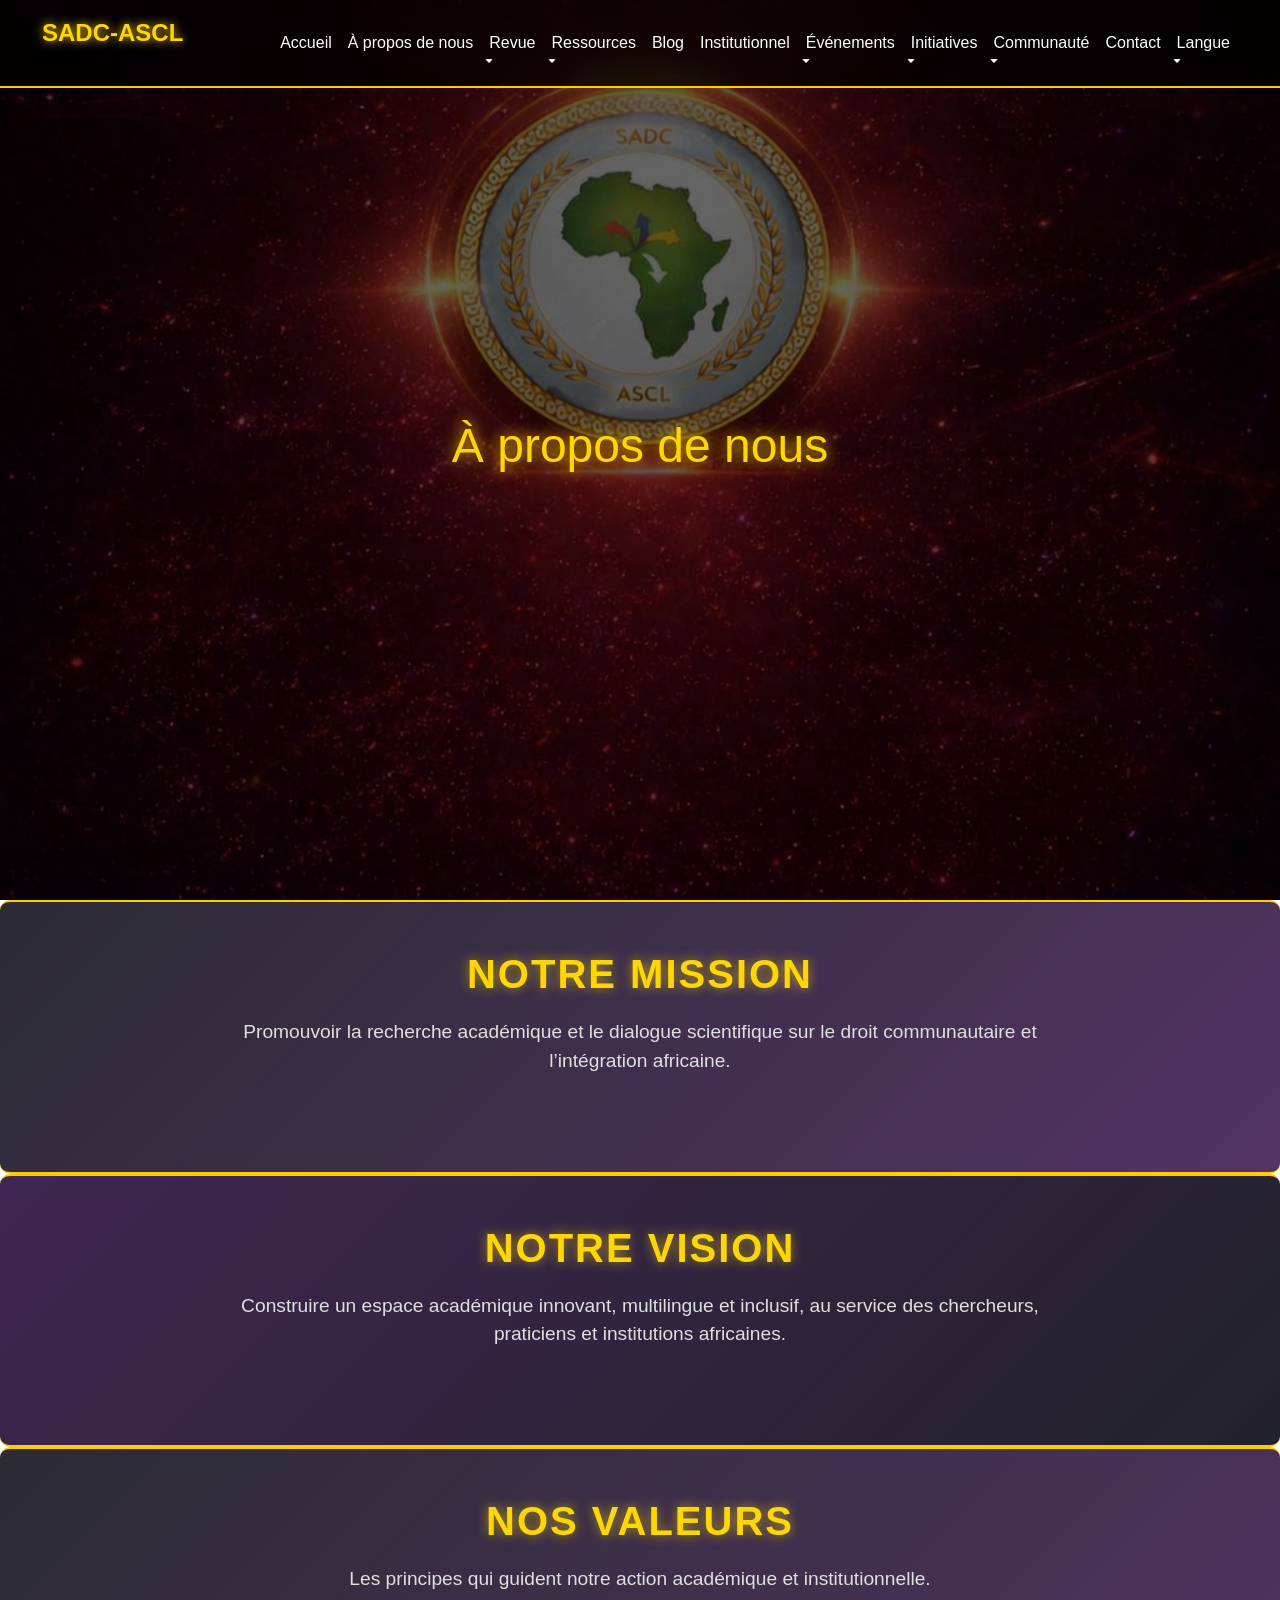
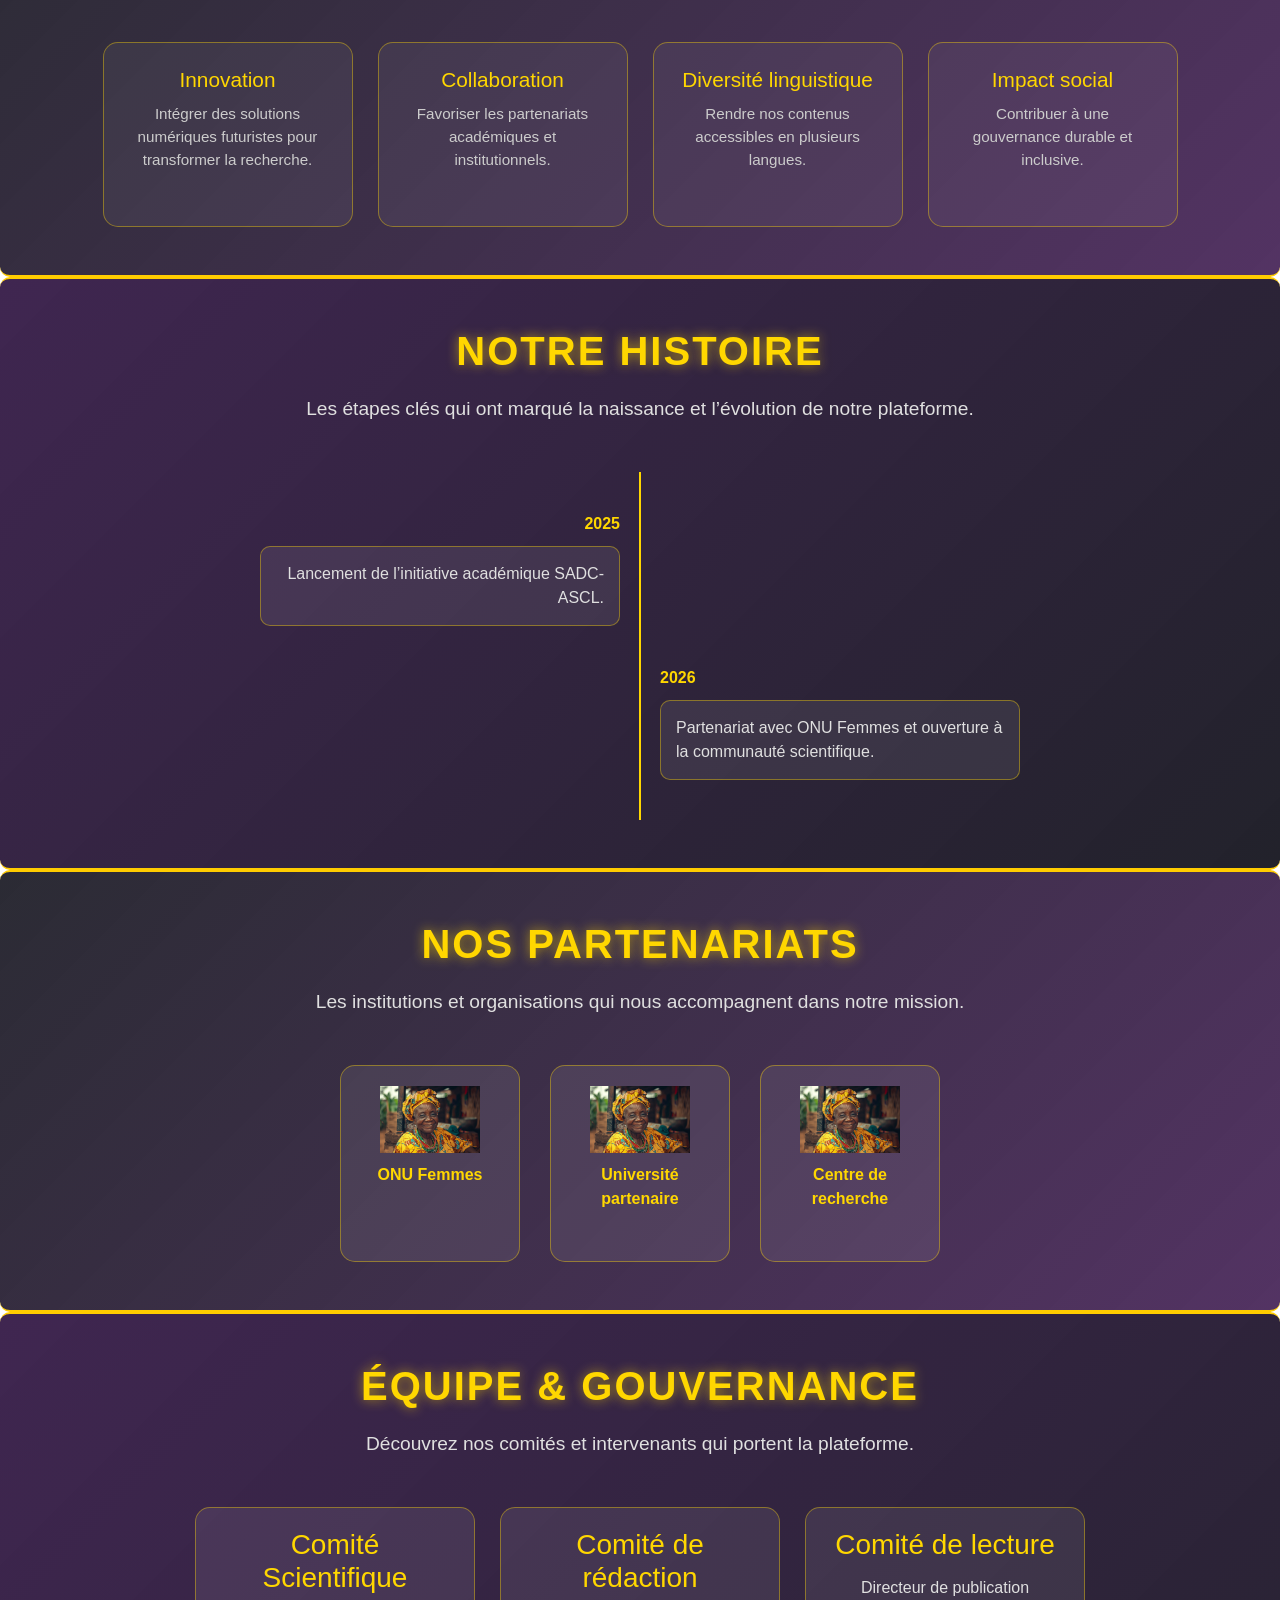
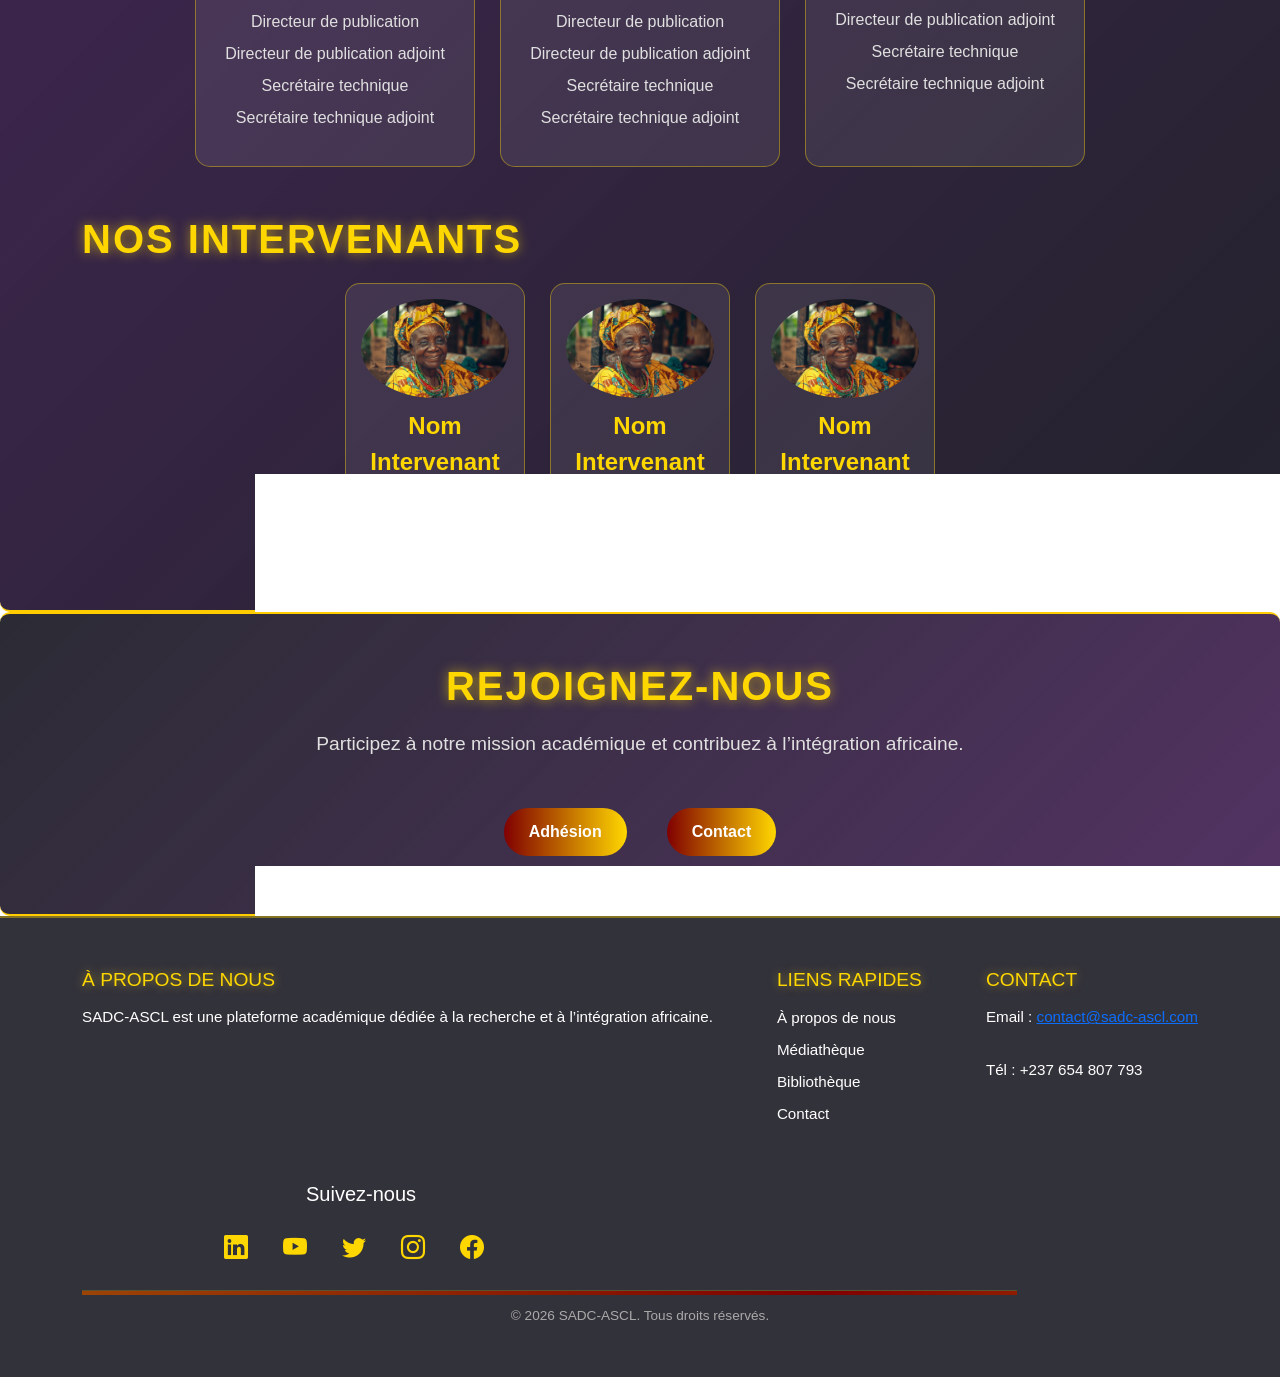
<file: apropos.html>
<!DOCTYPE html>
<html lang="fr">
<head>
    <meta charset="UTF-8">
    <meta name="viewport" content="width=device-width, initial-scale=1.0">
    <title>SADC-ASCL</title>
    <link href="https://cdn.jsdelivr.net/npm/bootstrap@5.3.2/dist/css/bootstrap.min.css" rel="stylesheet">
    <link rel="stylesheet" href="./css/style.css">
    <link rel="stylesheet" href="https://cdn.jsdelivr.net/npm/bootstrap-icons@1.11.3/font/bootstrap-icons.css">
</head>
<body>

    <!-- Hero Section -->
    <header class="hero">
        <div class="overlay">
            <div class="hero-content">
                <h1 data-i18n="apropos">A PROPOS DE NOUS</h1>
                <!-- <p data-i18n="hero-subtitle">Le hub du droit communautaire africain</p> -->
                <!-- <div class="buttons">
                    <a href="#" class="btn" data-i18n="apropos">A propos</a>
                    <a href="" class="btn" data-i18n="contact">Contact</a>
                </div> -->
            </div>
        </div>
    </header>
    
    <nav class="navbar navbar-expand-lg navbar-dark fixed-top custom-navbar">
        <div class="container-fluid">
            <a class="navbar-brand logo" href="#">SADC-ASCL</a>
            <button class="navbar-toggler" type="button" data-bs-toggle="collapse" data-bs-target="#navbarNav"
                aria-controls="navbarNav" aria-expanded="false" aria-label="Toggle navigation">
                <span class="navbar-toggler-icon"></span>
            </button>
            <div class="collapse navbar-collapse justify-content-end" id="navbarNav">
                <ul class="navbar-nav ms-auto">
                    <li class="nav-item"><a class="nav-link" data-i18n="accueil" href="/index.html">Accueil</a></li>
                    <li class="nav-item"><a class="nav-link" data-i18n="apropos" href="">A propos de nous</a></li>
                    <li class="nav-item dropdown">
                        <a class="nav-link dropdown-toggle" data-i18n="revue" href="" role="button" data-bs-toggle="dropdown">Revue</a>
                        <ul class="dropdown-menu">
                            <li><a class="dropdown-item" data-i18n="comite-scientifique" href="">Comité scientifique</a></li>
                            <li><a class="dropdown-item" data-i18n="comite-redaction" href="">Comité de rédaction</a></li>
                            <li><a class="dropdown-item" data-i18n="comite-lecture" href="">Comité de lecture</a></li>
                        </ul>
                    </li>
                    <li class="nav-item dropdown">
                        <a class="nav-link dropdown-toggle" data-i18n="ressources" href="" role="button" data-bs-toggle="dropdown">Ressources</a>
                        <ul class="dropdown-menu">
                            <li><a class="dropdown-item" data-i18n="mediatheque" href="">Médiathèque</a></li>
                            <li><a class="dropdown-item" data-i18n="bibliotheque" href="">Bibliothèque</a></li>
                        </ul>
                    </li>
                    <li class="nav-item"><a class="nav-link" data-i18n="blog" href="">Blog</a></li>
                    <li class="nav-item"><a class="nav-link" data-i18n="institutionnel" href="">Institutionnel</a></li>
                    <li class="nav-item dropdown">
                        <a class="nav-link dropdown-toggle" data-i18n="evenements" href="" role="button" data-bs-toggle="dropdown">Événements</a>
                        <ul class="dropdown-menu">
                            <li><a class="dropdown-item" data-i18n="evenements-permanents" href="">Permanents</a></li>
                            <li><a class="dropdown-item" data-i18n="evenements-occasionnels" href="">Occasionnels</a></li>
                        </ul>
                    </li>
                    <li class="nav-item dropdown">
                        <a class="nav-link dropdown-toggle" data-i18n="initiatives" href="" role="button" data-bs-toggle="dropdown">Initiatives</a>
                        <ul class="dropdown-menu">
                            <li><a class="dropdown-item" data-i18n="projets" href="">Projets</a></li>
                            <li><a class="dropdown-item" data-i18n="formations" href="">Formations</a></li>
                        </ul>
                    </li>
                    <li class="nav-item dropdown">
                        <a class="nav-link dropdown-toggle" data-i18n="communaute" href="" role="button" data-bs-toggle="dropdown">Communauté</a>
                        <ul class="dropdown-menu">
                            <li><a class="dropdown-item" data-i18n="adhesion" href="">Adhésion</a></li>
                            <li><a class="dropdown-item" data-i18n="galerie-communautaristes" href="">Galerie des communautaristes</a></li>
                        </ul>
                    </li>
                    <li class="nav-item"><a class="nav-link" data-i18n="contact" href="">Contact</a></li>
                    <li class="nav-item dropdown">
                        <a class="nav-link dropdown-toggle" data-i18n="langue" href="#" id="langDropdown" role="button" data-bs-toggle="dropdown">🌐Langue</a>
                        <ul class="dropdown-menu">
                            <li><a class="dropdown-item" href="#" onclick="setLanguage('fr')">Français</a></li>
                            <li><a class="dropdown-item" href="#" onclick="setLanguage('en')">English</a></li>
                            <li><a class="dropdown-item" href="#" onclick="setLanguage('sw')">Swahili</a></li>
                            <li><a class="dropdown-item" href="#" onclick="setLanguage('ar')">العربية</a></li>
                        </ul>
                    </li>
                </ul>
            </div>
        </div>
    </nav>

    <!-- Section notre mission -->
    <section id="mission" class="py-5 about-section">
        <div class="container">
            <div class="text-center mb-5">
                <h2 class="section-title" data-i18n="mission-title">Notre mission</h2>
                <p class="section-subtitle" data-i18n="mission-subtitle">
                    Promouvoir la recherche académique et le dialogue scientifique sur le droit communautaire et l’intégration africaine.
                </p>
            </div>
        </div>
    </section>

    <!-- Section vision -->
    <section id="vision" class="py-5 about-section">
        <div class="container">
            <div class="text-center mb-5">
                <h2 class="section-title" data-i18n="vision-title">Notre vision</h2>
                <p class="section-subtitle" data-i18n="vision-subtitle">
                    Construire un espace académique innovant, multilingue et inclusif, au service des chercheurs, praticiens et institutions africaines.
                </p>
            </div>
        </div>
    </section>

    <!-- Section valeurs -->
    <section id="valeurs" class="py-5 about-section">
        <div class="container">
            <div class="text-center mb-5">
                <h2 class="section-title" data-i18n="valeurs-title">Nos valeurs</h2>
                <p class="section-subtitle" data-i18n="valeurs-subtitle">
                    Les principes qui guident notre action académique et institutionnelle.
                </p>
            </div>

            <div class="about-values">
                <!-- Valeur 1 -->
                <div class="value-card">
                    <h5 data-i18n="valeur1-title">Innovation</h5>
                    <p data-i18n="valeur1-text">Nous intégrons des solutions numériques futuristes pour transformer la recherche.</p>
                </div>

                <!-- Valeur 2 -->
                <div class="value-card">
                    <h5 data-i18n="valeur2-title">Collaboration</h5>
                    <p data-i18n="valeur2-text">Nous favorisons les partenariats académiques et institutionnels.</p>
                </div>

                <!-- Valeur 3 -->
                <div class="value-card">
                    <h5 data-i18n="valeur3-title">Diversité linguistique</h5>
                    <p data-i18n="valeur3-text">Nous rendons nos contenus accessibles en plusieurs langues.</p>
                </div>

                <!-- Valeur 4 -->
                <div class="value-card">
                    <h5 data-i18n="valeur4-title">Impact social</h5>
                    <p data-i18n="valeur4-text">Nous contribuons à une gouvernance durable et inclusive.</p>
                </div>
            </div>
        </div>
    </section>

    <!-- Section Historique -->
    <section id="historique" class="py-5 about-section">
        <div class="container">
            <div class="text-center mb-5">
                <h2 class="section-title" data-i18n="historique-title">Notre histoire</h2>
                <p class="section-subtitle" data-i18n="historique-subtitle">
                    Les étapes clés qui ont marqué la naissance et l’évolution de notre plateforme.
                </p>
            </div>

            <div class="timeline">
                <div class="timeline-item">
                    <div class="timeline-date" data-i18n="historique-2025-date">2025</div>
                    <div class="timeline-content" data-i18n="historique-2025-text">
                        Lancement de l’initiative académique SADC-ASCL.
                    </div>
                </div>

                <div class="timeline-item">
                    <div class="timeline-date" data-i18n="historique-2026-date">2026</div>
                    <div class="timeline-content" data-i18n="historique-2026-text">
                        Partenariat avec ONU Femmes et ouverture à la communauté scientifique.
                    </div>
                </div>
            </div>
        </div>
    </section>

    <!-- Section partenariats -->
    <section id="partenariats" class="py-5 about-section">
        <div class="container">
            <div class="text-center mb-5">
                <h2 class="section-title" data-i18n="partenariats-title">Nos partenariats</h2>
                <p class="section-subtitle" data-i18n="partenariats-subtitle">
                    Les institutions et organisations qui nous accompagnent dans notre mission.
                </p>
            </div>

            <div class="partners-logos">
                <div class="partner-card">
                    <img src="/assets/img.jpg" alt="ONU Femmes" />
                    <p data-i18n="partenariat-onu">ONU Femmes</p>
                </div>
                <div class="partner-card">
                    <img src="/assets/img.jpg" alt="Université partenaire" />
                    <p data-i18n="partenariat-universite">Université partenaire</p>
                </div>
                <div class="partner-card">
                    <img src="/assets/img.jpg" alt="Centre de recherche" />
                    <p data-i18n="partenariat-centre">Centre de recherche</p>
                </div>
            </div>
        </div>
    </section>

    <!-- Section Equipe/Gouvernance -->
    <section id="equipe" class="py-5 about-section">
        <div class="container">
            <div class="text-center mb-5">
                <h2 class="section-title" data-i18n="equipe-title">Équipe & Gouvernance</h2>
                <p class="section-subtitle" data-i18n="equipe-subtitle">
                    Découvrez nos comités et intervenants qui portent la plateforme.
                </p>
            </div>

            <!-- Comités -->
            <div class="committees">
                <div class="committee-card">
                    <h3 data-i18n="comite-scientifique-title">Comité Scientifique</h3>
                    <ul>
                        <li data-i18n="directeur-publication">Directeur de publication</li>
                        <li data-i18n="directeur-adjoint">Directeur de publication adjoint</li>
                        <li data-i18n="secretaire-technique">Secrétaire technique</li>
                        <li data-i18n="secretaire-adjoint">Secrétaire technique adjoint</li>
                    </ul>
                </div>

                <div class="committee-card">
                    <h3 data-i18n="comite-redaction-title">Comité de rédaction</h3>
                    <ul>
                        <li data-i18n="directeur-publication">Directeur de publication</li>
                        <li data-i18n="directeur-adjoint">Directeur de publication adjoint</li>
                        <li data-i18n="secretaire-technique">Secrétaire technique</li>
                        <li data-i18n="secretaire-adjoint">Secrétaire technique adjoint</li>
                    </ul>
                </div>

                <div class="committee-card">
                    <h3 data-i18n="comite-lecture-title">Comité de lecture</h3>
                    <ul>
                        <li data-i18n="directeur-publication">Directeur de publication</li>
                        <li data-i18n="directeur-adjoint">Directeur de publication adjoint</li>
                        <li data-i18n="secretaire-technique">Secrétaire technique</li>
                        <li data-i18n="secretaire-adjoint">Secrétaire technique adjoint</li>
                    </ul>
                </div>
            </div>

            <!-- Intervenants -->
            <div class="intervenants mt-5">
                <h3 class="section-title" data-i18n="intervenants-title">Nos intervenants</h3>
                <div class="intervenants-grid">
                    <div class="intervenant-card">
                        <img src="/assets/img.jpg" alt="Intervenant 1">
                        <p data-i18n="intervenant1-name">Nom Intervenant 1</p>
                    </div>
                    <div class="intervenant-card">
                        <img src="/assets/img.jpg" alt="Intervenant 2">
                        <p data-i18n="intervenant2-name">Nom Intervenant 2</p>
                    </div>
                    <div class="intervenant-card">
                        <img src="/assets/img.jpg" alt="Intervenant 3">
                        <p data-i18n="intervenant3-name">Nom Intervenant 3</p>
                    </div>
                </div>
            </div>
        </div>
    </section>

    <!-- Section Engagement -->
    <section id="engagement" class="py-5 about-section text-center">
        <div class="container">
            <h2 class="section-title" data-i18n="engagement-title">Rejoignez-nous</h2>
            <p class="section-subtitle" data-i18n="engagement-subtitle">
                Participez à notre mission académique et contribuez à l’intégration africaine.
            </p>
            <div class="engagement-buttons mt-4">
                <a href="adhesion.html" class="btn-engagement" data-i18n="engagement-adhesion">Adhésion</a>
                <a href="contact.html" class="btn-engagement" data-i18n="engagement-contact">Contact</a>
            </div>
        </div>
    </section>

    <!-- Section Footer -->
    <footer id="footer" class="footer-section">
        <div class="container">
            <div class="footer-grid">
      
                <!-- À propos -->
                <div class="footer-col">
                    <h5 data-i18n="apropos">À propos</h5>
                    <p data-i18n="footer-about-text">
                        SADC-ASCL est une plateforme académique dédiée à la recherche et à l’intégration africaine.
                    </p>
                </div>

                <!-- Liens rapides -->
                <div class="footer-col">
                    <h5 data-i18n="footer-links-title">Liens rapides</h5>
                    <ul>
                        <li><a href="/apropos.html" data-i18n="apropos">À propos</a></li>
                        <li><a href="" data-i18n="mediatheque">Médiathèque</a></li>
                        <li><a href="" data-i18n="bibliotheque">Bibliothèque</a></li>
                        <li><a href="" data-i18n="contact">Contact</a></li>
                    </ul>
                </div>

                <!-- Contact rapide -->
                <div class="footer-col">
                    <h5 data-i18n="contact">Contact</h5>
                    <p>Email : <a href="mailto:info@sadc-ascl.org">contact@sadc-ascl.com</a></p>
                    <p>Tél : +237 654 807 793</p>
                </div>

                <!-- Réseaux sociaux -->
                <div class="col-md-6 text-center d-flex flex-column justify-content-center">
                    <h5 class="mb-4 text-white" data-i18n="contact-social-title">Suivez-nous</h5>
                    <div class="social-icons">
                        <a href="https://www.linkedin.com" target="_blank" class="social-link"><i class="bi bi-linkedin"></i></a>
                        <a href="https://www.youtube.com" target="_blank" class="social-link"><i class="bi bi-youtube"></i></a>
                        <a href="https://twitter.com" target="_blank" class="social-link"><i class="bi bi-twitter"></i></a>
                        <a href="https://www.instagram.com" target="_blank" class="social-link"><i class="bi bi-instagram"></i></a>
                        <a href="https://www.facebook.com" target="_blank" class="social-link"><i class="bi bi-facebook"></i></a>
                    </div>
                </div>
            </div>

            <!-- Copyright -->
            <div class="footer-bottom text-center mt-4">
                <p data-i18n="contact-footer">© 2026 SADC-ASCL – Tous droits réservés</p>
            </div>
        </div>
    </footer>

    <script src="https://cdn.jsdelivr.net/npm/bootstrap@5.3.2/dist/js/bootstrap.bundle.min.js"></script>
    <script src="./js/script.js"></script>

</body>
</file>
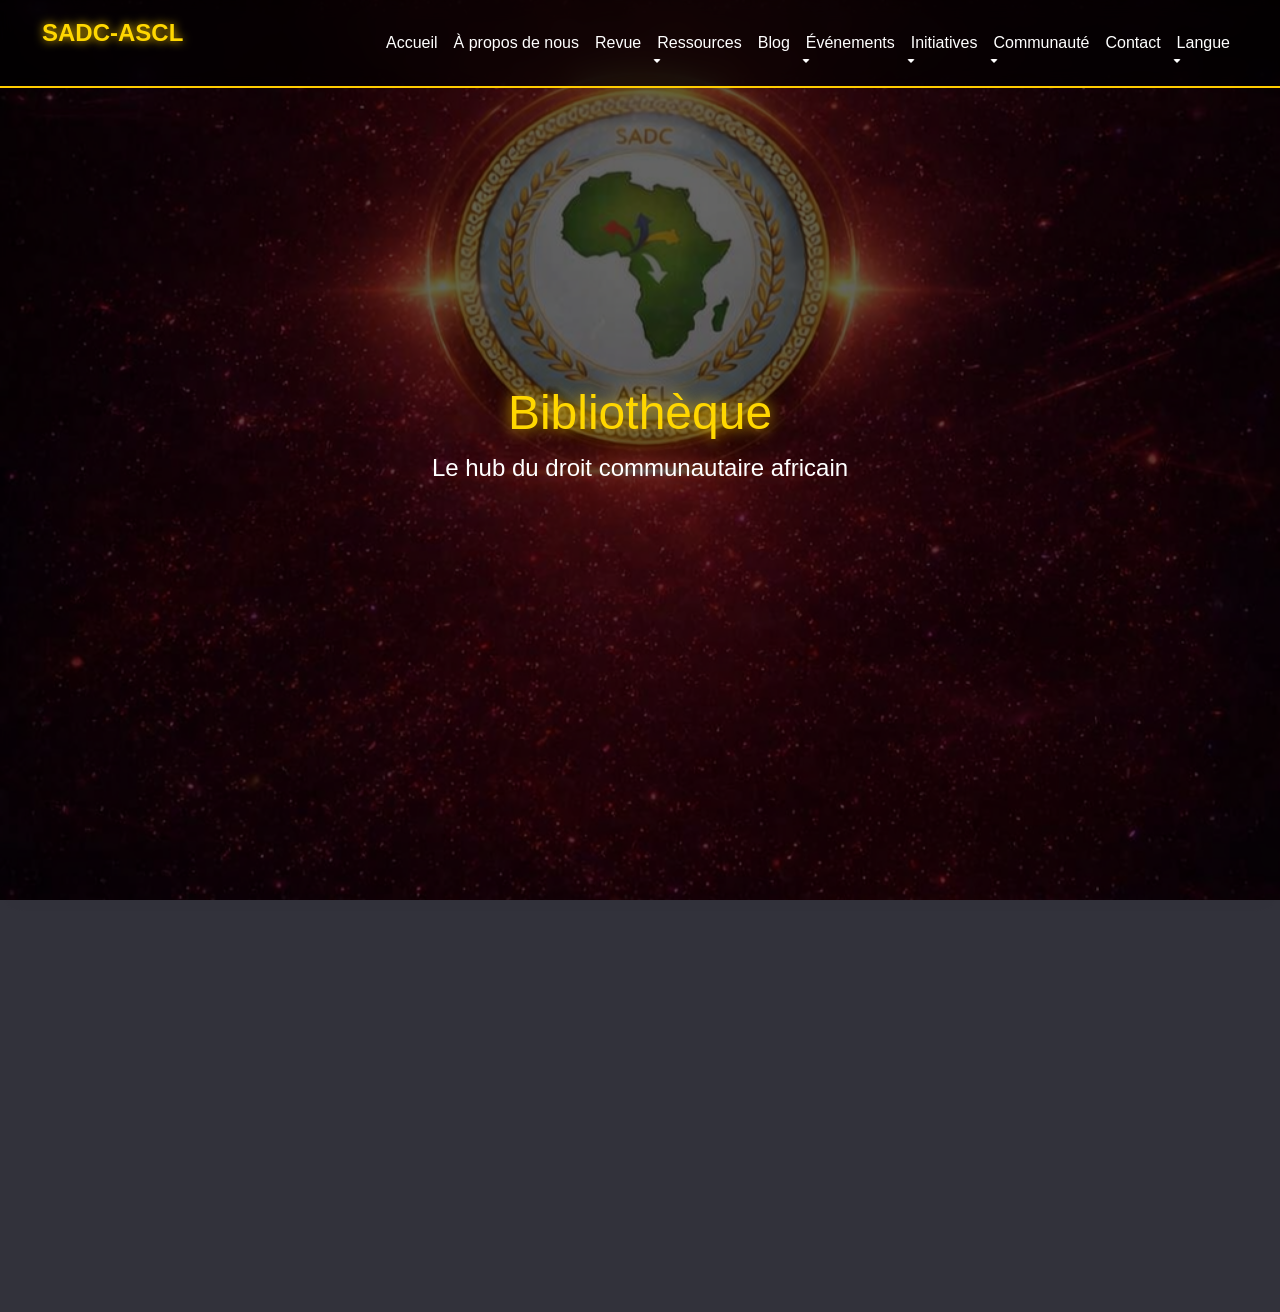
<file: bibliotheque.html>
<!DOCTYPE html>
<html lang="fr">
<head>
    <meta charset="UTF-8">
    <meta name="viewport" content="width=device-width, initial-scale=1.0">
    <title>SADC-ASCL</title>
    <link href="https://cdn.jsdelivr.net/npm/bootstrap@5.3.2/dist/css/bootstrap.min.css" rel="stylesheet">
    <link rel="stylesheet" href="./css/style.css">
    <link rel="stylesheet" href="https://cdn.jsdelivr.net/npm/bootstrap-icons@1.11.3/font/bootstrap-icons.css">
</head>
<body> 

    <!-- Hero Section -->
    <header class="hero">
        <div class="overlay">
            <div class="hero-content">
                <h1 data-i18n="bibliotheque">SADC-ASCL</h1>
                <p data-i18n="hero-subtitle">Le hub du droit communautaire africain</p>
            </div>
        </div>
    </header>

    <!-- Section navbar -->
    <nav class="navbar navbar-expand-lg navbar-dark fixed-top custom-navbar">
        <div class="container-fluid">
            <a class="navbar-brand logo" href="#">SADC-ASCL</a>
            <button class="navbar-toggler" type="button" data-bs-toggle="collapse" data-bs-target="#navbarNav"
                aria-controls="navbarNav" aria-expanded="false" aria-label="Toggle navigation">
                <span class="navbar-toggler-icon"></span>
            </button>
            <div class="collapse navbar-collapse justify-content-end" id="navbarNav">
                <ul class="navbar-nav ms-auto">
                    <li class="nav-item"><a class="nav-link" data-i18n="accueil" href="/index.html">Accueil</a></li>
                    <li class="nav-item"><a class="nav-link" data-i18n="apropos" href="/about.html">A propos de nous</a></li>
                    <li class="nav-item"><a class="nav-link" data-i18n="revue" href="/revue.html">Revue</a></li>
                    <li class="nav-item dropdown">
                        <a class="nav-link dropdown-toggle" data-i18n="ressources" href="" role="button" data-bs-toggle="dropdown">Ressources</a>
                        <ul class="dropdown-menu">
                            <li><a class="dropdown-item" data-i18n="mediatheque" href="/mediatheque.html">Médiathèque</a></li>
                            <li><a class="dropdown-item" data-i18n="bibliotheque" href="#">Bibliothèque</a></li>
                        </ul>
                    </li>
                    <li class="nav-item"><a class="nav-link" data-i18n="blog" href="/blog.html">Blog</a></li>
                    <!-- <li class="nav-item"><a class="nav-link" data-i18n="institutionnel" href="/institutionnel.html">Institutionnel</a></li> -->
                    <li class="nav-item dropdown">
                        <a class="nav-link dropdown-toggle" data-i18n="evenements" href="" role="button" data-bs-toggle="dropdown">Événements</a>
                        <ul class="dropdown-menu">
                            <li><a class="dropdown-item" data-i18n="evenements-permanents" href="/evenements-permanents.html">Permanents</a></li>
                            <li><a class="dropdown-item" data-i18n="evenements-occasionnels" href="/evenements-occasionnels.html">Occasionnels</a></li>
                        </ul>
                    </li>
                    <li class="nav-item dropdown">
                        <a class="nav-link dropdown-toggle" data-i18n="initiatives" href="" role="button" data-bs-toggle="dropdown">Initiatives</a>
                        <ul class="dropdown-menu">
                            <li><a class="dropdown-item" data-i18n="projets" href="/projets.html">Projets</a></li>
                            <li><a class="dropdown-item" data-i18n="formations" href="/formations.html">Formations</a></li>
                        </ul>
                    </li>
                    <li class="nav-item dropdown">
                        <a class="nav-link dropdown-toggle" data-i18n="communaute" href="" role="button" data-bs-toggle="dropdown">Communauté</a>
                        <ul class="dropdown-menu">
                            <li><a class="dropdown-item" data-i18n="adhesion" href="/adhesion.html">Adhésion</a></li>
                            <li><a class="dropdown-item" data-i18n="galerie-communautaristes" href="/intervenants.html">Galerie des communautaristes</a></li>
                        </ul>
                    </li>
                    <li class="nav-item"><a class="nav-link" data-i18n="contact" href="/contact.html">Contact</a></li>
                    <li class="nav-item dropdown">
                        <a class="nav-link dropdown-toggle" data-i18n="langue" href="#" id="langDropdown" role="button" data-bs-toggle="dropdown">🌐Langue</a>
                        <ul class="dropdown-menu">
                            <li><a class="dropdown-item" href="#" onclick="setLanguage('fr')">Français</a></li>
                            <li><a class="dropdown-item" href="#" onclick="setLanguage('en')">English</a></li>
                            <li><a class="dropdown-item" href="#" onclick="setLanguage('sw')">Swahili</a></li>
                            <li><a class="dropdown-item" href="#" onclick="setLanguage('ar')">العربية</a></li>
                        </ul>
                    </li>
                </ul>
            </div>
        </div>
    </nav>

    

    <!-- Section Footer -->
    <footer class="footer-section">
        <div class="container">
            <div class="footer-grid">

                <!-- Colonne 2 : Coordonnées -->
                <div class="footer-col">
                    <h5 data-i18n="footer-coordonnees-title">Coordonnées</h5>
                    <p data-i18n="footer-address">Siège : Douala-Akwa, Immeuble Ancien PMUC</p>
                    <p data-i18n="">Email : <a href="mailto:bouyayachen.sanae@sadc-ascl.com" class="lien">contact-1@sadc-ascl.com</a></p>
                    <p data-i18n="">Email : <a href="mailto:amougou466@sadc-ascl.com" class="lien">contact-2@sadc-ascl.com</a></p>
                    <p data-i18n="footer-phone">Téléphone : +237 654 807 793</p>
                </div>

                <!-- Colonne 3 : Liens rapides -->
                <div class="footer-col">
                    <h5 data-i18n="footer-links-title">Liens rapides</h5>
                    <ul>
                        <li><a href="#presentation" data-i18n="footer-link-presentation">Présentation</a></li>
                        <li><a href="#textes-fondateurs" data-i18n="footer-link-textes">Textes fondateurs</a></li>
                        <li><a href="#organisation" data-i18n="footer-link-organisation">Organisation</a></li>
                        <li><a href="#recherche-revue" data-i18n="footer-link-recherche">Recherche & Revue</a></li>
                        <li><a href="#adhesion" data-i18n="footer-link-adhesion">Adhésion</a></li>
                        <li><a href="#partenariats" data-i18n="footer-link-partenariats">Partenariats</a></li>
                    </ul>
                </div>

                <!-- Colonne 4 : Réseaux sociaux -->
                <div class="col-md-4 text-center d-flex flex-column justify-content-center">
                    <h5 class="mb-4 text-white" data-i18n="contact-social-title">Suivez-nous</h5>
                    <div class="social-icons">
                        <a href="https://www.linkedin.com/in/sadc-ascl-african-society-of-community-law-3615ab246?utm_source=share_via&utm_content=profile&utm_medium=member_android" target="_blank" class="social-link"><i class="bi bi-linkedin"></i></a>
                        <a href="https://youtube.com/@sadc-asclofficiel4749?si=rAg_fDlu4c8XxcBp" target="_blank" class="social-link"><i class="bi bi-youtube"></i></a>
                        <a href="" target="_blank" class="social-link"><i class="bi bi-twitter"></i></a>
                        <a href="" target="_blank" class="social-link"><i class="bi bi-instagram"></i></a>
                        <a href="https://www.facebook.com/share/1AuuCuqL3t/" target="_blank" class="social-link"><i class="bi bi-facebook"></i></a>
                    </div>
                </div>
            </div>
        </div>

        <!-- Bas de page -->
        <div class="footer-bottom text-center mt-4">
            <p data-i18n="footer-bottom">&copy; 2026 SADC-ASCL. Tous droits réservés.</p>
        </div>
    </footer>

    <script src="https://cdn.jsdelivr.net/npm/bootstrap@5.3.2/dist/js/bootstrap.bundle.min.js"></script>
    <script src="./js/script.js"></script>

</body>
</html>
</file>
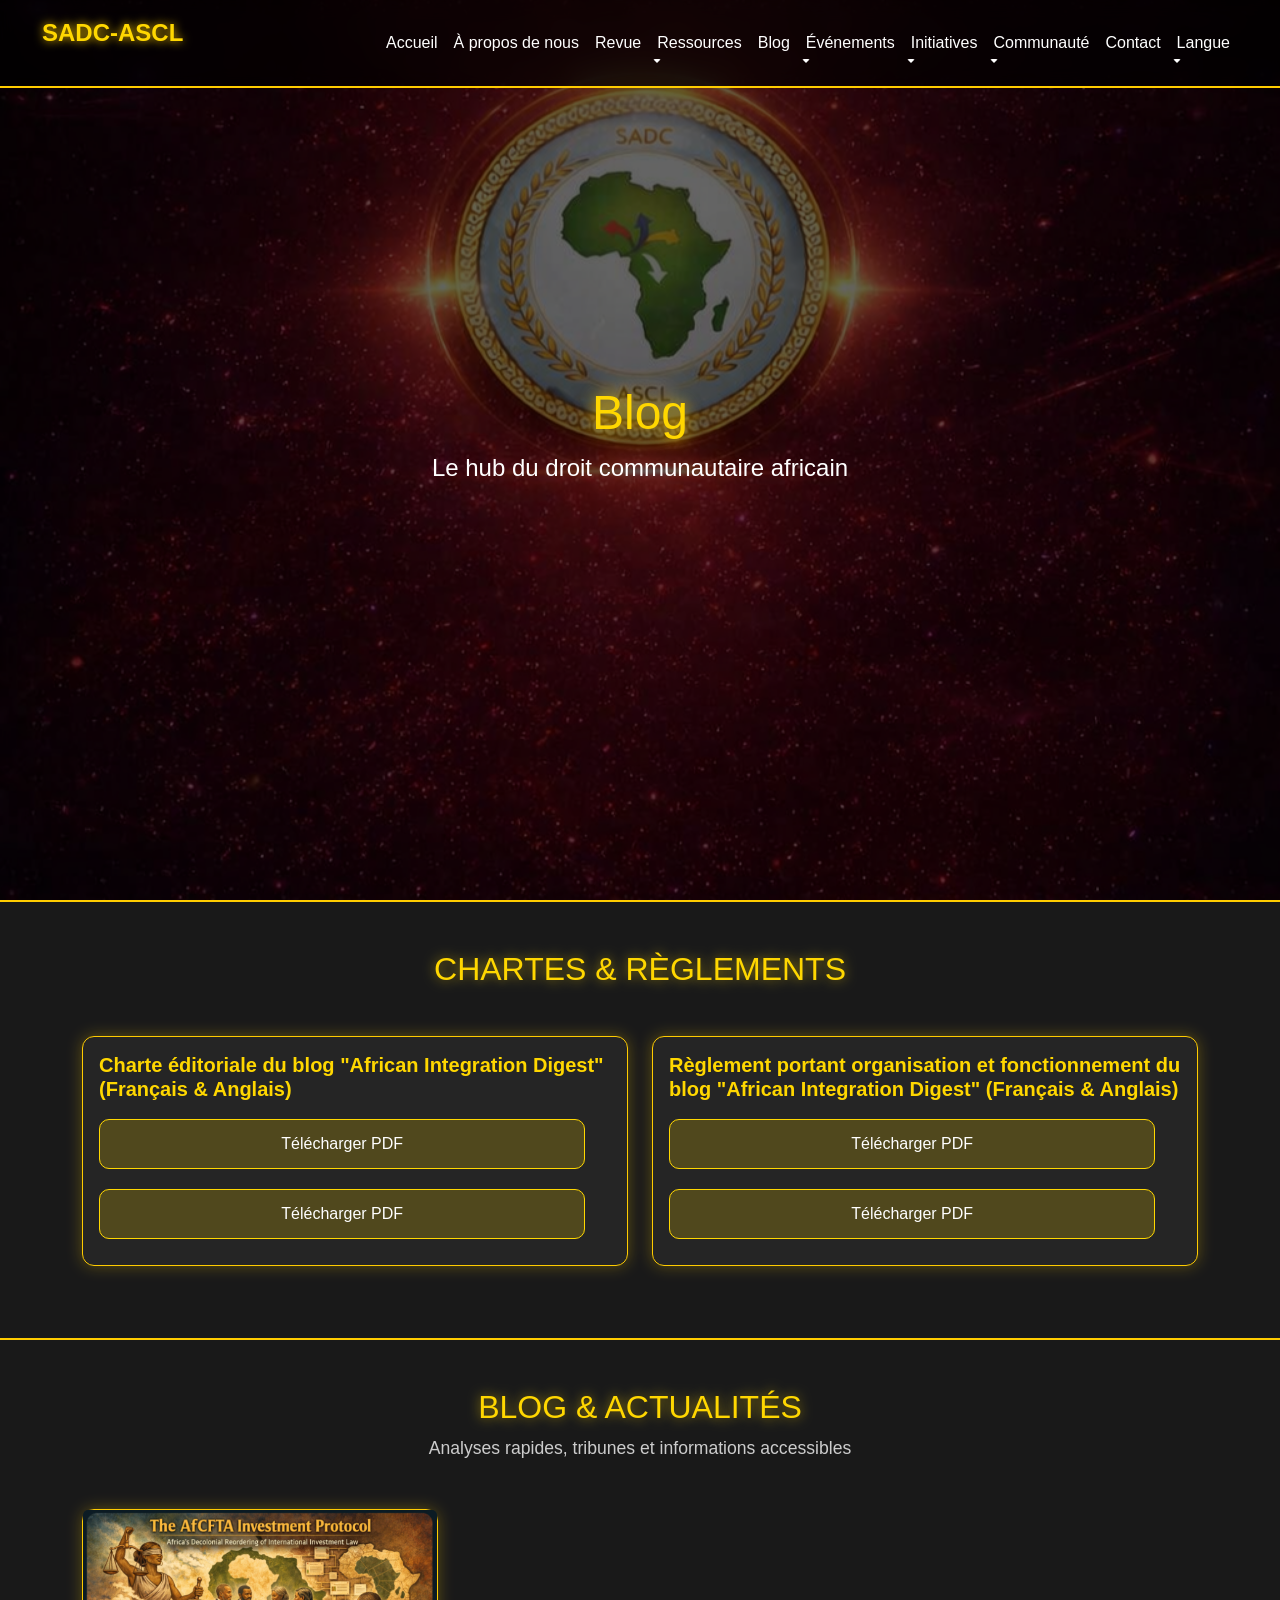
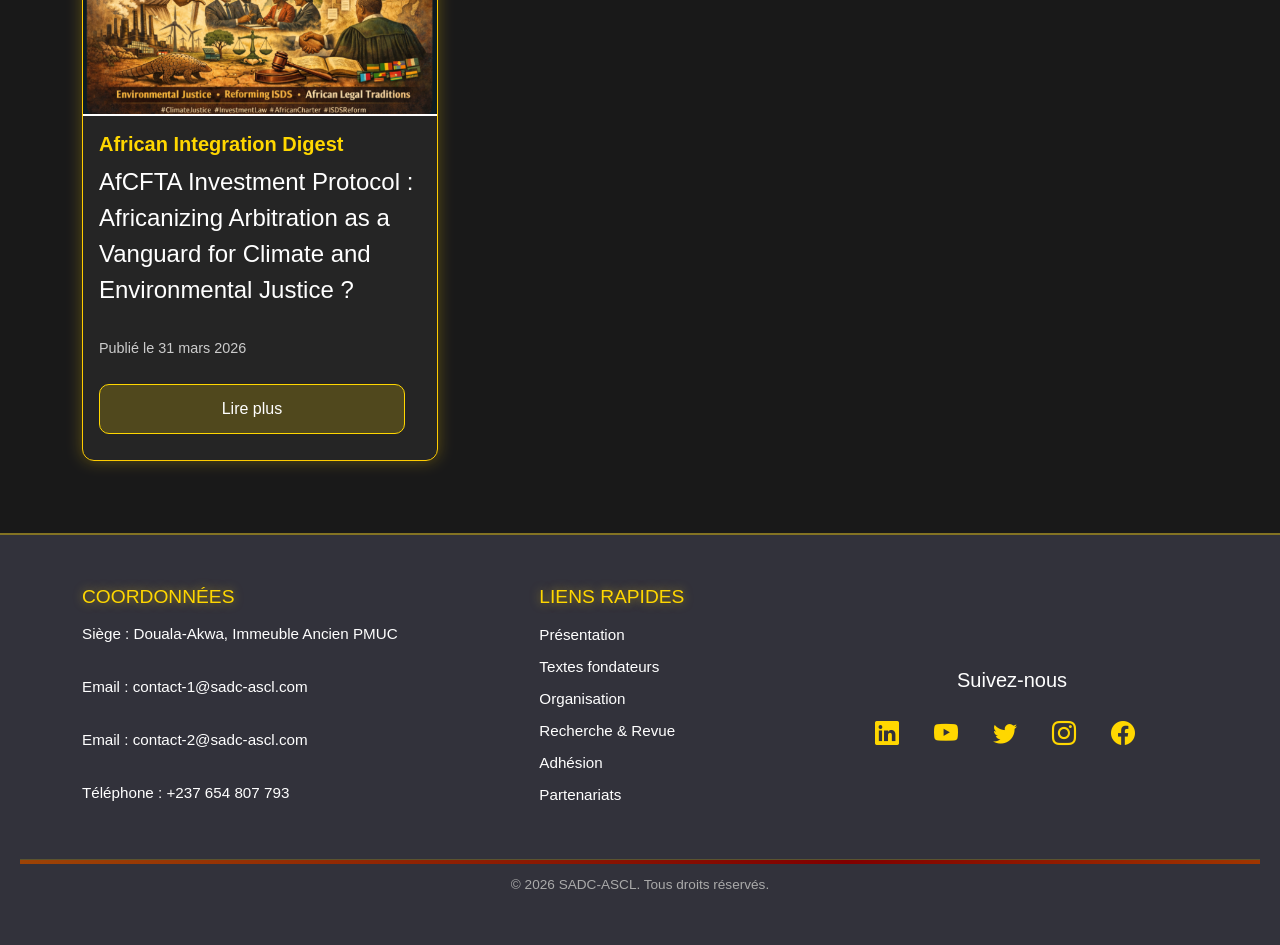
<file: blog.html>
<!DOCTYPE html>
<html lang="fr">
<head>
    <meta charset="UTF-8">
    <meta name="viewport" content="width=device-width, initial-scale=1.0">
    <title>SADC-ASCL</title>
    <link href="https://cdn.jsdelivr.net/npm/bootstrap@5.3.2/dist/css/bootstrap.min.css" rel="stylesheet">
    <link rel="stylesheet" href="./css/style.css">
    <link rel="stylesheet" href="https://cdn.jsdelivr.net/npm/bootstrap-icons@1.11.3/font/bootstrap-icons.css">
</head>
<body> 

    <!-- Hero Section -->
    <header class="hero">
        <div class="overlay">
            <div class="hero-content">
                <h1 data-i18n="blog">Blog</h1>
                <p data-i18n="hero-subtitle">Le hub du droit communautaire africain</p>
            </div>
        </div>
    </header>

    <!-- Section navbar -->
    <nav class="navbar navbar-expand-lg navbar-dark fixed-top custom-navbar">
        <div class="container-fluid">
            <a class="navbar-brand logo" href="#">SADC-ASCL</a>
            <button class="navbar-toggler" type="button" data-bs-toggle="collapse" data-bs-target="#navbarNav"
                aria-controls="navbarNav" aria-expanded="false" aria-label="Toggle navigation">
                <span class="navbar-toggler-icon"></span>
            </button>
            <div class="collapse navbar-collapse justify-content-end" id="navbarNav">
                <ul class="navbar-nav ms-auto">
                    <li class="nav-item"><a class="nav-link" data-i18n="accueil" href="/index.html">Accueil</a></li>
                    <li class="nav-item"><a class="nav-link" data-i18n="apropos" href="/about.html">A propos de nous</a></li>
                    <li class="nav-item"><a class="nav-link" data-i18n="revue" href="/revue.html">Revue</a></li>
                    <li class="nav-item dropdown">
                        <a class="nav-link dropdown-toggle" data-i18n="ressources" href="" role="button" data-bs-toggle="dropdown">Ressources</a>
                        <ul class="dropdown-menu">
                            <li><a class="dropdown-item" data-i18n="mediatheque" href="/mediatheque.html">Médiathèque</a></li>
                            <li><a class="dropdown-item" data-i18n="bibliotheque" href="/bibliotheque.html">Bibliothèque</a></li>
                        </ul>
                    </li>
                    <li class="nav-item"><a class="nav-link" data-i18n="blog" href="#">Blog</a></li>
                    <!-- <li class="nav-item"><a class="nav-link" data-i18n="institutionnel" href="/institutionnel.html">Institutionnel</a></li> -->
                    <li class="nav-item dropdown">
                        <a class="nav-link dropdown-toggle" data-i18n="evenements" href="" role="button" data-bs-toggle="dropdown">Événements</a>
                        <ul class="dropdown-menu">
                            <li><a class="dropdown-item" data-i18n="evenements-permanents" href="/evenements-permanents.html">Permanents</a></li>
                            <li><a class="dropdown-item" data-i18n="evenements-occasionnels" href="/evenements-occasionnels.html">Occasionnels</a></li>
                        </ul>
                    </li>
                    <li class="nav-item dropdown">
                        <a class="nav-link dropdown-toggle" data-i18n="initiatives" href="" role="button" data-bs-toggle="dropdown">Initiatives</a>
                        <ul class="dropdown-menu">
                            <li><a class="dropdown-item" data-i18n="projets" href="/projets.html">Projets</a></li>
                            <li><a class="dropdown-item" data-i18n="formations" href="/formations.html">Formations</a></li>
                        </ul>
                    </li>
                    <li class="nav-item dropdown">
                        <a class="nav-link dropdown-toggle" data-i18n="communaute" href="" role="button" data-bs-toggle="dropdown">Communauté</a>
                        <ul class="dropdown-menu">
                            <li><a class="dropdown-item" data-i18n="adhesion" href="/adhesion.html">Adhésion</a></li>
                            <li><a class="dropdown-item" data-i18n="galerie-communautaristes" href="/intervenants.html">Galerie des communautaristes</a></li>
                        </ul>
                    </li>
                    <li class="nav-item"><a class="nav-link" data-i18n="contact" href="/contact.html">Contact</a></li>
                    <li class="nav-item dropdown">
                        <a class="nav-link dropdown-toggle" data-i18n="langue" href="#" id="langDropdown" role="button" data-bs-toggle="dropdown">🌐Langue</a>
                        <ul class="dropdown-menu">
                            <li><a class="dropdown-item" href="#" onclick="setLanguage('fr')">Français</a></li>
                            <li><a class="dropdown-item" href="#" onclick="setLanguage('en')">English</a></li>
                            <li><a class="dropdown-item" href="#" onclick="setLanguage('sw')">Swahili</a></li>
                            <li><a class="dropdown-item" href="#" onclick="setLanguage('ar')">العربية</a></li>
                        </ul>
                    </li>
                </ul>
            </div>
        </div>
    </nav>

    <!-- Section Charte & Règlements -->
    <section id="blog" class="py-5 blog-section">
        <div class="container">
            <div class="text-center mb-5">
                <h2 class="section-title" data-i18n="chartes-reglements">Chartes & Règlements</h2>
            </div>
            <div class="row">
                <div class="col-md-6 mb-4">
                    <div class="card futuristic-card h-100">
                        <div class="card-body">
                            <h5 class="card-title" data-i18n="charte-editoriale">Charte éditoriale du blog "African Integration Digest" (Français & Anglais)</h5>
                            <a href="/Docs/CHARTE ÉDITORIALE DU BLOG African Integration Digest - 1.pdf" class="btn btn-custom" data-i18n="article-download">Télécharger PDF</a>
                            <a href="/Docs/EDITORIAL CHARTER OF THE BLOG African Integration Digest - 1.pdf" class="btn btn-custom" data-i18n="article-download">Télécharger PDF</a>
                        </div>
                    </div>
                </div>
                <div class="col-md-6 mb-4">
                    <div class="card futuristic-card h-100">
                        <div class="card-body">
                            <h5 class="card-title" data-i18n="reglement-organisation">Règlement portant organisation et fonctionnement du blog "African Integration Digest" (Français & Anglais)</h5>
                            <a href="/Docs/Règlement portant organisation et fonctionnement du Blog African Integration Digest's - 1.pdf" class="btn btn-custom" data-i18n="article-download">Télécharger PDF</a>
                            <a href="/Docs/Rules of the African Integration Digest's Blog.pdf" class="btn btn-custom" data-i18n="article-download">Télécharger PDF</a>
                        </div>
                    </div>
                </div>
            </div>
        </div>
    </section>

    <!-- Section Blogs -->
    <section id="blog" class="py-5 blog-section">
        <div class="container">
            <div class="text-center mb-5">
                <h2 class="section-title" data-i18n="blog-title">Blog & Actualités</h2>
                <p class="section-subtitle" data-i18n="blog-subtitle">Analyses rapides, tribunes et informations accessibles</p>
            </div>
            <div class="row">
                <div class="col-md-4 mb-4">
                    <div class="card futuristic-card h-100">
                        <img src="./assets/Capture.PNG" class="card-img-top" alt="Image article">
                        <div class="card-body">
                            <h5 class="card-title" data-i18n="blog-article1-title-1">African Integration Digest's</h5>
                            <p class="card-text" data-i18n="blog-article1-summary-1">AfCFTA Investment Protocol : Africanizing Arbitration as a Vanguard for Climate and Environmental Justice ?</p>
                            <p class="card-meta" data-i18n="blog-article1-date-1">Publié le 31 mars 2026 </p>
                            <a href="/Docs/Blog 1 - African Integration Digest's.pdf" class="btn btn-custom" data-i18n="blog-readmore">Lire plus</a>
                        </div>
                    </div>
                </div>
            </div>
        </div>
    </section>

    <!-- Section Footer -->
    <footer class="footer-section">
        <div class="container">
            <div class="footer-grid">

                <!-- Colonne 2 : Coordonnées -->
                <div class="footer-col">
                    <h5 data-i18n="footer-coordonnees-title">Coordonnées</h5>
                    <p data-i18n="footer-address">Siège : Douala-Akwa, Immeuble Ancien PMUC</p>
                    <p data-i18n="">Email : <a href="mailto:bouyayachen.sanae@sadc-ascl.com" class="lien">contact-1@sadc-ascl.com</a></p>
                    <p data-i18n="">Email : <a href="mailto:amougou466@sadc-ascl.com" class="lien">contact-2@sadc-ascl.com</a></p>
                    <p data-i18n="footer-phone">Téléphone : +237 654 807 793</p>
                </div>

                <!-- Colonne 3 : Liens rapides -->
                <div class="footer-col">
                    <h5 data-i18n="footer-links-title">Liens rapides</h5>
                    <ul>
                        <li><a href="#presentation" data-i18n="footer-link-presentation">Présentation</a></li>
                        <li><a href="#textes-fondateurs" data-i18n="footer-link-textes">Textes fondateurs</a></li>
                        <li><a href="#organisation" data-i18n="footer-link-organisation">Organisation</a></li>
                        <li><a href="#recherche-revue" data-i18n="footer-link-recherche">Recherche & Revue</a></li>
                        <li><a href="#adhesion" data-i18n="footer-link-adhesion">Adhésion</a></li>
                        <li><a href="#partenariats" data-i18n="footer-link-partenariats">Partenariats</a></li>
                    </ul>
                </div>

                <!-- Colonne 4 : Réseaux sociaux -->
                <div class="col-md-4 text-center d-flex flex-column justify-content-center">
                    <h5 class="mb-4 text-white" data-i18n="contact-social-title">Suivez-nous</h5>
                    <div class="social-icons">
                        <a href="https://www.linkedin.com/in/sadc-ascl-african-society-of-community-law-3615ab246?utm_source=share_via&utm_content=profile&utm_medium=member_android" target="_blank" class="social-link"><i class="bi bi-linkedin"></i></a>
                        <a href="https://youtube.com/@sadc-asclofficiel4749?si=rAg_fDlu4c8XxcBp" target="_blank" class="social-link"><i class="bi bi-youtube"></i></a>
                        <a href="" target="_blank" class="social-link"><i class="bi bi-twitter"></i></a>
                        <a href="" target="_blank" class="social-link"><i class="bi bi-instagram"></i></a>
                        <a href="https://www.facebook.com/share/1AuuCuqL3t/" target="_blank" class="social-link"><i class="bi bi-facebook"></i></a>
                    </div>
                </div>
            </div>
        </div>

        <!-- Bas de page -->
        <div class="footer-bottom text-center mt-4">
            <p data-i18n="footer-bottom">&copy; 2026 SADC-ASCL. Tous droits réservés.</p>
        </div>
    </footer>

    <script src="https://cdn.jsdelivr.net/npm/bootstrap@5.3.2/dist/js/bootstrap.bundle.min.js"></script>
    <script src="./js/script.js"></script>

</body>
</html>
</file>
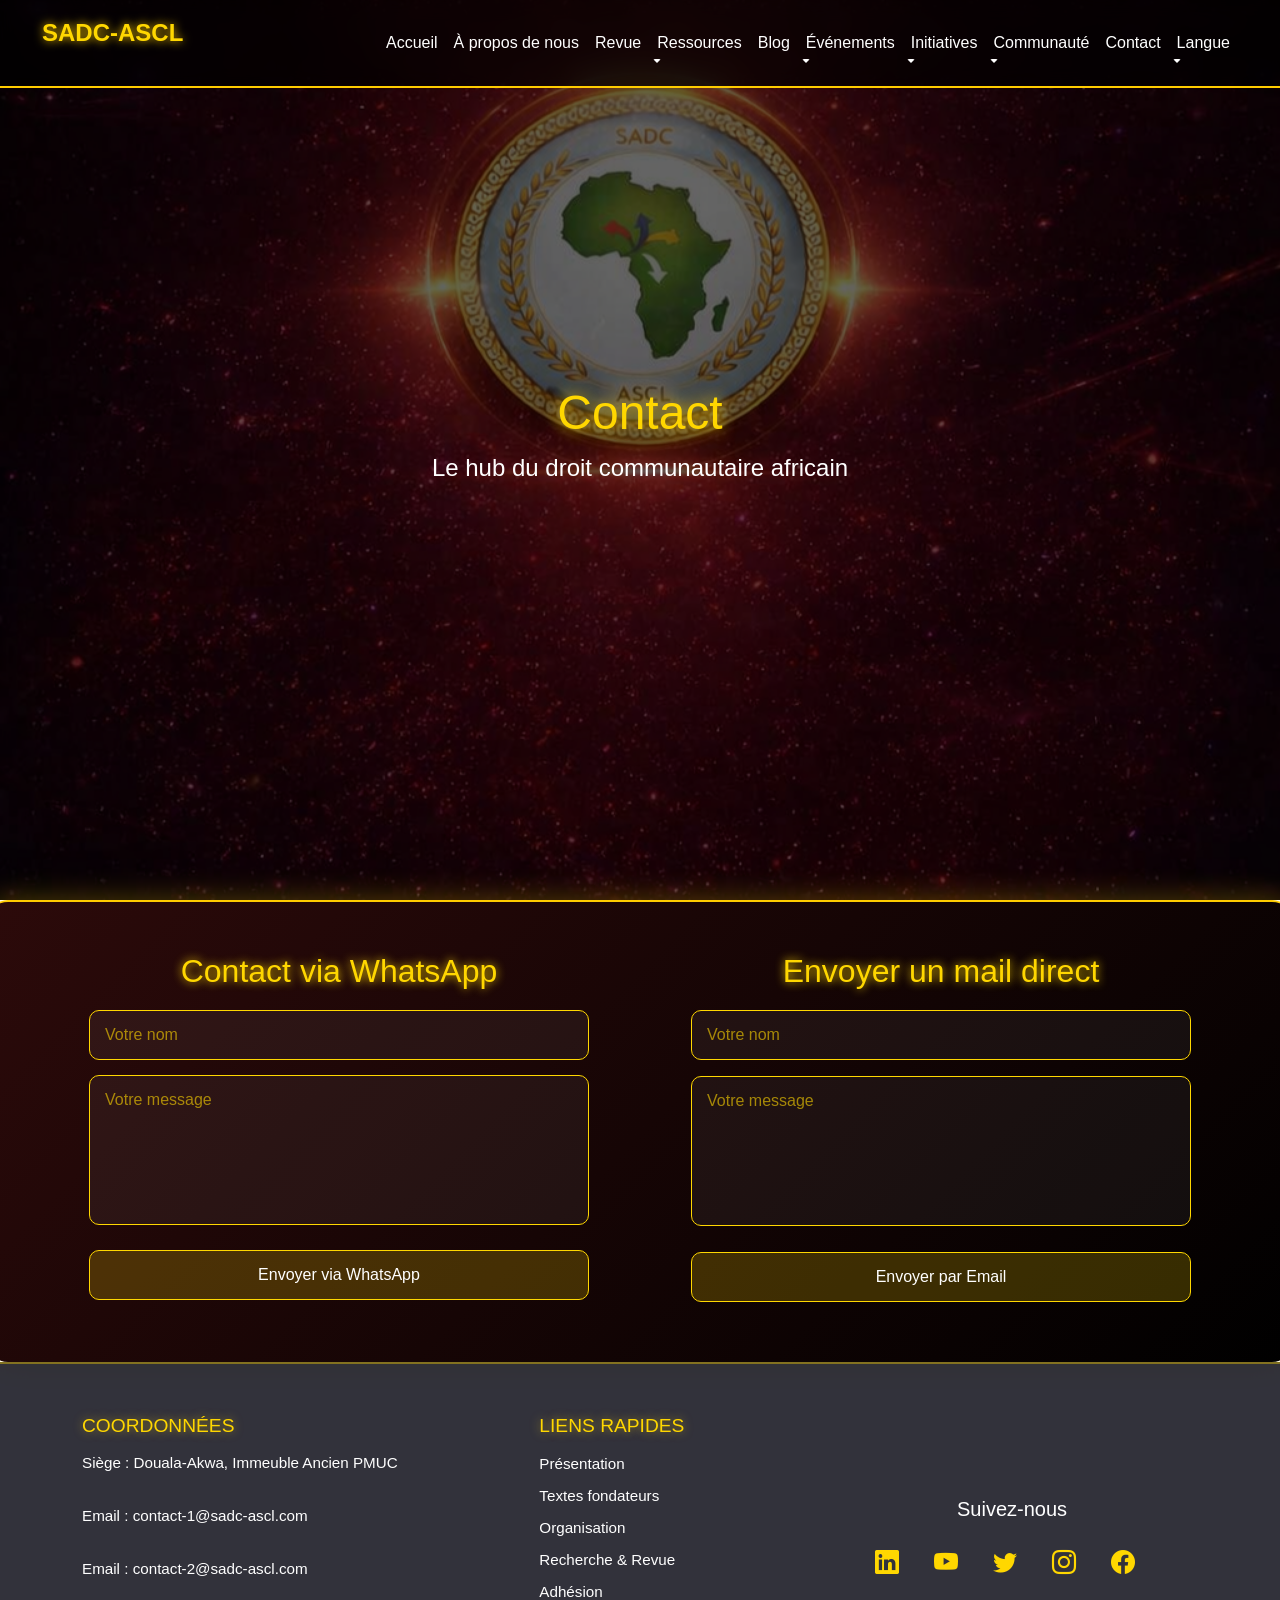
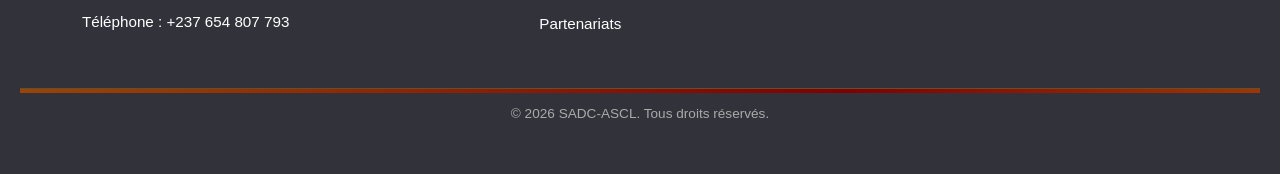
<file: contact.html>
<!DOCTYPE html>
<html lang="fr">
<head>
    <meta charset="UTF-8">
    <meta name="viewport" content="width=device-width, initial-scale=1.0">
    <title>SADC-ASCL</title>
    <link href="https://cdn.jsdelivr.net/npm/bootstrap@5.3.2/dist/css/bootstrap.min.css" rel="stylesheet">
    <link rel="stylesheet" href="./css/style.css">
    <link rel="stylesheet" href="https://cdn.jsdelivr.net/npm/bootstrap-icons@1.11.3/font/bootstrap-icons.css">
</head>
<body> 

    <!-- Hero Section -->
    <header class="hero">
        <div class="overlay">
            <div class="hero-content">
                <h1 data-i18n="contact">Contact</h1>
                <p data-i18n="hero-subtitle">Le hub du droit communautaire africain</p>
            </div>
        </div>
    </header>

    <!-- Section navbar -->
    <nav class="navbar navbar-expand-lg navbar-dark fixed-top custom-navbar">
        <div class="container-fluid">
            <a class="navbar-brand logo" href="#">SADC-ASCL</a>
            <button class="navbar-toggler" type="button" data-bs-toggle="collapse" data-bs-target="#navbarNav"
                aria-controls="navbarNav" aria-expanded="false" aria-label="Toggle navigation">
                <span class="navbar-toggler-icon"></span>
            </button>
            <div class="collapse navbar-collapse justify-content-end" id="navbarNav">
                <ul class="navbar-nav ms-auto">
                    <li class="nav-item"><a class="nav-link" data-i18n="accueil" href="/index.html">Accueil</a></li>
                    <li class="nav-item"><a class="nav-link" data-i18n="apropos" href="/about.html">A propos de nous</a></li>
                    <li class="nav-item"><a class="nav-link" data-i18n="revue" href="/revue.html">Revue</a></li>
                    <li class="nav-item dropdown">
                        <a class="nav-link dropdown-toggle" data-i18n="ressources" href="" role="button" data-bs-toggle="dropdown">Ressources</a>
                        <ul class="dropdown-menu">
                            <li><a class="dropdown-item" data-i18n="mediatheque" href="/mediatheque.html">Médiathèque</a></li>
                            <li><a class="dropdown-item" data-i18n="bibliotheque" href="/bibliotheque.html">Bibliothèque</a></li>
                        </ul>
                    </li>
                    <li class="nav-item"><a class="nav-link" data-i18n="blog" href="/blog.html">Blog</a></li>
                    <!-- <li class="nav-item"><a class="nav-link" data-i18n="institutionnel" href="/institutionnel.html">Institutionnel</a></li> -->
                    <li class="nav-item dropdown">
                        <a class="nav-link dropdown-toggle" data-i18n="evenements" href="" role="button" data-bs-toggle="dropdown">Événements</a>
                        <ul class="dropdown-menu">
                            <li><a class="dropdown-item" data-i18n="evenements-permanents" href="/evenements-permanents.html">Permanents</a></li>
                            <li><a class="dropdown-item" data-i18n="evenements-occasionnels" href="/evenements-occasionnels.html">Occasionnels</a></li>
                        </ul>
                    </li>
                    <li class="nav-item dropdown">
                        <a class="nav-link dropdown-toggle" data-i18n="initiatives" href="" role="button" data-bs-toggle="dropdown">Initiatives</a>
                        <ul class="dropdown-menu">
                            <li><a class="dropdown-item" data-i18n="projets" href="/projets.html">Projets</a></li>
                            <li><a class="dropdown-item" data-i18n="formations" href="/formations.html">Formations</a></li>
                        </ul>
                    </li>
                    <li class="nav-item dropdown">
                        <a class="nav-link dropdown-toggle" data-i18n="communaute" href="" role="button" data-bs-toggle="dropdown">Communauté</a>
                        <ul class="dropdown-menu">
                            <li><a class="dropdown-item" data-i18n="adhesion" href="/adhesion.html">Adhésion</a></li>
                            <li><a class="dropdown-item" data-i18n="galerie-communautaristes" href="/intervenants.html">Galerie des communautaristes</a></li>
                        </ul>
                    </li>
                    <li class="nav-item"><a class="nav-link" data-i18n="contact" href="#">Contact</a></li>
                    <li class="nav-item dropdown">
                        <a class="nav-link dropdown-toggle" data-i18n="langue" href="#" id="langDropdown" role="button" data-bs-toggle="dropdown">🌐Langue</a>
                        <ul class="dropdown-menu">
                            <li><a class="dropdown-item" href="#" onclick="setLanguage('fr')">Français</a></li>
                            <li><a class="dropdown-item" href="#" onclick="setLanguage('en')">English</a></li>
                            <li><a class="dropdown-item" href="#" onclick="setLanguage('sw')">Swahili</a></li>
                            <li><a class="dropdown-item" href="#" onclick="setLanguage('ar')">العربية</a></li>
                        </ul>
                    </li>
                </ul>
            </div>
        </div>
    </nav>

    <section id="contact" class="contact-section row">
  
        <!-- Bloc gauche : WhatsApp -->
        <div class="col-md-6">
            <h2 data-i18n="contact_whatsapp_title">Contact via WhatsApp</h2>
            <form id="contactForm" class="futuristic-form">
                <input type="text" id="nom" placeholder="Votre nom" required>
                <textarea id="message" placeholder="Votre message" required></textarea>
                <div class="form-actions">
                    <button type="button" class="btn btn-custom" onclick="sendWhatsApp()" data-i18n="send_whatsapp">Envoyer via WhatsApp</button>
                </div>
            </form>
        </div>

        <!-- Bloc droit : Mail direct -->
        <div class="col-md-6">
            <h2 data-i18n="contact_mail_title">Envoyer un mail direct</h2>
            <form action="mailto:bouyayachen.sanae@sadc-ascl.com" method="post" enctype="text/plain" class="futuristic-form">
                <div class="mb-3">
                    <input type="text" id="nom" name="Nom" class="form-control futuristic-input" placeholder="Votre nom" required>
                </div>
                <div class="mb-3">
                    <textarea id="message" name="Message" class="form-control futuristic-input" rows="4" placeholder="Votre message" required></textarea>
                </div>
                <button type="submit" class="btn btn-custom w-100" data-i18n="send_email_direct">Envoyer par Email</button>
            </form>
        </div>
    </section>

    <!-- Section Footer -->
    <footer class="footer-section">
        <div class="container">
            <div class="footer-grid">

                <!-- Colonne 2 : Coordonnées -->
                <div class="footer-col">
                    <h5 data-i18n="footer-coordonnees-title">Coordonnées</h5>
                    <p data-i18n="footer-address">Siège : Douala-Akwa, Immeuble Ancien PMUC</p>
                    <p data-i18n="">Email : <a href="mailto:bouyayachen.sanae@sadc-ascl.com" class="lien">contact-1@sadc-ascl.com</a></p>
                    <p data-i18n="">Email : <a href="mailto:amougou466@sadc-ascl.com" class="lien">contact-2@sadc-ascl.com</a></p>
                    <p data-i18n="footer-phone">Téléphone : +237 654 807 793</p>
                </div>

                <!-- Colonne 3 : Liens rapides -->
                <div class="footer-col">
                    <h5 data-i18n="footer-links-title">Liens rapides</h5>
                    <ul>
                        <li><a href="#presentation" data-i18n="footer-link-presentation">Présentation</a></li>
                        <li><a href="#textes-fondateurs" data-i18n="footer-link-textes">Textes fondateurs</a></li>
                        <li><a href="#organisation" data-i18n="footer-link-organisation">Organisation</a></li>
                        <li><a href="#recherche-revue" data-i18n="footer-link-recherche">Recherche & Revue</a></li>
                        <li><a href="#adhesion" data-i18n="footer-link-adhesion">Adhésion</a></li>
                        <li><a href="#partenariats" data-i18n="footer-link-partenariats">Partenariats</a></li>
                    </ul>
                </div>

                <!-- Colonne 4 : Réseaux sociaux -->
                <div class="col-md-4 text-center d-flex flex-column justify-content-center">
                    <h5 class="mb-4 text-white" data-i18n="contact-social-title">Suivez-nous</h5>
                    <div class="social-icons">
                        <a href="https://www.linkedin.com/in/sadc-ascl-african-society-of-community-law-3615ab246?utm_source=share_via&utm_content=profile&utm_medium=member_android" target="_blank" class="social-link"><i class="bi bi-linkedin"></i></a>
                        <a href="https://youtube.com/@sadc-asclofficiel4749?si=rAg_fDlu4c8XxcBp" target="_blank" class="social-link"><i class="bi bi-youtube"></i></a>
                        <a href="" target="_blank" class="social-link"><i class="bi bi-twitter"></i></a>
                        <a href="" target="_blank" class="social-link"><i class="bi bi-instagram"></i></a>
                        <a href="https://www.facebook.com/share/1AuuCuqL3t/" target="_blank" class="social-link"><i class="bi bi-facebook"></i></a>
                    </div>
                </div>
            </div>
        </div>

        <!-- Bas de page -->
        <div class="footer-bottom text-center mt-4">
            <p data-i18n="footer-bottom">&copy; 2026 SADC-ASCL. Tous droits réservés.</p>
        </div>
    </footer>

    <script src="https://cdn.jsdelivr.net/npm/bootstrap@5.3.2/dist/js/bootstrap.bundle.min.js"></script>
    <script src="./js/script.js"></script>

</body>
</html>
</file>
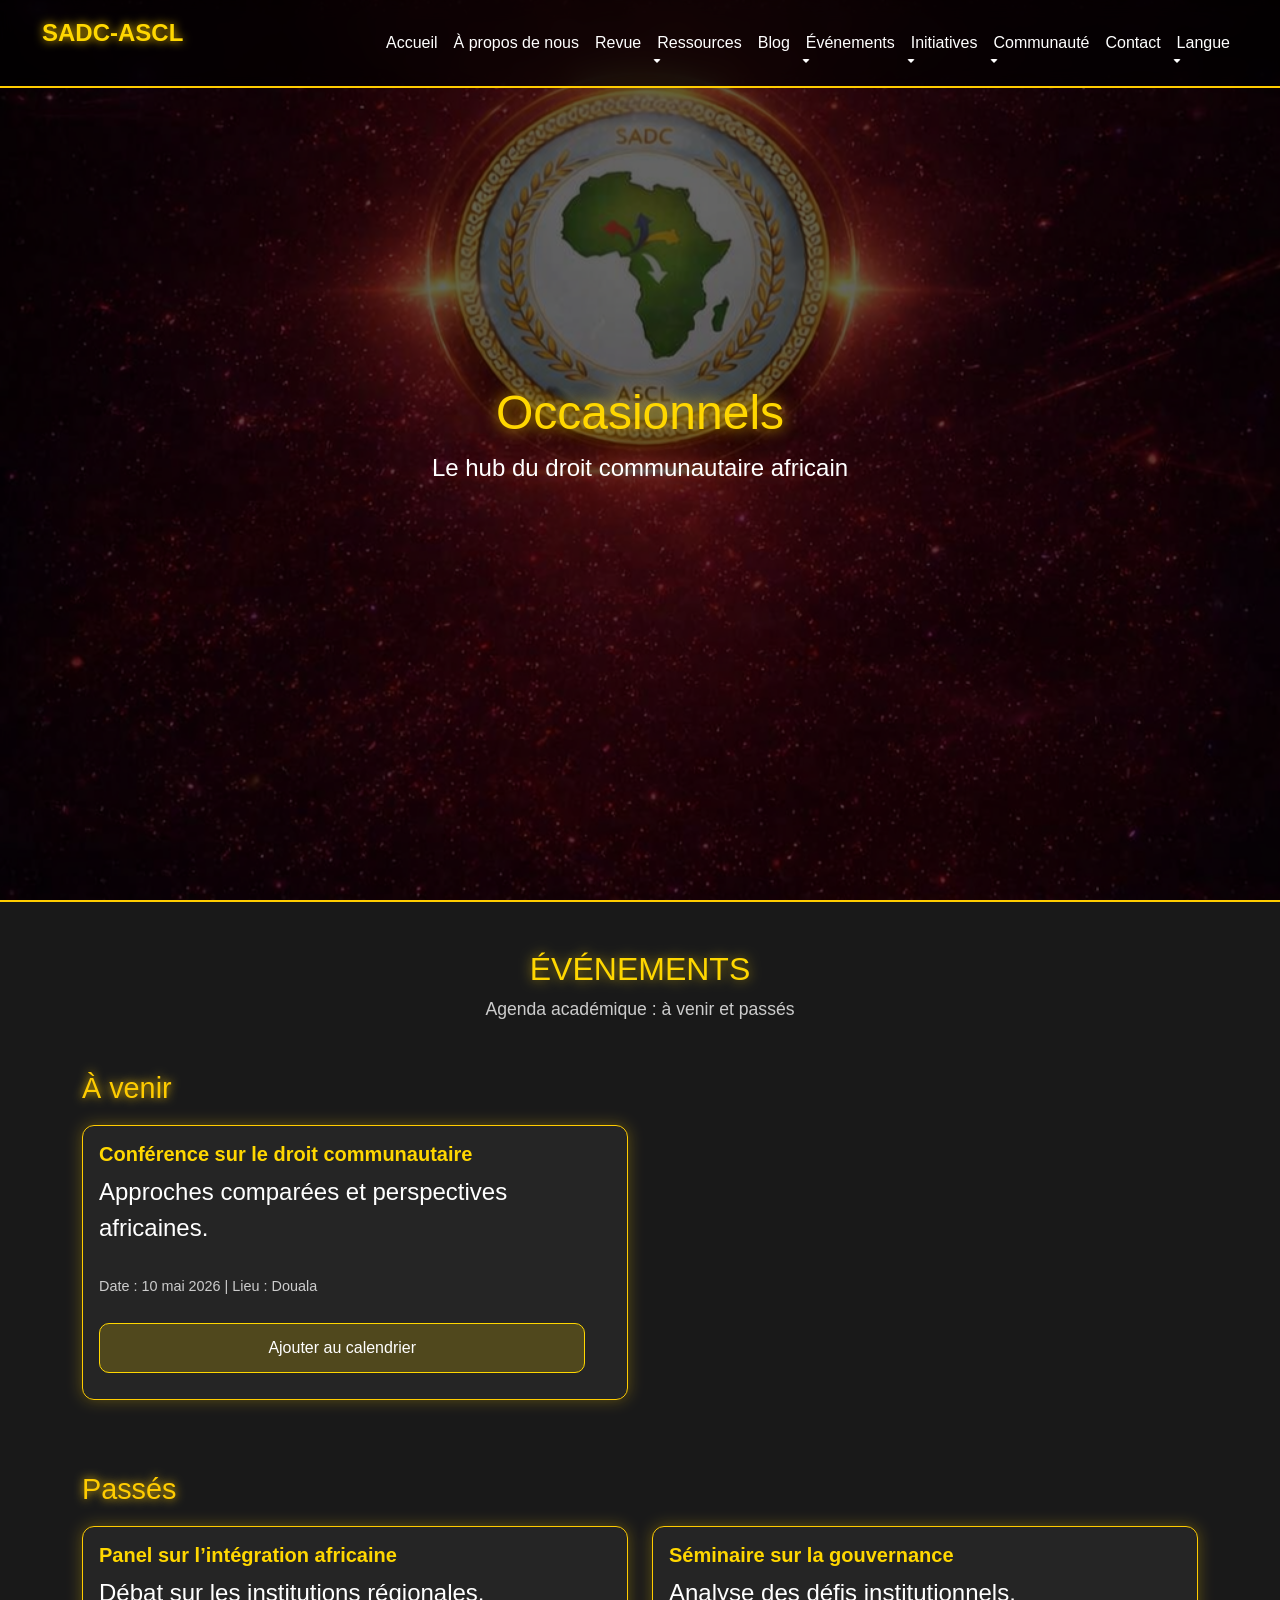
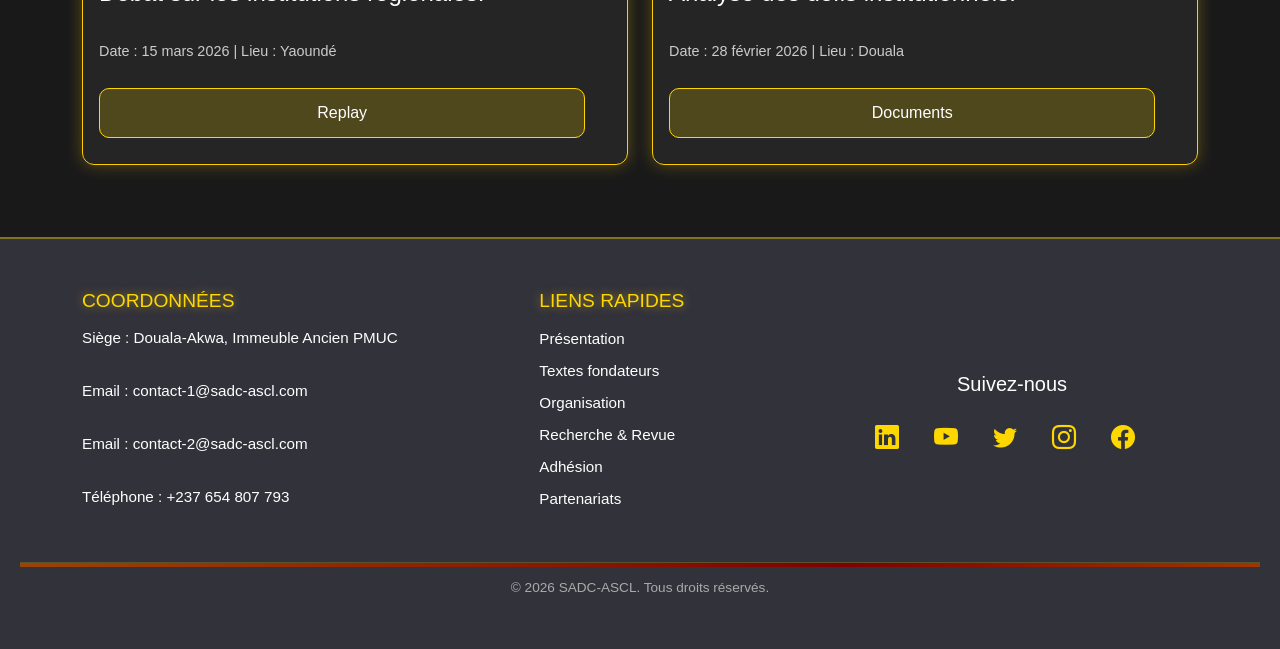
<file: evenements-occasionnels.html>
<!DOCTYPE html>
<html lang="fr">
<head>
    <meta charset="UTF-8">
    <meta name="viewport" content="width=device-width, initial-scale=1.0">
    <title>SADC-ASCL</title>
    <link href="https://cdn.jsdelivr.net/npm/bootstrap@5.3.2/dist/css/bootstrap.min.css" rel="stylesheet">
    <link rel="stylesheet" href="./css/style.css">
    <link rel="stylesheet" href="https://cdn.jsdelivr.net/npm/bootstrap-icons@1.11.3/font/bootstrap-icons.css">
</head>
<body> 

    <!-- Hero Section -->
    <header class="hero">
        <div class="overlay">
            <div class="hero-content">
                <h1 data-i18n="evenements-occasionnels">Evénements Occassionnels</h1>
                <p data-i18n="hero-subtitle">Le hub du droit communautaire africain</p>
            </div>
        </div>
    </header>

    <!-- Section navbar -->
    <nav class="navbar navbar-expand-lg navbar-dark fixed-top custom-navbar">
        <div class="container-fluid">
            <a class="navbar-brand logo" href="#">SADC-ASCL</a>
            <button class="navbar-toggler" type="button" data-bs-toggle="collapse" data-bs-target="#navbarNav"
                aria-controls="navbarNav" aria-expanded="false" aria-label="Toggle navigation">
                <span class="navbar-toggler-icon"></span>
            </button>
            <div class="collapse navbar-collapse justify-content-end" id="navbarNav">
                <ul class="navbar-nav ms-auto">
                    <li class="nav-item"><a class="nav-link" data-i18n="accueil" href="/index.html">Accueil</a></li>
                    <li class="nav-item"><a class="nav-link" data-i18n="apropos" href="/about.html">A propos de nous</a></li>
                    <li class="nav-item"><a class="nav-link" data-i18n="revue" href="/revue.html">Revue</a></li>
                    <li class="nav-item dropdown">
                        <a class="nav-link dropdown-toggle" data-i18n="ressources" href="" role="button" data-bs-toggle="dropdown">Ressources</a>
                        <ul class="dropdown-menu">
                            <li><a class="dropdown-item" data-i18n="mediatheque" href="/mediatheque.html">Médiathèque</a></li>
                            <li><a class="dropdown-item" data-i18n="bibliotheque" href="/bibliotheque.html">Bibliothèque</a></li>
                        </ul>
                    </li>
                    <li class="nav-item"><a class="nav-link" data-i18n="blog" href="/blog.html">Blog</a></li>
                    <!-- <li class="nav-item"><a class="nav-link" data-i18n="institutionnel" href="/institutionnel.html">Institutionnel</a></li> -->
                    <li class="nav-item dropdown">
                        <a class="nav-link dropdown-toggle" data-i18n="evenements" href="" role="button" data-bs-toggle="dropdown">Événements</a>
                        <ul class="dropdown-menu">
                            <li><a class="dropdown-item" data-i18n="evenements-permanents" href="/evenements-permanents.html">Permanents</a></li>
                            <li><a class="dropdown-item" data-i18n="evenements-occasionnels" href="#">Occasionnels</a></li>
                        </ul>
                    </li>
                    <li class="nav-item dropdown">
                        <a class="nav-link dropdown-toggle" data-i18n="initiatives" href="" role="button" data-bs-toggle="dropdown">Initiatives</a>
                        <ul class="dropdown-menu">
                            <li><a class="dropdown-item" data-i18n="projets" href="/projets.html">Projets</a></li>
                            <li><a class="dropdown-item" data-i18n="formations" href="/formations.html">Formations</a></li>
                        </ul>
                    </li>
                    <li class="nav-item dropdown">
                        <a class="nav-link dropdown-toggle" data-i18n="communaute" href="" role="button" data-bs-toggle="dropdown">Communauté</a>
                        <ul class="dropdown-menu">
                            <li><a class="dropdown-item" data-i18n="adhesion" href="/adhesion.html">Adhésion</a></li>
                            <li><a class="dropdown-item" data-i18n="galerie-communautaristes" href="/intervenants.html">Galerie des communautaristes</a></li>
                        </ul>
                    </li>
                    <li class="nav-item"><a class="nav-link" data-i18n="contact" href="/contact.html">Contact</a></li>
                    <li class="nav-item dropdown">
                        <a class="nav-link dropdown-toggle" data-i18n="langue" href="#" id="langDropdown" role="button" data-bs-toggle="dropdown">🌐Langue</a>
                        <ul class="dropdown-menu">
                            <li><a class="dropdown-item" href="#" onclick="setLanguage('fr')">Français</a></li>
                            <li><a class="dropdown-item" href="#" onclick="setLanguage('en')">English</a></li>
                            <li><a class="dropdown-item" href="#" onclick="setLanguage('sw')">Swahili</a></li>
                            <li><a class="dropdown-item" href="#" onclick="setLanguage('ar')">العربية</a></li>
                        </ul>
                    </li>
                </ul>
            </div>
        </div>
    </nav>

    <!-- Section Événements -->
    <section id="evenements" class="py-5 evenements-section">
        <div class="container">
            <div class="text-center mb-5">
                <h2 class="section-title" data-i18n="evenements-title">Événements</h2>
                <p class="section-subtitle" data-i18n="evenements-subtitle">Agenda académique : à venir et passés</p>
            </div>

            <!-- Événements à venir -->
            <div class="mb-5">
                <h3 class="sub-block-title" data-i18n="evenements-upcoming">À venir</h3>
                <div class="row">
                    <!-- <div class="col-md-6 mb-4">
                        <div class="card futuristic-card h-100">
                            <div class="card-body">
                                <h5 class="card-title" data-i18n="evenements-upcoming1-title">Colloque sur la ZLECAf</h5>
                                <p class="card-text" data-i18n="evenements-upcoming1-summary">Discussion sur les enjeux du libre-échange africain.</p>
                                <p class="card-meta" data-i18n="evenements-upcoming1-meta">Date : 20 avril 2026 | Lieu : Yaoundé</p>
                                <a href="https://calendar.google.com/calendar/render?action=TEMPLATE&text=Colloque+ZLECAf&dates=20260420T090000/20260420T120000&details=Discussion+sur+les+enjeux+du+libre-échange+africain&location=Yaoundé"
                                    target="_blank" class="btn btn-custom" data-i18n="evenements-add-calendar">
                                    Ajouter au calendrier
                                </a>
                            </div>
                        </div>
                    </div> -->

                    <div class="col-md-6 mb-4">
                        <div class="card futuristic-card h-100">
                            <div class="card-body">
                                <h5 class="card-title" data-i18n="evenements-upcoming2-title">Conférence sur le droit communautaire</h5>
                                <p class="card-text" data-i18n="evenements-upcoming2-summary">Approches comparées et perspectives africaines.</p>
                                <p class="card-meta" data-i18n="evenements-upcoming2-meta">Date : 10 mai 2026 | Lieu : Douala</p>
                                <a href="https://calendar.google.com/calendar/render?action=TEMPLATE&text=Conference+Droit+Communautaire&dates=20260510T090000/20260510T120000&details=Approches+comparées+et+perspectives+africaines&location=Douala"
                                    target="_blank" class="btn btn-custom" data-i18n="evenements-add-calendar">
                                    Ajouter au calendrier
                                </a>
                            </div>
                        </div>
                    </div>
                </div>
            </div>

            <!-- Événements passés -->
            <div>
                <h3 class="sub-block-title" data-i18n="evenements-past">Passés</h3>
                <div class="row">
                    <div class="col-md-6 mb-4">
                        <div class="card futuristic-card h-100">
                            <div class="card-body">
                                <h5 class="card-title" data-i18n="evenements-past1-title">Panel sur l’intégration africaine</h5>
                                <p class="card-text" data-i18n="evenements-past1-summary">Débat sur les institutions régionales.</p>
                                <p class="card-meta" data-i18n="evenements-past1-meta">Date : 15 mars 2026 | Lieu : Yaoundé</p>
                                <a href="https://www.youtube.com/watch?v=m-b2nUVpsqo" target="_blank" class="btn btn-custom" data-i18n="evenements-replay">Replay</a>
                            </div>
                        </div>
                    </div>

                    <div class="col-md-6 mb-4">
                        <div class="card futuristic-card h-100">
                            <div class="card-body">
                                <h5 class="card-title" data-i18n="evenements-past2-title">Séminaire sur la gouvernance</h5>
                                <p class="card-text" data-i18n="evenements-past2-summary">Analyse des défis institutionnels.</p>
                                <p class="card-meta" data-i18n="evenements-past2-meta">Date : 28 février 2026 | Lieu : Douala</p>
                                <a href="#" class="btn btn-custom" data-i18n="evenements-documents">Documents</a>
                            </div>
                        </div>
                    </div>
                </div>
            </div>

        </div>
    </section>

    <!-- Section Footer -->
    <footer class="footer-section">
        <div class="container">
            <div class="footer-grid">

                <!-- Colonne 2 : Coordonnées -->
                <div class="footer-col">
                    <h5 data-i18n="footer-coordonnees-title">Coordonnées</h5>
                    <p data-i18n="footer-address">Siège : Douala-Akwa, Immeuble Ancien PMUC</p>
                    <p data-i18n="">Email : <a href="mailto:bouyayachen.sanae@sadc-ascl.com" class="lien">contact-1@sadc-ascl.com</a></p>
                    <p data-i18n="">Email : <a href="mailto:amougou466@sadc-ascl.com" class="lien">contact-2@sadc-ascl.com</a></p>
                    <p data-i18n="footer-phone">Téléphone : +237 654 807 793</p>
                </div>

                <!-- Colonne 3 : Liens rapides -->
                <div class="footer-col">
                    <h5 data-i18n="footer-links-title">Liens rapides</h5>
                    <ul>
                        <li><a href="#presentation" data-i18n="footer-link-presentation">Présentation</a></li>
                        <li><a href="#textes-fondateurs" data-i18n="footer-link-textes">Textes fondateurs</a></li>
                        <li><a href="#organisation" data-i18n="footer-link-organisation">Organisation</a></li>
                        <li><a href="#recherche-revue" data-i18n="footer-link-recherche">Recherche & Revue</a></li>
                        <li><a href="#adhesion" data-i18n="footer-link-adhesion">Adhésion</a></li>
                        <li><a href="#partenariats" data-i18n="footer-link-partenariats">Partenariats</a></li>
                    </ul>
                </div>

                <!-- Colonne 4 : Réseaux sociaux -->
                <div class="col-md-4 text-center d-flex flex-column justify-content-center">
                    <h5 class="mb-4 text-white" data-i18n="contact-social-title">Suivez-nous</h5>
                    <div class="social-icons">
                        <a href="https://www.linkedin.com/in/sadc-ascl-african-society-of-community-law-3615ab246?utm_source=share_via&utm_content=profile&utm_medium=member_android" target="_blank" class="social-link"><i class="bi bi-linkedin"></i></a>
                        <a href="https://youtube.com/@sadc-asclofficiel4749?si=rAg_fDlu4c8XxcBp" target="_blank" class="social-link"><i class="bi bi-youtube"></i></a>
                        <a href="" target="_blank" class="social-link"><i class="bi bi-twitter"></i></a>
                        <a href="" target="_blank" class="social-link"><i class="bi bi-instagram"></i></a>
                        <a href="https://www.facebook.com/share/1AuuCuqL3t/" target="_blank" class="social-link"><i class="bi bi-facebook"></i></a>
                    </div>
                </div>
            </div>
        </div>

        <!-- Bas de page -->
        <div class="footer-bottom text-center mt-4">
            <p data-i18n="footer-bottom">&copy; 2026 SADC-ASCL. Tous droits réservés.</p>
        </div>
    </footer>

    <script src="https://cdn.jsdelivr.net/npm/bootstrap@5.3.2/dist/js/bootstrap.bundle.min.js"></script>
    <script src="./js/script.js"></script>

</body>
</html>
</file>
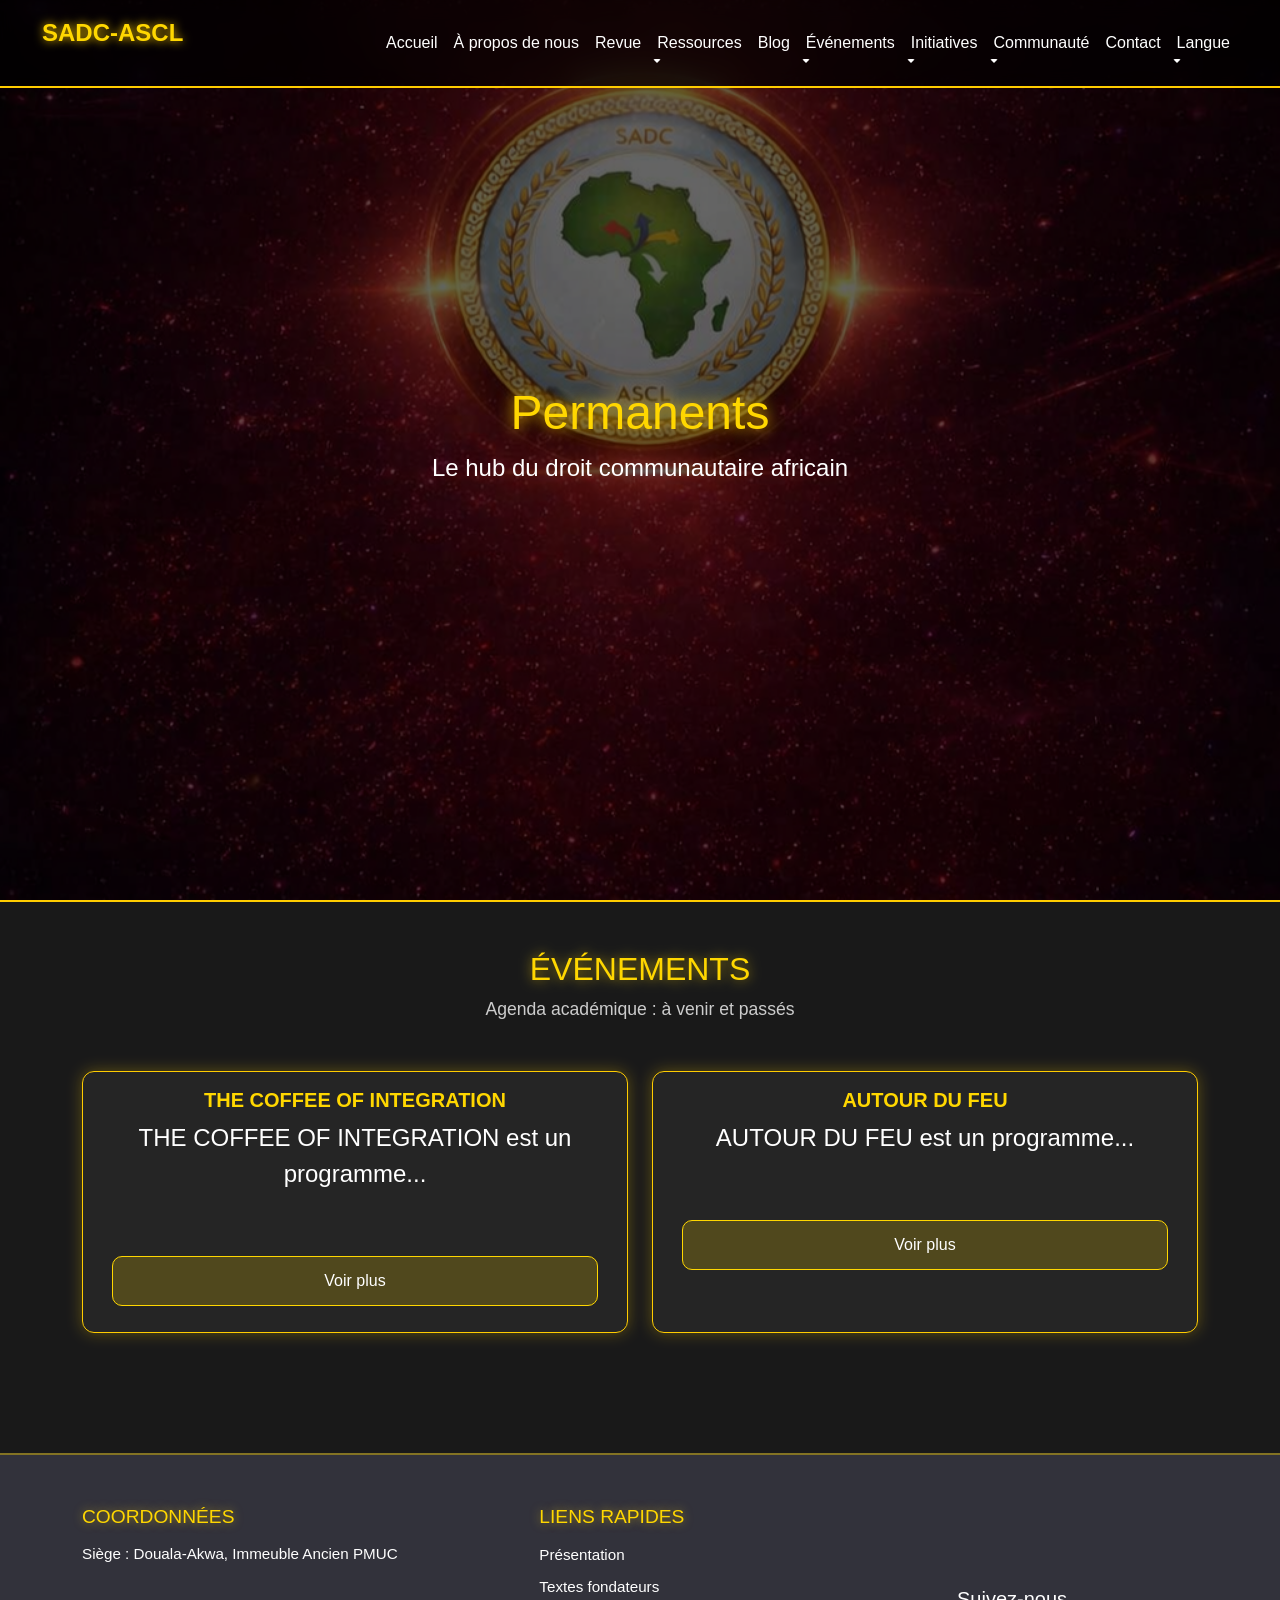
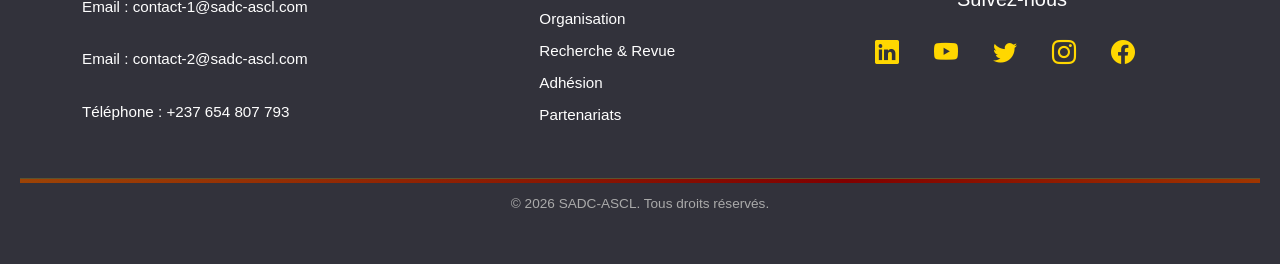
<file: evenements-permanents.html>
<!DOCTYPE html>
<html lang="fr">
<head>
    <meta charset="UTF-8">
    <meta name="viewport" content="width=device-width, initial-scale=1.0">
    <title>SADC-ASCL</title>
    <link href="https://cdn.jsdelivr.net/npm/bootstrap@5.3.2/dist/css/bootstrap.min.css" rel="stylesheet">
    <link rel="stylesheet" href="./css/style.css">
    <link rel="stylesheet" href="https://cdn.jsdelivr.net/npm/bootstrap-icons@1.11.3/font/bootstrap-icons.css">
</head>
<body> 

    <!-- Hero Section -->
    <header class="hero">
        <div class="overlay">
            <div class="hero-content">
                <h1 data-i18n="evenements-permanents">Evénements permanents</h1>
                <p data-i18n="hero-subtitle">Le hub du droit communautaire africain</p>
            </div>
        </div>
    </header>

    <!-- Section navbar -->
    <nav class="navbar navbar-expand-lg navbar-dark fixed-top custom-navbar">
        <div class="container-fluid">
            <a class="navbar-brand logo" href="#">SADC-ASCL</a>
            <button class="navbar-toggler" type="button" data-bs-toggle="collapse" data-bs-target="#navbarNav"
                aria-controls="navbarNav" aria-expanded="false" aria-label="Toggle navigation">
                <span class="navbar-toggler-icon"></span>
            </button>
            <div class="collapse navbar-collapse justify-content-end" id="navbarNav">
                <ul class="navbar-nav ms-auto">
                    <li class="nav-item"><a class="nav-link" data-i18n="accueil" href="/index.html">Accueil</a></li>
                    <li class="nav-item"><a class="nav-link" data-i18n="apropos" href="/about.html">A propos de nous</a></li>
                    <li class="nav-item"><a class="nav-link" data-i18n="revue" href="/revue.html">Revue</a></li>
                    <li class="nav-item dropdown">
                        <a class="nav-link dropdown-toggle" data-i18n="ressources" href="" role="button" data-bs-toggle="dropdown">Ressources</a>
                        <ul class="dropdown-menu">
                            <li><a class="dropdown-item" data-i18n="mediatheque" href="/mediatheque.html">Médiathèque</a></li>
                            <li><a class="dropdown-item" data-i18n="bibliotheque" href="/bibliotheque.html">Bibliothèque</a></li>
                        </ul>
                    </li>
                    <li class="nav-item"><a class="nav-link" data-i18n="blog" href="/blog.html">Blog</a></li>
                    <!-- <li class="nav-item"><a class="nav-link" data-i18n="institutionnel" href="/institutionnel.html">Institutionnel</a></li> -->
                    <li class="nav-item dropdown">
                        <a class="nav-link dropdown-toggle" data-i18n="evenements" href="" role="button" data-bs-toggle="dropdown">Événements</a>
                        <ul class="dropdown-menu">
                            <li><a class="dropdown-item" data-i18n="evenements-permanents" href="#">Permanents</a></li>
                            <li><a class="dropdown-item" data-i18n="evenements-occasionnels" href="/evenements-occasionnels.html">Occasionnels</a></li>
                        </ul>
                    </li>
                    <li class="nav-item dropdown">
                        <a class="nav-link dropdown-toggle" data-i18n="initiatives" href="" role="button" data-bs-toggle="dropdown">Initiatives</a>
                        <ul class="dropdown-menu">
                            <li><a class="dropdown-item" data-i18n="projets" href="/projets.html">Projets</a></li>
                            <li><a class="dropdown-item" data-i18n="formations" href="/formations.html">Formations</a></li>
                        </ul>
                    </li>
                    <li class="nav-item dropdown">
                        <a class="nav-link dropdown-toggle" data-i18n="communaute" href="" role="button" data-bs-toggle="dropdown">Communauté</a>
                        <ul class="dropdown-menu">
                            <li><a class="dropdown-item" data-i18n="adhesion" href="/adhesion.html">Adhésion</a></li>
                            <li><a class="dropdown-item" data-i18n="galerie-communautaristes" href="/intervenants.html">Galerie des communautaristes</a></li>
                        </ul>
                    </li>
                    <li class="nav-item"><a class="nav-link" data-i18n="contact" href="/contact.html">Contact</a></li>
                    <li class="nav-item dropdown">
                        <a class="nav-link dropdown-toggle" data-i18n="langue" href="#" id="langDropdown" role="button" data-bs-toggle="dropdown">🌐Langue</a>
                        <ul class="dropdown-menu">
                            <li><a class="dropdown-item" href="#" onclick="setLanguage('fr')">Français</a></li>
                            <li><a class="dropdown-item" href="#" onclick="setLanguage('en')">English</a></li>
                            <li><a class="dropdown-item" href="#" onclick="setLanguage('sw')">Swahili</a></li>
                            <li><a class="dropdown-item" href="#" onclick="setLanguage('ar')">العربية</a></li>
                        </ul>
                    </li>
                </ul>
            </div>
        </div>
    </nav>

    <!-- Section Événements -->
    <section id="evenements" class="py-5 evenements-section">
        <div class="container">
            <div class="text-center mb-5">
                <h2 class="section-title" data-i18n="evenements-title">Événements</h2>
                <p class="section-subtitle" data-i18n="evenements-subtitle">Agenda académique : à venir et passés</p>
            </div>

            <!-- Événements à venir -->
            <div class="mb-5">
                <div class="row">
                    <div class="col-md-6 mb-4">
                        <div class="card futuristic-card h-100 text-center">    
                            <div class="card-body">
                                <h5 class="card-title" data-i18n="titre-coffee">THE COFFEE OF INTEGRATION</h5>
                                <p class="card-text" data-i18n="sub-content-coffee">THE COFFEE OF INTEGRATION est un programme...</p><br>
                                <button class="btn btn-custom" data-bs-toggle="modal" data-bs-target="#coffee" data-i18n="voir_plus">Voir plus</button>
                            </div>
                        </div>
                    </div>
                    <div class="col-md-6 mb-4">
                        <div class="card futuristic-card h-100 text-center">    
                            <div class="card-body">
                                <h5 class="card-title" data-i18n="titre-feu">AUTOUR DU FEU</h5>
                                <p class="card-text" data-i18n="sub-content-feu">AUTOUR DU FEU est un programme...</p><br>
                                <button class="btn btn-custom" data-bs-toggle="modal" data-bs-target="#feu" data-i18n="voir_plus">Voir plus</button>
                            </div>
                        </div>
                    </div>
                </div>
            </div>
        </div>
    </section>

    <!-- Modale Coffee of integration -->
    <div class="modal fade" id="coffee" tabindex="-1" aria-hidden="true">
        <div class="modal-dialog modal-dialog-centered">
            <div class="modal-content futuristic-modal">
                <div class="modal-header">
                    <h5 class="modal-title" data-i18n="titre-coffee"> THE COFFEE OF INTEGRATION</h5>
                    <button type="button" class="btn-close btn-close-white" data-bs-dismiss="modal"></button>
                </div>
                <div class="modal-body">
                    <p data-i18n="content-coffee">THE COFFEE OF INTEGRATION est un programme virtuel hébergé par la Société Africaine de Droit Communautaire, 
                        dédié aux questionnements et au positionnement sur l’actualité de l’intégration africaine. Sa première session a été 
                        réalisée le 5 août 2023 et depuis lors, elle a connu de nombreuses interventions. Ce programme se veut une plateforme de 
                        rencontre des chercheurs séniors de diverses disciplines pour participer au développement d’une intégration des peuples 
                        pour renverser la table d’une intégration des gouvernements dont les insuffisances semblent éprouver.
                    </p>
                </div>
                <div class="modal-footer">
                    <button type="button" class="btn btn-custom" data-bs-dismiss="modal" data-i18n="fermer">Fermer</button>
                </div>
            </div>
        </div>
    </div>

    <!-- Modale Autour du feu -->
    <div class="modal fade" id="feu" tabindex="-1" aria-hidden="true">
        <div class="modal-dialog modal-dialog-centered">
            <div class="modal-content futuristic-modal">
                <div class="modal-header">
                    <h5 class="modal-title" data-i18n="titre-feu"> AUTOUR DU FEU</h5>
                    <button type="button" class="btn-close btn-close-white" data-bs-dismiss="modal"></button>
                </div>
                <div class="modal-body">
                    <p data-i18n="content-feu">AUTOUR DU FEU est un programme virtuel hébergé par la Société Africaine de Droit Communautaire, 
                        dédié à la jeune recherche africaine. Il a pour objectif d’offrir un espace de discussion et de valorisation 
                        des jeunes chercheurs africains (dans les cycles Licence, Master et Doctorat) sur des thématiques touchant à 
                        l’intégration africaine. Il s’agit d’un programme mensuel, animé par de jeunes ressortissant de chacune des 5 
                        régions de l’Afrique (Sud, Est, Centre, Ouest, Nord) en vue de croiser les regards et créer des ponts entre les 
                        différentes Afriques, en vue d’un continent intégré et prospère à l’horizon 2063.
                    </p>
                </div>
                <div class="modal-footer">
                    <button type="button" class="btn btn-custom" data-bs-dismiss="modal" data-i18n="fermer">Fermer</button>
                </div>
            </div>
        </div>
    </div>

    <!-- Section Footer -->
    <footer class="footer-section">
        <div class="container">
            <div class="footer-grid">

                <!-- Colonne 2 : Coordonnées -->
                <div class="footer-col">
                    <h5 data-i18n="footer-coordonnees-title">Coordonnées</h5>
                    <p data-i18n="footer-address">Siège : Douala-Akwa, Immeuble Ancien PMUC</p>
                    <p data-i18n="">Email : <a href="mailto:bouyayachen.sanae@sadc-ascl.com" class="lien">contact-1@sadc-ascl.com</a></p>
                    <p data-i18n="">Email : <a href="mailto:amougou466@sadc-ascl.com" class="lien">contact-2@sadc-ascl.com</a></p>
                    <p data-i18n="footer-phone">Téléphone : +237 654 807 793</p>
                </div>

                <!-- Colonne 3 : Liens rapides -->
                <div class="footer-col">
                    <h5 data-i18n="footer-links-title">Liens rapides</h5>
                    <ul>
                        <li><a href="#presentation" data-i18n="footer-link-presentation">Présentation</a></li>
                        <li><a href="#textes-fondateurs" data-i18n="footer-link-textes">Textes fondateurs</a></li>
                        <li><a href="#organisation" data-i18n="footer-link-organisation">Organisation</a></li>
                        <li><a href="#recherche-revue" data-i18n="footer-link-recherche">Recherche & Revue</a></li>
                        <li><a href="#adhesion" data-i18n="footer-link-adhesion">Adhésion</a></li>
                        <li><a href="#partenariats" data-i18n="footer-link-partenariats">Partenariats</a></li>
                    </ul>
                </div>

                <!-- Colonne 4 : Réseaux sociaux -->
                <div class="col-md-4 text-center d-flex flex-column justify-content-center">
                    <h5 class="mb-4 text-white" data-i18n="contact-social-title">Suivez-nous</h5>
                    <div class="social-icons">
                        <a href="https://www.linkedin.com/in/sadc-ascl-african-society-of-community-law-3615ab246?utm_source=share_via&utm_content=profile&utm_medium=member_android" target="_blank" class="social-link"><i class="bi bi-linkedin"></i></a>
                        <a href="https://youtube.com/@sadc-asclofficiel4749?si=rAg_fDlu4c8XxcBp" target="_blank" class="social-link"><i class="bi bi-youtube"></i></a>
                        <a href="" target="_blank" class="social-link"><i class="bi bi-twitter"></i></a>
                        <a href="" target="_blank" class="social-link"><i class="bi bi-instagram"></i></a>
                        <a href="https://www.facebook.com/share/1AuuCuqL3t/" target="_blank" class="social-link"><i class="bi bi-facebook"></i></a>
                    </div>
                </div>
            </div>
        </div>

        <!-- Bas de page -->
        <div class="footer-bottom text-center mt-4">
            <p data-i18n="footer-bottom">&copy; 2026 SADC-ASCL. Tous droits réservés.</p>
        </div>
    </footer>

    <script src="https://cdn.jsdelivr.net/npm/bootstrap@5.3.2/dist/js/bootstrap.bundle.min.js"></script>
    <script src="./js/script.js"></script>

</body>
</html>
</file>
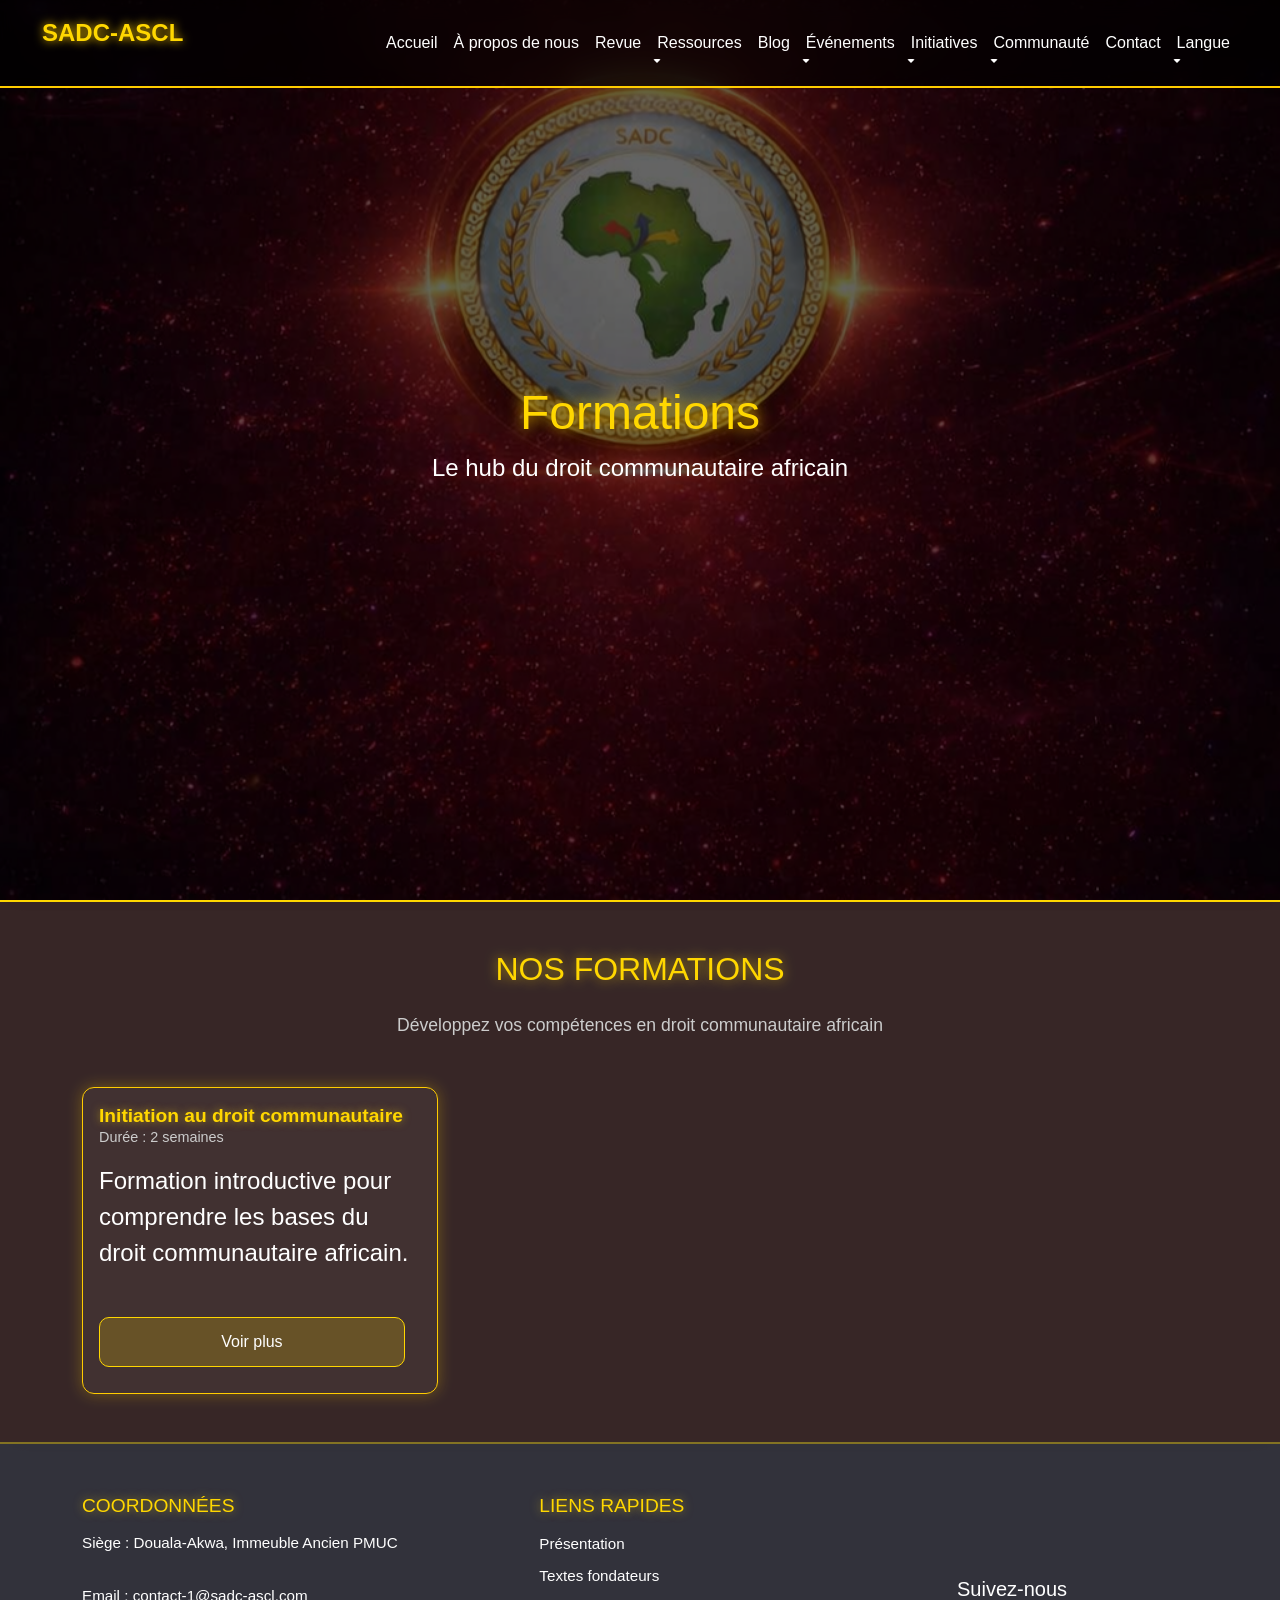
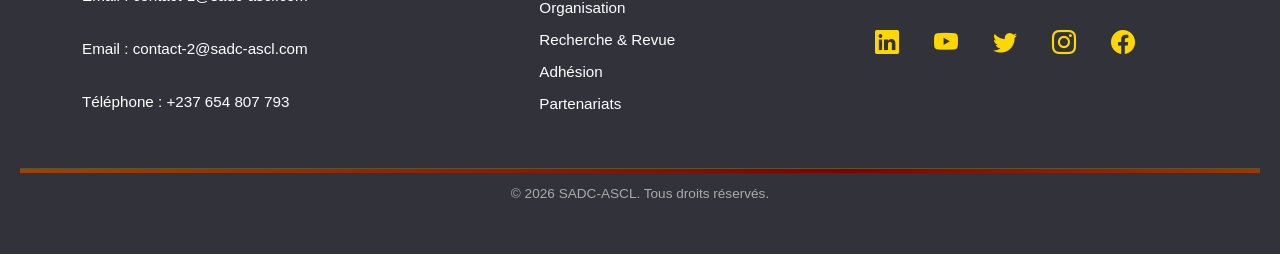
<file: formations.html>
<!DOCTYPE html>
<html lang="fr">
<head>
    <meta charset="UTF-8">
    <meta name="viewport" content="width=device-width, initial-scale=1.0">
    <title>SADC-ASCL</title>
    <link href="https://cdn.jsdelivr.net/npm/bootstrap@5.3.2/dist/css/bootstrap.min.css" rel="stylesheet">
    <link rel="stylesheet" href="./css/style.css">
    <link rel="stylesheet" href="https://cdn.jsdelivr.net/npm/bootstrap-icons@1.11.3/font/bootstrap-icons.css">
</head>
<body> 

    <!-- Hero Section -->
    <header class="hero">
        <div class="overlay">
            <div class="hero-content">
                <h1 data-i18n="formations">Formations</h1>
                <p data-i18n="hero-subtitle">Le hub du droit communautaire africain</p>
            </div>
        </div>
    </header>

    <!-- Section navbar -->
    <nav class="navbar navbar-expand-lg navbar-dark fixed-top custom-navbar">
        <div class="container-fluid">
            <a class="navbar-brand logo" href="#">SADC-ASCL</a>
            <button class="navbar-toggler" type="button" data-bs-toggle="collapse" data-bs-target="#navbarNav"
                aria-controls="navbarNav" aria-expanded="false" aria-label="Toggle navigation">
                <span class="navbar-toggler-icon"></span>
            </button>
            <div class="collapse navbar-collapse justify-content-end" id="navbarNav">
                <ul class="navbar-nav ms-auto">
                    <li class="nav-item"><a class="nav-link" data-i18n="accueil" href="/index.html">Accueil</a></li>
                    <li class="nav-item"><a class="nav-link" data-i18n="apropos" href="/about.html">A propos de nous</a></li>
                    <li class="nav-item"><a class="nav-link" data-i18n="revue" href="/revue.html">Revue</a></li>
                    <li class="nav-item dropdown">
                        <a class="nav-link dropdown-toggle" data-i18n="ressources" href="" role="button" data-bs-toggle="dropdown">Ressources</a>
                        <ul class="dropdown-menu">
                            <li><a class="dropdown-item" data-i18n="mediatheque" href="/mediatheque.html">Médiathèque</a></li>
                            <li><a class="dropdown-item" data-i18n="bibliotheque" href="/bibliotheque.html">Bibliothèque</a></li>
                        </ul>
                    </li>
                    <li class="nav-item"><a class="nav-link" data-i18n="blog" href="#">Blog</a></li>
                    <!-- <li class="nav-item"><a class="nav-link" data-i18n="institutionnel" href="/institutionnel.html">Institutionnel</a></li> -->
                    <li class="nav-item dropdown">
                        <a class="nav-link dropdown-toggle" data-i18n="evenements" href="" role="button" data-bs-toggle="dropdown">Événements</a>
                        <ul class="dropdown-menu">
                            <li><a class="dropdown-item" data-i18n="evenements-permanents" href="/evenements-permanents.html">Permanents</a></li>
                            <li><a class="dropdown-item" data-i18n="evenements-occasionnels" href="/evenements-occasionnels.html">Occasionnels</a></li>
                        </ul>
                    </li>
                    <li class="nav-item dropdown">
                        <a class="nav-link dropdown-toggle" data-i18n="initiatives" href="" role="button" data-bs-toggle="dropdown">Initiatives</a>
                        <ul class="dropdown-menu">
                            <li><a class="dropdown-item" data-i18n="projets" href="/projets.html">Projets</a></li>
                            <li><a class="dropdown-item" data-i18n="formations" href="#">Formations</a></li>
                        </ul>
                    </li>
                    <li class="nav-item dropdown">
                        <a class="nav-link dropdown-toggle" data-i18n="communaute" href="" role="button" data-bs-toggle="dropdown">Communauté</a>
                        <ul class="dropdown-menu">
                            <li><a class="dropdown-item" data-i18n="adhesion" href="/adhesion.html">Adhésion</a></li>
                            <li><a class="dropdown-item" data-i18n="galerie-communautaristes" href="/intervenants.html">Galerie des communautaristes</a></li>
                        </ul>
                    </li>
                    <li class="nav-item"><a class="nav-link" data-i18n="contact" href="/contact.html">Contact</a></li>
                    <li class="nav-item dropdown">
                        <a class="nav-link dropdown-toggle" data-i18n="langue" href="#" id="langDropdown" role="button" data-bs-toggle="dropdown">🌐Langue</a>
                        <ul class="dropdown-menu">
                            <li><a class="dropdown-item" href="#" onclick="setLanguage('fr')">Français</a></li>
                            <li><a class="dropdown-item" href="#" onclick="setLanguage('en')">English</a></li>
                            <li><a class="dropdown-item" href="#" onclick="setLanguage('sw')">Swahili</a></li>
                            <li><a class="dropdown-item" href="#" onclick="setLanguage('ar')">العربية</a></li>
                        </ul>
                    </li>
                </ul>
            </div>
        </div>
    </nav>

    <section id="formations" class="formations-section py-5">
        <div class="container">
            <h2 class="section-title text-center mb-4" data-i18n="formations_title">Nos Formations</h2>
            <p class="section-subtitle text-center mb-5" data-i18n="formations_subtitle">
                Développez vos compétences en droit communautaire africain
            </p>

            <div class="row g-4">
                <!-- Formation 1 -->
                <div class="col-md-4">
                    <div class="futuristic-card h-100 p-3">
                        <h5 class="card-title" data-i18n="initiation-droit">Initiation au droit communautaire</h5>
                        <p class="card-meta" data-i18n="duree">Durée : 2 semaines</p>
                        <p class="card-text" data-i18n="formation-introductive">Formation introductive pour comprendre les bases du droit communautaire africain.</p>
                        <button class="btn btn-custom mt-3" data-bs-toggle="modal" data-bs-target="#formation1Modal" data-i18n="voir_plus">Voir plus</button>
                    </div>
                </div>

                <!-- Formation 2 -->
                <!-- <div class="col-md-4">
                    <div class="futuristic-card h-100 p-3">
                        <h5 class="card-title" data-i18n="seminaire">Séminaire avancé</h5>
                        <p class="card-meta" data-i18n="1mois">Durée : 1 mois</p>
                        <p class="card-text" data-i18n="approfondissement">Approfondissement des thématiques liées à l’intégration juridique et économique.</p>
                        <button class="btn btn-custom mt-3" data-bs-toggle="modal" data-bs-target="#formation2Modal" data-i18n="voir_plus">Voir plus</button>
                    </div>
                </div> -->

                <!-- Formation 3 -->
                <!-- <div class="col-md-4">
                    <div class="futuristic-card h-100 p-3">
                        <h5 class="card-title" data-i18n="programme_doctoral">Programme doctoral</h5>
                        <p class="card-meta" data-i18n="3ans">Durée : 3 ans</p>
                        <p class="card-text">Encadrement académique pour doctorants en droit communautaire africain.</p>
                        <button class="btn btn-custom mt-3" data-bs-toggle="modal" data-bs-target="#formation3Modal">Voir plus</button>
                    </div>
                </div> -->
            </div>
        </div>
    </section>

    <!-- Modale Formation 1 -->
    <div class="modal fade" id="formation1Modal" tabindex="-1" aria-hidden="true">
        <div class="modal-dialog modal-dialog-centered modal-lg">
            <div class="modal-content futuristic-modal">
                <div class="modal-header">
                    <h5 class="modal-title" data-i18n="initiation-droit">Initiation au droit communautaire</h5>
                    <button type="button" class="btn-close btn-close-white" data-bs-dismiss="modal"></button>
                </div>
                <div class="modal-body">
                    <p data-i18n="formation_introductive">Cette formation introductive permet de comprendre les bases du droit communautaire africain.</p>
                    <p data-i18n="formateur">Formateur : Professeurs et praticiens du droit</p>
                    <p data-i18n="modalite">Modalité : En ligne et présentiel</p>
                    <button class="btn btn-custom mt-3" data-i18n="sincrire">S’inscrire</button>
                </div>
            </div>
        </div>
    </div>

    <!-- Modale Formation 2 -->
    <!-- <div class="modal fade" id="formation2Modal" tabindex="-1" aria-hidden="true">
        <div class="modal-dialog modal-dialog-centered modal-lg">
            <div class="modal-content futuristic-modal">
                <div class="modal-header">
                    <h5 class="modal-title">Séminaire avancé</h5>
                    <button type="button" class="btn-close btn-close-white" data-bs-dismiss="modal"></button>
                </div>
                <div class="modal-body">
                    <p>Approfondissement des thématiques liées à l’intégration juridique et économique.</p>
                    <p><strong>Formateur :</strong> Experts internationaux</p>
                    <p><strong>Modalité :</strong> Présentiel uniquement</p>
                    <button class="btn btn-custom mt-3">S’inscrire</button>
                </div>
            </div>
        </div>
    </div> -->

    <!-- Modale Formation 3 -->
    <!-- <div class="modal fade" id="formation3Modal" tabindex="-1" aria-hidden="true">
        <div class="modal-dialog modal-dialog-centered modal-lg">
            <div class="modal-content futuristic-modal">
                <div class="modal-header">
                    <h5 class="modal-title">Programme doctoral</h5>
                    <button type="button" class="btn-close btn-close-white" data-bs-dismiss="modal"></button>
                </div>
                <div class="modal-body">
                    <p>Encadrement académique pour doctorants en droit communautaire africain.</p>
                    <p><strong>Formateur :</strong> Université de Yaoundé II, CERDIA</p>
                    <p><strong>Modalité :</strong> Présentiel avec suivi en ligne</p>
                    <button class="btn btn-custom mt-3">S’inscrire</button>
                </div>
            </div>
        </div>
    </div> -->

    <!-- Section Footer -->
    <footer class="footer-section">
        <div class="container">
            <div class="footer-grid">

                <!-- Colonne 2 : Coordonnées -->
                <div class="footer-col">
                    <h5 data-i18n="footer-coordonnees-title">Coordonnées</h5>
                    <p data-i18n="footer-address">Siège : Douala-Akwa, Immeuble Ancien PMUC</p>
                    <p data-i18n="">Email : <a href="mailto:bouyayachen.sanae@sadc-ascl.com" class="lien">contact-1@sadc-ascl.com</a></p>
                    <p data-i18n="">Email : <a href="mailto:amougou466@sadc-ascl.com" class="lien">contact-2@sadc-ascl.com</a></p>
                    <p data-i18n="footer-phone">Téléphone : +237 654 807 793</p>
                </div>

                <!-- Colonne 3 : Liens rapides -->
                <div class="footer-col">
                    <h5 data-i18n="footer-links-title">Liens rapides</h5>
                    <ul>
                        <li><a href="#presentation" data-i18n="footer-link-presentation">Présentation</a></li>
                        <li><a href="#textes-fondateurs" data-i18n="footer-link-textes">Textes fondateurs</a></li>
                        <li><a href="#organisation" data-i18n="footer-link-organisation">Organisation</a></li>
                        <li><a href="#recherche-revue" data-i18n="footer-link-recherche">Recherche & Revue</a></li>
                        <li><a href="#adhesion" data-i18n="footer-link-adhesion">Adhésion</a></li>
                        <li><a href="#partenariats" data-i18n="footer-link-partenariats">Partenariats</a></li>
                    </ul>
                </div>

                <!-- Colonne 4 : Réseaux sociaux -->
                <div class="col-md-4 text-center d-flex flex-column justify-content-center">
                    <h5 class="mb-4 text-white" data-i18n="contact-social-title">Suivez-nous</h5>
                    <div class="social-icons">
                        <a href="https://www.linkedin.com/in/sadc-ascl-african-society-of-community-law-3615ab246?utm_source=share_via&utm_content=profile&utm_medium=member_android" target="_blank" class="social-link"><i class="bi bi-linkedin"></i></a>
                        <a href="https://youtube.com/@sadc-asclofficiel4749?si=rAg_fDlu4c8XxcBp" target="_blank" class="social-link"><i class="bi bi-youtube"></i></a>
                        <a href="" target="_blank" class="social-link"><i class="bi bi-twitter"></i></a>
                        <a href="" target="_blank" class="social-link"><i class="bi bi-instagram"></i></a>
                        <a href="https://www.facebook.com/share/1AuuCuqL3t/" target="_blank" class="social-link"><i class="bi bi-facebook"></i></a>
                    </div>
                </div>
            </div>
        </div>

        <!-- Bas de page -->
        <div class="footer-bottom text-center mt-4">
            <p data-i18n="footer-bottom">&copy; 2026 SADC-ASCL. Tous droits réservés.</p>
        </div>
    </footer>

    <script src="https://cdn.jsdelivr.net/npm/bootstrap@5.3.2/dist/js/bootstrap.bundle.min.js"></script>
    <script src="./js/script.js"></script>

</body>
</html>
</file>
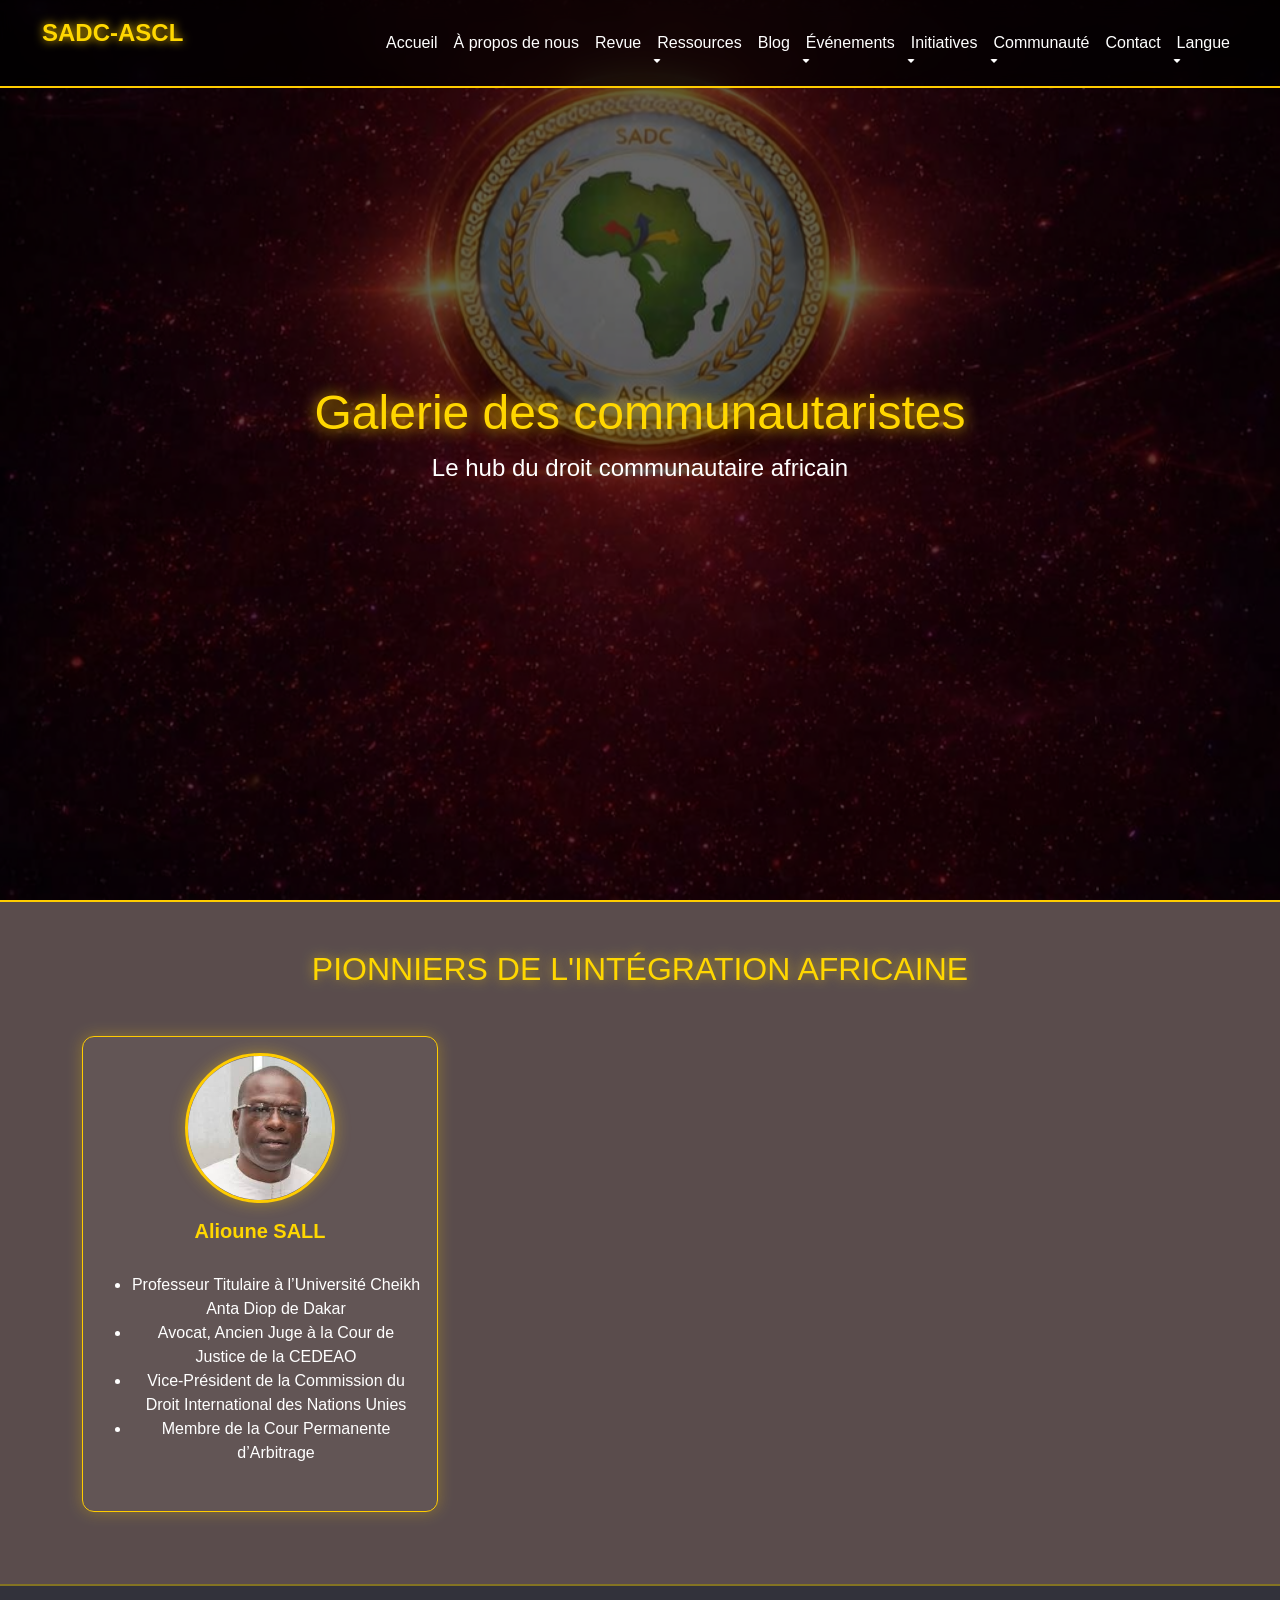
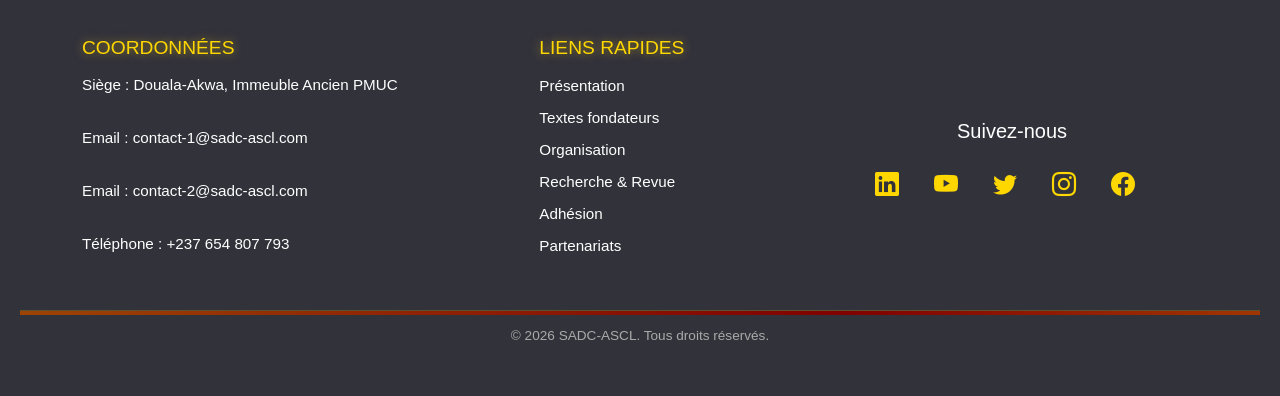
<file: intervenants.html>
<!DOCTYPE html>
<html lang="fr">
<head>
    <meta charset="UTF-8">
    <meta name="viewport" content="width=device-width, initial-scale=1.0">
    <title>SADC-ASCL</title>
    <link href="https://cdn.jsdelivr.net/npm/bootstrap@5.3.2/dist/css/bootstrap.min.css" rel="stylesheet">
    <link rel="stylesheet" href="./css/style.css">
    <link rel="stylesheet" href="https://cdn.jsdelivr.net/npm/bootstrap-icons@1.11.3/font/bootstrap-icons.css">
</head>
<body> 

    <!-- Hero Section -->
    <header class="hero">
        <div class="overlay">
            <div class="hero-content">
                <h1 data-i18n="galerie-communautaristes">Galerie des Communautaristes</h1>
                <p data-i18n="hero-subtitle">Le hub du droit communautaire africain</p>
            </div>
        </div>
    </header>

    <nav class="navbar navbar-expand-lg navbar-dark fixed-top custom-navbar">
        <div class="container-fluid">
            <a class="navbar-brand logo" href="#">SADC-ASCL</a>
            <button class="navbar-toggler" type="button" data-bs-toggle="collapse" data-bs-target="#navbarNav"
                aria-controls="navbarNav" aria-expanded="false" aria-label="Toggle navigation">
                <span class="navbar-toggler-icon"></span>
            </button>
            <div class="collapse navbar-collapse justify-content-end" id="navbarNav">
                <ul class="navbar-nav ms-auto">
                    <li class="nav-item"><a class="nav-link" data-i18n="accueil" href="/index.html">Accueil</a></li>
                    <li class="nav-item"><a class="nav-link" data-i18n="apropos" href="/about.html">A propos de nous</a></li>
                    <li class="nav-item"><a class="nav-link" data-i18n="revue" href="/revue.html">Revue</a></li>
                    <li class="nav-item dropdown">
                        <a class="nav-link dropdown-toggle" data-i18n="ressources" href="" role="button" data-bs-toggle="dropdown">Ressources</a>
                        <ul class="dropdown-menu">
                            <li><a class="dropdown-item" data-i18n="mediatheque" href="/mediatheque.html">Médiathèque</a></li>
                            <li><a class="dropdown-item" data-i18n="bibliotheque" href="/bibliotheque.html">Bibliothèque</a></li>
                        </ul>
                    </li>
                    <li class="nav-item"><a class="nav-link" data-i18n="blog" href="/blog.html">Blog</a></li>
                    <!-- <li class="nav-item"><a class="nav-link" data-i18n="institutionnel" href="/institutionnel.html">Institutionnel</a></li> -->
                    <li class="nav-item dropdown">
                        <a class="nav-link dropdown-toggle" data-i18n="evenements" href="" role="button" data-bs-toggle="dropdown">Événements</a>
                        <ul class="dropdown-menu">
                            <li><a class="dropdown-item" data-i18n="evenements-permanents" href="/evenements-permanents.html">Permanents</a></li>
                            <li><a class="dropdown-item" data-i18n="evenements-occasionnels" href="/evenements-occasionnels.html">Occasionnels</a></li>
                        </ul>
                    </li>
                    <li class="nav-item dropdown">
                        <a class="nav-link dropdown-toggle" data-i18n="initiatives" href="" role="button" data-bs-toggle="dropdown">Initiatives</a>
                        <ul class="dropdown-menu">
                            <li><a class="dropdown-item" data-i18n="projets" href="/projets.html">Projets</a></li>
                            <li><a class="dropdown-item" data-i18n="formations" href="/formations.html">Formations</a></li>
                        </ul>
                    </li>
                    <li class="nav-item dropdown">
                        <a class="nav-link dropdown-toggle" data-i18n="communaute" href="" role="button" data-bs-toggle="dropdown">Communauté</a>
                        <ul class="dropdown-menu">
                            <li><a class="dropdown-item" data-i18n="adhesion" href="/adhesion.html">Adhésion</a></li>
                            <li><a class="dropdown-item" data-i18n="galerie-communautaristes" href="#">Galerie des communautaristes</a></li>
                        </ul>
                    </li>
                    <li class="nav-item"><a class="nav-link" data-i18n="contact" href="/contact.html">Contact</a></li>
                    <li class="nav-item dropdown">
                        <a class="nav-link dropdown-toggle" data-i18n="langue" href="#" id="langDropdown" role="button" data-bs-toggle="dropdown">🌐Langue</a>
                        <ul class="dropdown-menu">
                            <li><a class="dropdown-item" href="#" onclick="setLanguage('fr')">Français</a></li>
                            <li><a class="dropdown-item" href="#" onclick="setLanguage('en')">English</a></li>
                            <li><a class="dropdown-item" href="#" onclick="setLanguage('sw')">Swahili</a></li>
                            <li><a class="dropdown-item" href="#" onclick="setLanguage('ar')">العربية</a></li>
                        </ul>
                    </li>
                </ul>
            </div>
        </div>
    </nav>
    
    <!-- Comité Scientifique -->
    <section id="intervenants" class="py-5 intervenants-section">  
        <div class="container">  
            <div class="text-center mb-5">  
                <h2 class="section-title" data-i18n="pionniers">Pionniers de l'intégration africaine</h2>
            </div>            
            <div class="row">
                <div class="col-md-4 mb-4">
                    <div class="card futuristic-card h-100 text-center">    
                        <img src="./assets/Pr Alioune SALL.jpeg" alt=""
                        class="img-fluid rounded-circle mx-auto mt-3 futuristic-thumbnail"
                        style="width:150px; height:150px;">
                        <div class="card-body">
                            <h5 class="card-title" data-i18n="">Alioune  SALL</h5>
                            <p class="card-text" data-i18n="">
                                <ul>
                                    <li style="color: #fff;" data-i18n="titre1-sall">Professeur Titulaire à l’Université Cheikh Anta Diop de Dakar</li>
                                    <li style="color: #fff;" data-i18n="titre2-sall">Avocat, Ancien Juge à la Cour de Justice de la CEDEAO</li>
                                    <li style="color: #fff;" data-i18n="titre3-sall">Vice-Président de la Commission du Droit International des Nations Unies</li>
                                    <li style="color: #fff;" data-i18n="titre4-sall">Membre de la Cour Permanente d’Arbitrage</li>
                                </ul>    
                            </p>
                        </div>
                    </div>
                </div>
            </div>
        </div>
    </section> 

    <!-- Section Footer -->
    <footer class="footer-section">
        <div class="container">
            <div class="footer-grid">

                <!-- Colonne 2 : Coordonnées -->
                <div class="footer-col">
                    <h5 data-i18n="footer-coordonnees-title">Coordonnées</h5>
                    <p data-i18n="footer-address">Siège : Douala-Akwa, Immeuble Ancien PMUC</p>
                    <p data-i18n="">Email : <a href="mailto:bouyayachen.sanae@sadc-ascl.com" class="lien">contact-1@sadc-ascl.com</a></p>
                    <p data-i18n="">Email : <a href="mailto:amougou466@sadc-ascl.com" class="lien">contact-2@sadc-ascl.com</a></p>
                    <p data-i18n="footer-phone">Téléphone : +237 654 807 793</p>
                </div>

                <!-- Colonne 3 : Liens rapides -->
                <div class="footer-col">
                    <h5 data-i18n="footer-links-title">Liens rapides</h5>
                    <ul>
                        <li><a href="#presentation" data-i18n="footer-link-presentation">Présentation</a></li>
                        <li><a href="#textes-fondateurs" data-i18n="footer-link-textes">Textes fondateurs</a></li>
                        <li><a href="#organisation" data-i18n="footer-link-organisation">Organisation</a></li>
                        <li><a href="#recherche-revue" data-i18n="footer-link-recherche">Recherche & Revue</a></li>
                        <li><a href="#adhesion" data-i18n="footer-link-adhesion">Adhésion</a></li>
                        <li><a href="#partenariats" data-i18n="footer-link-partenariats">Partenariats</a></li>
                    </ul>
                </div>

                <!-- Colonne 4 : Réseaux sociaux -->
                <div class="col-md-4 text-center d-flex flex-column justify-content-center">
                    <h5 class="mb-4 text-white" data-i18n="contact-social-title">Suivez-nous</h5>
                    <div class="social-icons">
                        <a href="https://www.linkedin.com/in/sadc-ascl-african-society-of-community-law-3615ab246?utm_source=share_via&utm_content=profile&utm_medium=member_android" target="_blank" class="social-link"><i class="bi bi-linkedin"></i></a>
                        <a href="https://youtube.com/@sadc-asclofficiel4749?si=rAg_fDlu4c8XxcBp" target="_blank" class="social-link"><i class="bi bi-youtube"></i></a>
                        <a href="" target="_blank" class="social-link"><i class="bi bi-twitter"></i></a>
                        <a href="" target="_blank" class="social-link"><i class="bi bi-instagram"></i></a>
                        <a href="https://www.facebook.com/share/1AuuCuqL3t/" target="_blank" class="social-link"><i class="bi bi-facebook"></i></a>
                    </div>
                </div>
            </div>
        </div>

        <!-- Bas de page -->
        <div class="footer-bottom text-center mt-4">
            <p data-i18n="footer-bottom">&copy; 2026 SADC-ASCL. Tous droits réservés.</p>
        </div>
    </footer>

    <script src="https://cdn.jsdelivr.net/npm/bootstrap@5.3.2/dist/js/bootstrap.bundle.min.js"></script>
    <script src="./js/script.js"></script>

</body>
</html>
</file>
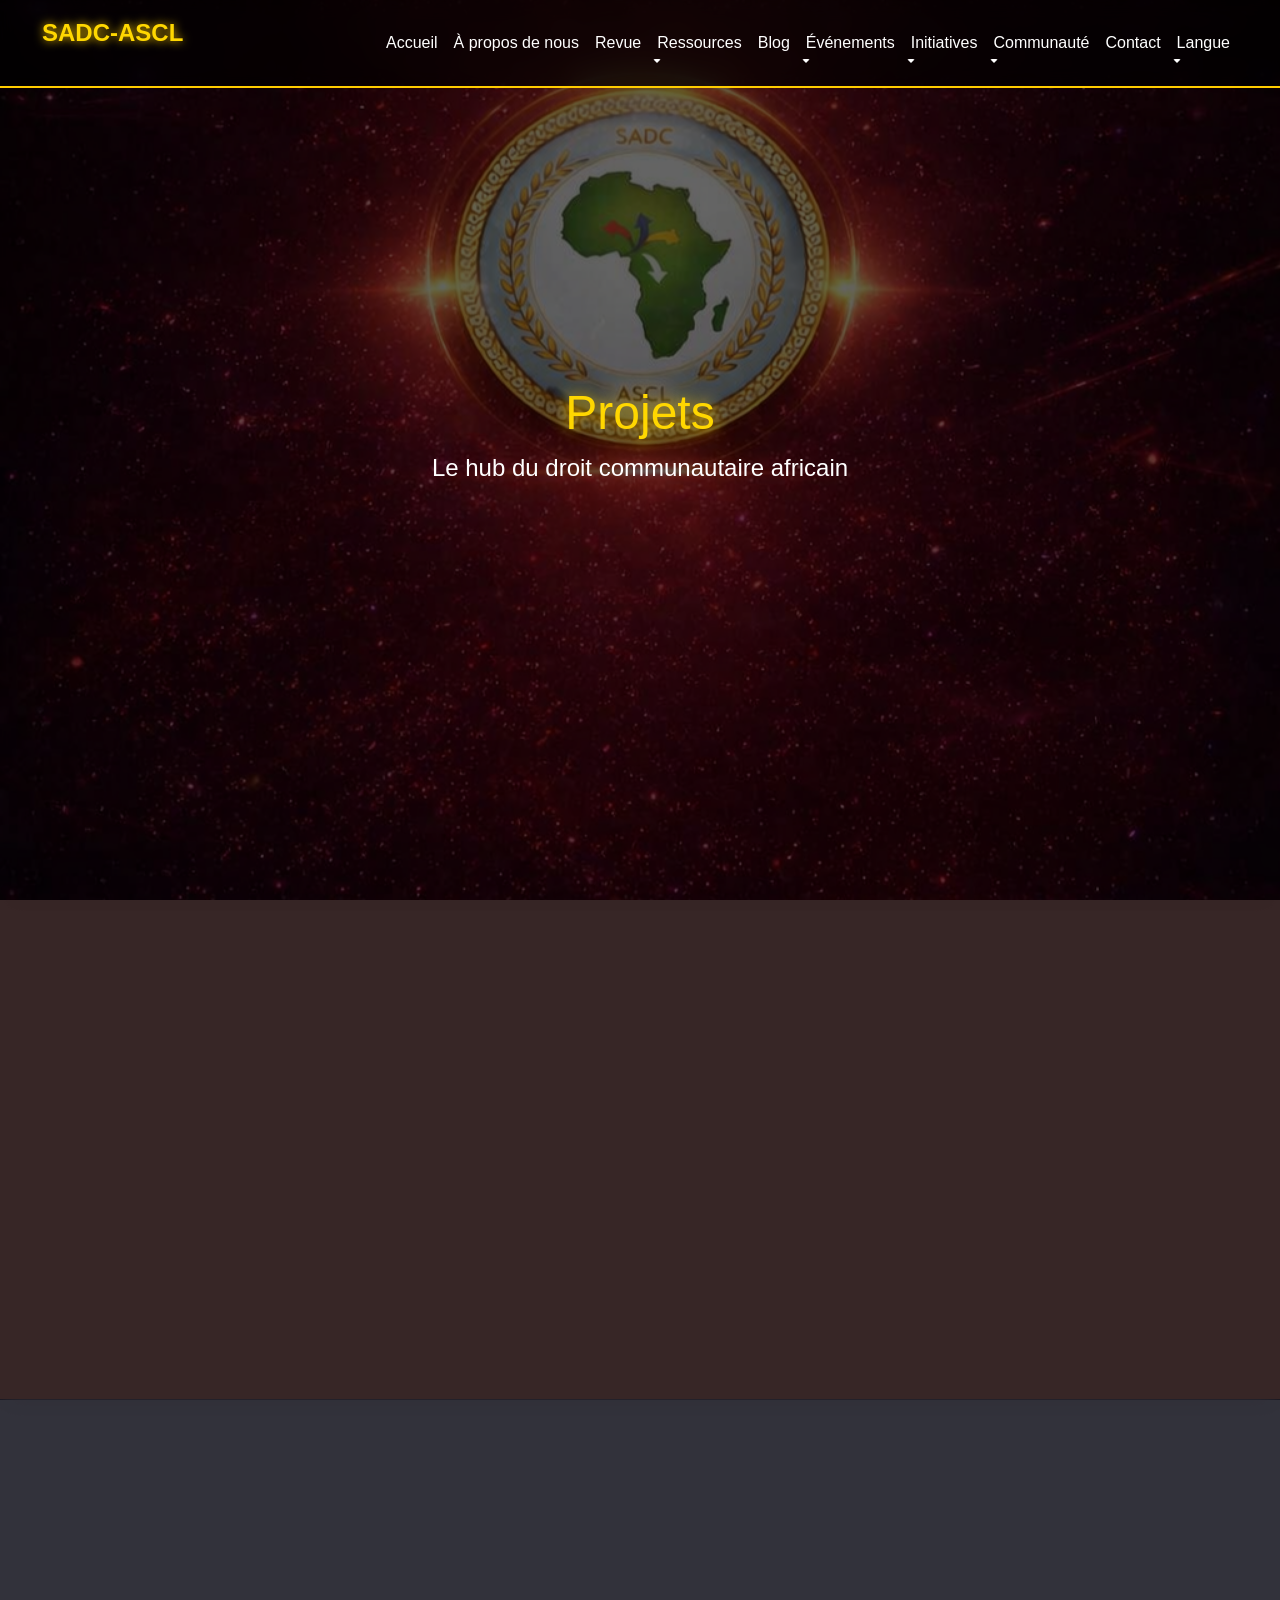
<file: projets.html>
<!DOCTYPE html>
<html lang="fr">
<head>
    <meta charset="UTF-8">
    <meta name="viewport" content="width=device-width, initial-scale=1.0">
    <title>SADC-ASCL</title>
    <link href="https://cdn.jsdelivr.net/npm/bootstrap@5.3.2/dist/css/bootstrap.min.css" rel="stylesheet">
    <link rel="stylesheet" href="./css/style.css">
    <link rel="stylesheet" href="https://cdn.jsdelivr.net/npm/bootstrap-icons@1.11.3/font/bootstrap-icons.css">
</head>
<body> 

    <!-- Hero Section -->
    <header class="hero">
        <div class="overlay">
            <div class="hero-content">
                <h1 data-i18n="projets">Projets</h1>
                <p data-i18n="hero-subtitle">Le hub du droit communautaire africain</p>
            </div>
        </div>
    </header>

    <!-- Section navbar -->
    <nav class="navbar navbar-expand-lg navbar-dark fixed-top custom-navbar">
        <div class="container-fluid">
            <a class="navbar-brand logo" href="#">SADC-ASCL</a>
            <button class="navbar-toggler" type="button" data-bs-toggle="collapse" data-bs-target="#navbarNav"
                aria-controls="navbarNav" aria-expanded="false" aria-label="Toggle navigation">
                <span class="navbar-toggler-icon"></span>
            </button>
            <div class="collapse navbar-collapse justify-content-end" id="navbarNav">
                <ul class="navbar-nav ms-auto">
                    <li class="nav-item"><a class="nav-link" data-i18n="accueil" href="/index.html">Accueil</a></li>
                    <li class="nav-item"><a class="nav-link" data-i18n="apropos" href="/about.html">A propos de nous</a></li>
                    <li class="nav-item"><a class="nav-link" data-i18n="revue" href="/revue.html">Revue</a></li>
                    <li class="nav-item dropdown">
                        <a class="nav-link dropdown-toggle" data-i18n="ressources" href="" role="button" data-bs-toggle="dropdown">Ressources</a>
                        <ul class="dropdown-menu">
                            <li><a class="dropdown-item" data-i18n="mediatheque" href="/mediatheque.html">Médiathèque</a></li>
                            <li><a class="dropdown-item" data-i18n="bibliotheque" href="/bibliotheque.html">Bibliothèque</a></li>
                        </ul>
                    </li>
                    <li class="nav-item"><a class="nav-link" data-i18n="blog" href="/blog.html">Blog</a></li>
                    <!-- <li class="nav-item"><a class="nav-link" data-i18n="institutionnel" href="/institutionnel.html">Institutionnel</a></li> -->
                    <li class="nav-item dropdown">
                        <a class="nav-link dropdown-toggle" data-i18n="evenements" href="" role="button" data-bs-toggle="dropdown">Événements</a>
                        <ul class="dropdown-menu">
                            <li><a class="dropdown-item" data-i18n="evenements-permanents" href="/evenements-permanents.html">Permanents</a></li>
                            <li><a class="dropdown-item" data-i18n="evenements-occasionnels" href="/evenements-occasionnels.html">Occasionnels</a></li>
                        </ul>
                    </li>
                    <li class="nav-item dropdown">
                        <a class="nav-link dropdown-toggle" data-i18n="initiatives" href="" role="button" data-bs-toggle="dropdown">Initiatives</a>
                        <ul class="dropdown-menu">
                            <li><a class="dropdown-item" data-i18n="projets" href="#">Projets</a></li>
                            <li><a class="dropdown-item" data-i18n="formations" href="/formations.html">Formations</a></li>
                        </ul>
                    </li>
                    <li class="nav-item dropdown">
                        <a class="nav-link dropdown-toggle" data-i18n="communaute" href="" role="button" data-bs-toggle="dropdown">Communauté</a>
                        <ul class="dropdown-menu">
                            <li><a class="dropdown-item" data-i18n="adhesion" href="/adhesion.html">Adhésion</a></li>
                            <li><a class="dropdown-item" data-i18n="galerie-communautaristes" href="/intervenants.html">Galerie des communautaristes</a></li>
                        </ul>
                    </li>
                    <li class="nav-item"><a class="nav-link" data-i18n="contact" href="/contact.html">Contact</a></li>
                    <li class="nav-item dropdown">
                        <a class="nav-link dropdown-toggle" data-i18n="langue" href="#" id="langDropdown" role="button" data-bs-toggle="dropdown">🌐Langue</a>
                        <ul class="dropdown-menu">
                            <li><a class="dropdown-item" href="#" onclick="setLanguage('fr')">Français</a></li>
                            <li><a class="dropdown-item" href="#" onclick="setLanguage('en')">English</a></li>
                            <li><a class="dropdown-item" href="#" onclick="setLanguage('sw')">Swahili</a></li>
                            <li><a class="dropdown-item" href="#" onclick="setLanguage('ar')">العربية</a></li>
                        </ul>
                    </li>
                </ul>
            </div>
        </div>
    </nav>

    <section id="projets" class="projets-section py-5">
        <div class="container">
            <h2 class="section-title text-center mb-4" data-i18n="projets_title">Nos Projets</h2>
            <p class="section-subtitle text-center mb-5" data-i18n="projets_subtitle">
                Découvrez nos initiatives académiques, juridiques et sociales
            </p>

            <!-- Filtres -->
            <!-- <div class="text-center mb-4">
                <button class="btn btn-custom mx-2" data-filter="all">Tous</button>
                <button class="btn btn-custom mx-2" data-filter="juridique">Juridique</button>
                <button class="btn btn-custom mx-2" data-filter="academique">Académique</button>
                <button class="btn btn-custom mx-2" data-filter="social">Social</button>
            </div> -->

            <!-- Grille de projets -->
            <div class="row g-4">
                <!-- Carte projet -->
                <div class="col-md-4 project-card" data-category="juridique">
                    <div class="futuristic-card h-100 p-3">
                        <h5 class="card-title" data-i18n="article-title">La revue africaine du droit communautaire</h5><br>
                        <p class="card-meta" data-i18n="statut">Statut : En cours</p><br><br>
                        <!-- <p class="card-text">Un projet visant à harmoniser les législations communautaires africaines.</p> -->
                        <button class="btn btn-custom mt-3" data-bs-toggle="modal" data-bs-target="#projet1Modal" data-i18n="voir_plus">Voir plus</button>
                    </div>
                </div>

                <!-- Carte projet -->
                <!-- <div class="col-md-4 project-card" data-category="academique">
                    <div class="futuristic-card h-100 p-3">
                        <h5 class="card-title">Programme Doctoral</h5>
                        <p class="card-meta">Statut : À venir</p>
                        <p class="card-text">Formation avancée pour les doctorants en droit communautaire.</p>
                        <button class="btn btn-custom mt-3" data-bs-toggle="modal" data-bs-target="#projet2Modal">Voir plus</button>
                    </div>
                </div> -->

                <!-- Carte projet -->
                <!-- <div class="col-md-4 project-card" data-category="social">
                    <div class="futuristic-card h-100 p-3">
                        <h5 class="card-title">Accès au Droit</h5>
                        <p class="card-meta">Statut : Terminé</p>
                        <p class="card-text">Projet social pour vulgariser le droit communautaire auprès des populations.</p>
                        <button class="btn btn-custom mt-3" data-bs-toggle="modal" data-bs-target="#projet3Modal">Voir plus</button>
                    </div>
                </div> -->
            </div>
        </div>
    </section>

    <!-- Modale Projet 1 -->
    <div class="modal fade" id="projet1Modal" tabindex="-1" aria-hidden="true">
        <div class="modal-dialog modal-dialog-centered modal-lg">
            <div class="modal-content futuristic-modal">
                <div class="modal-header">
                    <h5 class="modal-title" data-i18n="article-title">Revue africaine du droit communautaire</h5>
                    <button type="button" class="btn-close btn-close-white" data-bs-dismiss="modal"></button>
                </div>
                <div class="modal-body">
                    <p data-i18n="ce-projet">Ce projet vise à :
                        <ul>
                            <li data-i18n="li-projet-1">Publier régulièrement des articles scientifiques et des analyses sur l’évolution du droit communautaire africain.</li>
                            <li data-i18n="li-projet-2">Offrir une plateforme de réflexion pour chercheurs, praticiens et institutions.</li>
                            <li data-i18n="li-projet-3">Favoriser la diffusion des travaux académiques et des débats juridiques au niveau continental.</li>
                        </ul> 
                    </p>
                    <!-- <p><strong>Partenaires :</strong> ONU Femmes, Université de Yaoundé II</p> -->
                    <p><strong data-i18n="etat">État d’avancement :</strong></p>
                    <!-- Barre de progression -->
                    <div class="progress" style="height: 20px; background: rgba(255,255,255,0.1); border-radius: 10px;">
                        <div class="progress-bar" role="progressbar" style="width: 65%; background: gold; color: black; font-weight: bold;">
                            65%
                        </div>
                     </div>
                </div>
                <div class="modal-footer">
                    <button type="button" class="btn btn-custom" data-bs-dismiss="modal" data-i18n="fermer">Fermer</button>
                </div>
            </div>
        </div>
    </div>

    <!-- Modale Projet 2 -->
    <!-- <div class="modal fade" id="projet2Modal" tabindex="-1" aria-hidden="true">
        <div class="modal-dialog modal-dialog-centered modal-lg">
            <div class="modal-content futuristic-modal">
                <div class="modal-header">
                    <h5 class="modal-title">Programme Doctoral</h5>
                    <button type="button" class="btn-close btn-close-white" data-bs-dismiss="modal"></button>
                </div>
                <div class="modal-body">
                    <p>Ce programme doctoral vise à offrir une formation avancée aux doctorants en droit communautaire africain.</p>
                    <p><strong>Partenaires :</strong> Université de Yaoundé II, CERDIA</p>
                    <p><strong>État d’avancement :</strong></p> -->
                    <!-- Barre de progression -->
                    <!-- <div class="progress" style="height: 20px; background: rgba(255,255,255,0.1); border-radius: 10px;">
                        <div class="progress-bar" role="progressbar" style="width: 20%; background: gold; color: black; font-weight: bold;">
                            20%
                        </div>
                    </div>
                    <p class="mt-3"><strong>Objectifs :</strong> Renforcer les compétences académiques et favoriser la recherche collaborative.</p>
                </div>
                <div class="modal-footer">
                    <button type="button" class="btn btn-custom" data-bs-dismiss="modal">Fermer</button>
                </div>
            </div>
        </div>
    </div> -->

    <!-- Modale Projet 3 -->
    <!-- <div class="modal fade" id="projet3Modal" tabindex="-1" aria-hidden="true">
        <div class="modal-dialog modal-dialog-centered modal-lg">
            <div class="modal-content futuristic-modal">
                <div class="modal-header">
                    <h5 class="modal-title">Accès au Droit</h5>
                    <button type="button" class="btn-close btn-close-white" data-bs-dismiss="modal"></button>
                </div>
                <div class="modal-body">
                    <p>Ce projet social a permis de vulgariser le droit communautaire auprès des populations locales.</p>
                    <p><strong>Partenaires :</strong> ONG locales, associations communautaires</p>
                    <p><strong>État d’avancement :</strong></p> -->
                    <!-- Barre de progression -->
                    <!-- <div class="progress" style="height: 20px; background: rgba(255,255,255,0.1); border-radius: 10px;">
                        <div class="progress-bar" role="progressbar" style="width: 100%; background: gold; color: black; font-weight: bold;">
                            100%
                        </div>
                    </div>
                    <p class="mt-3"><strong>Impact :</strong> Plus de 5000 personnes sensibilisées et accompagnées dans la compréhension des textes communautaires.</p>
                </div>
                <div class="modal-footer">
                    <button type="button" class="btn btn-custom" data-bs-dismiss="modal">Fermer</button>
                </div>
            </div>
        </div>
    </div> -->

    <!-- Section Footer -->
    <footer class="footer-section">
        <div class="container">
            <div class="footer-grid">

                <!-- Colonne 2 : Coordonnées -->
                <div class="footer-col">
                    <h5 data-i18n="footer-coordonnees-title">Coordonnées</h5>
                    <p data-i18n="footer-address">Siège : Douala-Akwa, Immeuble Ancien PMUC</p>
                    <p data-i18n="">Email : <a href="mailto:bouyayachen.sanae@sadc-ascl.com" class="lien">contact-1@sadc-ascl.com</a></p>
                    <p data-i18n="">Email : <a href="mailto:amougou466@sadc-ascl.com" class="lien">contact-2@sadc-ascl.com</a></p>
                    <p data-i18n="footer-phone">Téléphone : +237 654 807 793</p>
                </div>

                <!-- Colonne 3 : Liens rapides -->
                <div class="footer-col">
                    <h5 data-i18n="footer-links-title">Liens rapides</h5>
                    <ul>
                        <li><a href="#presentation" data-i18n="footer-link-presentation">Présentation</a></li>
                        <li><a href="#textes-fondateurs" data-i18n="footer-link-textes">Textes fondateurs</a></li>
                        <li><a href="#organisation" data-i18n="footer-link-organisation">Organisation</a></li>
                        <li><a href="#recherche-revue" data-i18n="footer-link-recherche">Recherche & Revue</a></li>
                        <li><a href="#adhesion" data-i18n="footer-link-adhesion">Adhésion</a></li>
                        <li><a href="#partenariats" data-i18n="footer-link-partenariats">Partenariats</a></li>
                    </ul>
                </div>

                <!-- Colonne 4 : Réseaux sociaux -->
                <div class="col-md-4 text-center d-flex flex-column justify-content-center">
                    <h5 class="mb-4 text-white" data-i18n="contact-social-title">Suivez-nous</h5>
                    <div class="social-icons">
                        <a href="https://www.linkedin.com/in/sadc-ascl-african-society-of-community-law-3615ab246?utm_source=share_via&utm_content=profile&utm_medium=member_android" target="_blank" class="social-link"><i class="bi bi-linkedin"></i></a>
                        <a href="https://youtube.com/@sadc-asclofficiel4749?si=rAg_fDlu4c8XxcBp" target="_blank" class="social-link"><i class="bi bi-youtube"></i></a>
                        <a href="" target="_blank" class="social-link"><i class="bi bi-twitter"></i></a>
                        <a href="" target="_blank" class="social-link"><i class="bi bi-instagram"></i></a>
                        <a href="https://www.facebook.com/share/1AuuCuqL3t/" target="_blank" class="social-link"><i class="bi bi-facebook"></i></a>
                    </div>
                </div>
            </div>
        </div>

        <!-- Bas de page -->
        <div class="footer-bottom text-center mt-4">
            <p data-i18n="footer-bottom">&copy; 2026 SADC-ASCL. Tous droits réservés.</p>
        </div>
    </footer>

    <script src="https://cdn.jsdelivr.net/npm/bootstrap@5.3.2/dist/js/bootstrap.bundle.min.js"></script>
    <script src="./js/script.js"></script>

</body>
</html>
</file>
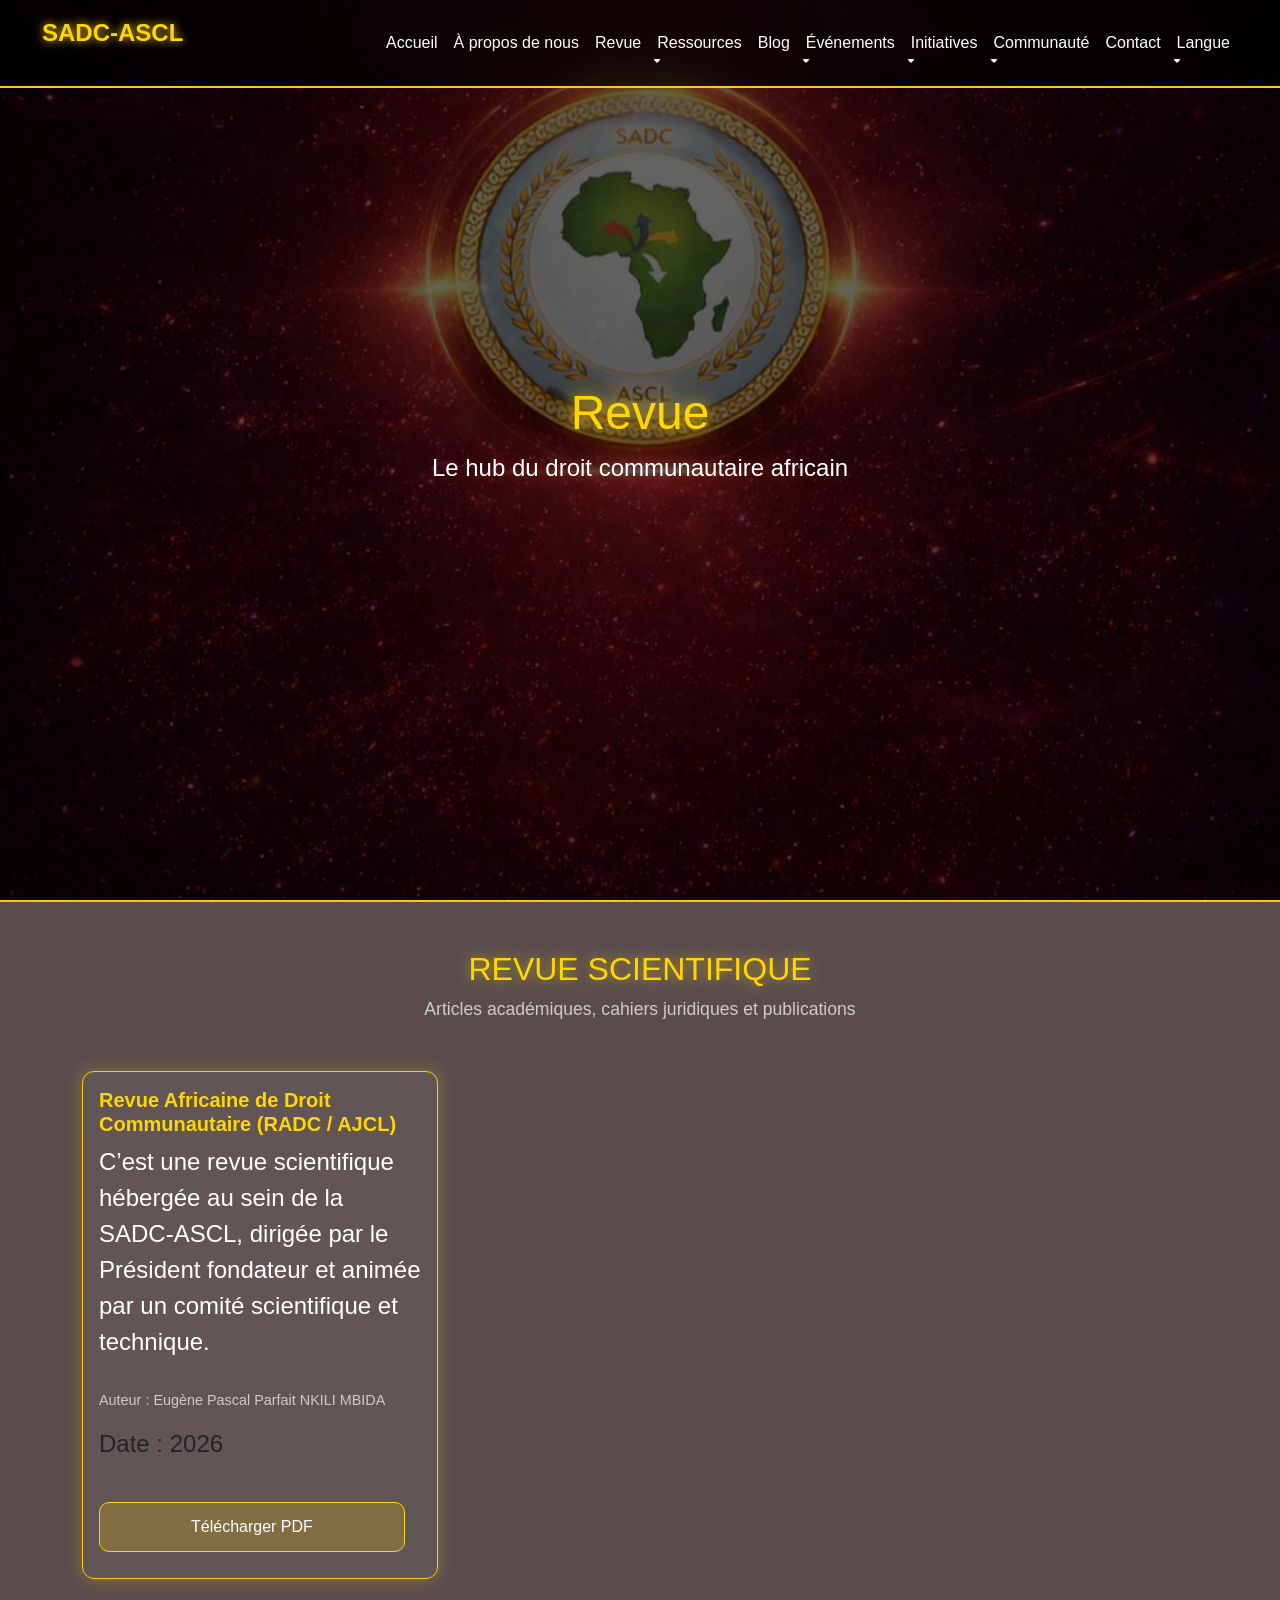
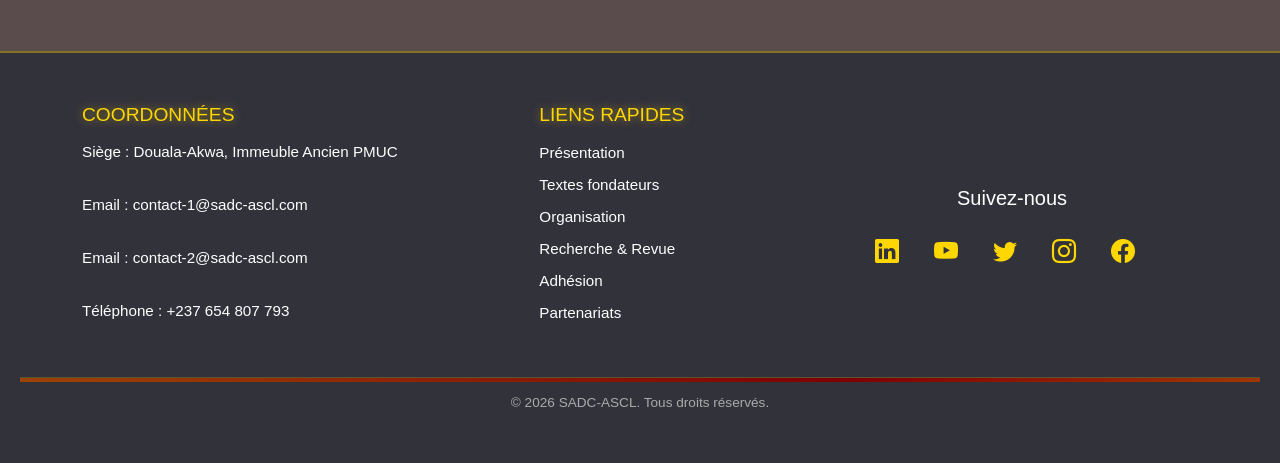
<file: revue.html>
<!DOCTYPE html>
<html lang="fr">
<head>
    <meta charset="UTF-8">
    <meta name="viewport" content="width=device-width, initial-scale=1.0">
    <title>SADC-ASCL</title>
    <link href="https://cdn.jsdelivr.net/npm/bootstrap@5.3.2/dist/css/bootstrap.min.css" rel="stylesheet">
    <link rel="stylesheet" href="./css/style.css">
    <link rel="stylesheet" href="https://cdn.jsdelivr.net/npm/bootstrap-icons@1.11.3/font/bootstrap-icons.css">
</head>
<body> 

    <!-- Hero Section -->
    <header class="hero">
        <div class="overlay">
            <div class="hero-content">
                <h1 data-i18n="revue">revue</h1>
                <p data-i18n="hero-subtitle">Le hub du droit communautaire africain</p>
            </div>
        </div>
    </header>

    <nav class="navbar navbar-expand-lg navbar-dark fixed-top custom-navbar">
        <div class="container-fluid">
            <a class="navbar-brand logo" href="#">SADC-ASCL</a>
            <button class="navbar-toggler" type="button" data-bs-toggle="collapse" data-bs-target="#navbarNav"
                aria-controls="navbarNav" aria-expanded="false" aria-label="Toggle navigation">
                <span class="navbar-toggler-icon"></span>
            </button>
            <div class="collapse navbar-collapse justify-content-end" id="navbarNav">
                <ul class="navbar-nav ms-auto">
                    <li class="nav-item"><a class="nav-link" data-i18n="accueil" href="/index.html">Accueil</a></li>
                    <li class="nav-item"><a class="nav-link" data-i18n="apropos" href="/about.html">A propos de nous</a></li>
                    <li class="nav-item"><a class="nav-link" data-i18n="revue" href="#">Revue</a></li>
                    <li class="nav-item dropdown">
                        <a class="nav-link dropdown-toggle" data-i18n="ressources" href="" role="button" data-bs-toggle="dropdown">Ressources</a>
                        <ul class="dropdown-menu">
                            <li><a class="dropdown-item" data-i18n="mediatheque" href="/mediatheque.html">Médiathèque</a></li>
                            <li><a class="dropdown-item" data-i18n="bibliotheque" href="/bibliotheque.html">Bibliothèque</a></li>
                        </ul>
                    </li>
                    <li class="nav-item"><a class="nav-link" data-i18n="blog" href="/blog.html">Blog</a></li>
                    <!-- <li class="nav-item"><a class="nav-link" data-i18n="institutionnel" href="/institutionnel.html">Institutionnel</a></li> -->
                    <li class="nav-item dropdown">
                        <a class="nav-link dropdown-toggle" data-i18n="evenements" href="" role="button" data-bs-toggle="dropdown">Événements</a>
                        <ul class="dropdown-menu">
                            <li><a class="dropdown-item" data-i18n="evenements-permanents" href="/evenements-permanents.html">Permanents</a></li>
                            <li><a class="dropdown-item" data-i18n="evenements-occasionnels" href="/evenements-occasionnels.html">Occasionnels</a></li>
                        </ul>
                    </li>
                    <li class="nav-item dropdown">
                        <a class="nav-link dropdown-toggle" data-i18n="initiatives" href="" role="button" data-bs-toggle="dropdown">Initiatives</a>
                        <ul class="dropdown-menu">
                            <li><a class="dropdown-item" data-i18n="projets" href="/projets.html">Projets</a></li>
                            <li><a class="dropdown-item" data-i18n="formations" href="/formations.html">Formations</a></li>
                        </ul>
                    </li>
                    <li class="nav-item dropdown">
                        <a class="nav-link dropdown-toggle" data-i18n="communaute" href="" role="button" data-bs-toggle="dropdown">Communauté</a>
                        <ul class="dropdown-menu">
                            <li><a class="dropdown-item" data-i18n="adhesion" href="/adhesion.html">Adhésion</a></li>
                            <li><a class="dropdown-item" data-i18n="galerie-communautaristes" href="/intervenants.html">Galerie des communautaristes</a></li>
                        </ul>
                    </li>
                    <li class="nav-item"><a class="nav-link" data-i18n="contact" href="/contact.html">Contact</a></li>
                    <li class="nav-item dropdown">
                        <a class="nav-link dropdown-toggle" data-i18n="langue" href="#" id="langDropdown" role="button" data-bs-toggle="dropdown">🌐Langue</a>
                        <ul class="dropdown-menu">
                            <li><a class="dropdown-item" href="#" onclick="setLanguage('fr')">Français</a></li>
                            <li><a class="dropdown-item" href="#" onclick="setLanguage('en')">English</a></li>
                            <li><a class="dropdown-item" href="#" onclick="setLanguage('sw')">Swahili</a></li>
                            <li><a class="dropdown-item" href="#" onclick="setLanguage('ar')">العربية</a></li>
                        </ul>
                    </li>
                </ul>
            </div>
        </div>
    </nav>

    <!-- Section Revue -->
    <section id="revue" class="py-5 revue-section">
        <div class="container">
            <div class="text-center mb-5">
                <h2 class="section-title" data-i18n="revue-title">Revue Scientifique</h2>
                <p class="section-subtitle" data-i18n="revue-subtitle">Articles académiques, cahiers juridiques et publications</p>
            </div>

            <!-- Grille d’articles -->
            <div class="row">
                <!-- Duplique ce bloc pour chaque article -->
                <div class="col-md-4 mb-4">
                    <div class="card futuristic-card h-100">
                        <div class="card-body">
                            <h5 class="card-title" data-i18n="article-title">Revue Africaine de Droit Communautaire (RADC / AJCL)</h5>
                            <p class="card-text" data-i18n="article-summary">C’est une revue scientifique hébergée au sein de la SADC‑ASCL, dirigée par le Président fondateur et animée par un comité scientifique et technique.</p>
                            <p class="card-meta" data-i18n="article-author">Auteur : Eugène NKILI MBIDA</p>
                            <p data-i18n="article-date">Date : 2026</p>
                            <a href="" class="btn btn-custom" data-i18n="article-download">Télécharger PDF</a>
                        </div>
                    </div>
                </div>
            </div>
        </div>
    </section>

    <!-- Section Footer -->
    <footer class="footer-section">
        <div class="container">
            <div class="footer-grid">
                    
                <!-- Colonne 1 : Présentation -->
                <!-- <div class="footer-col">
                    <h5 data-i18n="footer-title">SADC-ASCL</h5>
                    <p data-i18n="footer-description">
                        Société Africaine de Droit Communautaire<br><br>
                        Association académique et scientifique à but non lucratif.
                    </p>
                </div> -->

                <!-- Colonne 2 : Coordonnées -->
                <div class="footer-col">
                    <h5 data-i18n="footer-coordonnees-title">Coordonnées</h5>
                    <p data-i18n="footer-address">Siège : Douala-Akwa, Immeuble Ancien PMUC</p>
                    <p data-i18n="">Email : <a href="mailto:bouyayachen.sanae@sadc-ascl.com" class="lien">contact-1@sadc-ascl.com</a></p>
                    <p data-i18n="">Email : <a href="mailto:amougou466@sadc-ascl.com" class="lien">contact-2@sadc-ascl.com</a></p>
                    <p data-i18n="footer-phone">Téléphone : +237 654 807 793</p>
                </div>

                <!-- Colonne 3 : Liens rapides -->
                <div class="footer-col">
                    <h5 data-i18n="footer-links-title">Liens rapides</h5>
                    <ul>
                        <li><a href="#presentation" data-i18n="footer-link-presentation">Présentation</a></li>
                        <li><a href="#textes-fondateurs" data-i18n="footer-link-textes">Textes fondateurs</a></li>
                        <li><a href="#organisation" data-i18n="footer-link-organisation">Organisation</a></li>
                        <li><a href="#recherche-revue" data-i18n="footer-link-recherche">Recherche & Revue</a></li>
                        <li><a href="#adhesion" data-i18n="footer-link-adhesion">Adhésion</a></li>
                        <li><a href="#partenariats" data-i18n="footer-link-partenariats">Partenariats</a></li>
                    </ul>
                </div>

                <!-- <h4 class="mb-4 text-gold"><i class="bi bi-credit-card-fill"></i>Informations pour le règlement</h4> -->
                <!-- <div class="payment-info-block p-4 mb-4 border-gold">
                    <div class="row">
                        <div class="col-md-6 border-end-gold">
                            <h6 class="text-uppercase text-white mb-2" class="color">Virement Bancaire</h6>
                            <p class="small mb-1"><span class="color">Banque:</span> BANGE BANK CAMEROUN</p>
                            <p class="small mb-1"><span class="color">IBAN:</span> CM21 10040 01007 38201075501 42</p>
                            <p class="small"><span class="color">SWIFT:</span> NAGCCMCM</p>
                        </div>
                        <div class="col-md-6 ps-md-3">
                            <h6 class="text-uppercase text-white mb-2" class="color">Paiement Mobile</h6>
                            <p class="small mb-1"><span class="color">Orange Money:</span> +237 699 48 15 19</p>
                            <p class="small mb-1"><span class="color">Bénéficiaire:</span> EKO MENGUE</p>                            
                            <p class="small mb-1"><span class="color">Note:</span> Veuillez joindre la preuve de transfert.</p>
                        </div>
                    </div>
                </div> -->

                <!-- Colonne 4 : Réseaux sociaux -->
                <div class="col-md-4 text-center d-flex flex-column justify-content-center">
                    <h5 class="mb-4 text-white" data-i18n="contact-social-title">Suivez-nous</h5>
                    <div class="social-icons">
                        <a href="https://www.linkedin.com/in/sadc-ascl-african-society-of-community-law-3615ab246?utm_source=share_via&utm_content=profile&utm_medium=member_android" target="_blank" class="social-link"><i class="bi bi-linkedin"></i></a>
                        <a href="https://youtube.com/@sadc-asclofficiel4749?si=rAg_fDlu4c8XxcBp" target="_blank" class="social-link"><i class="bi bi-youtube"></i></a>
                        <a href="" target="_blank" class="social-link"><i class="bi bi-twitter"></i></a>
                        <a href="" target="_blank" class="social-link"><i class="bi bi-instagram"></i></a>
                        <a href="https://www.facebook.com/share/1AuuCuqL3t/" target="_blank" class="social-link"><i class="bi bi-facebook"></i></a>
                    </div>
                </div>
            </div>
        </div>

        <!-- Bas de page -->
        <div class="footer-bottom text-center mt-4">
            <p data-i18n="footer-bottom">&copy; 2026 SADC-ASCL. Tous droits réservés.</p>
        </div>
    </footer>

    <script src="https://cdn.jsdelivr.net/npm/bootstrap@5.3.2/dist/js/bootstrap.bundle.min.js"></script>
    <script src="./js/script.js"></script>

</body>
</html>
</file>
<file: css/style.css>
/* _______________________________________________________________________________________ */
/*                                                                                         */
/*                                         Footer du site                                  */
/* _______________________________________________________________________________________ */

/* Footer global */
.footer-section {
  background: rgba(15, 15, 25, 0.85);
  backdrop-filter: blur(12px);
  padding: 50px 20px;
  border-top: 2px solid rgba(255, 215, 0, 0.4);
}

/* Grille */
.footer-grid {
  display: flex;
  flex-wrap: wrap;
  justify-content: space-between;
  gap: 40px;
}

/* Colonnes */
.footer-col h5 {
  color: #FFD700;
  margin-bottom: 15px;
  font-size: 1.2rem;
  text-transform: uppercase;
  text-shadow: 0 0 10px rgba(255, 215, 0, 0.5);
}

.footer-col p,
.footer-col ul li a {
  color: #ffffff;
  font-size: 0.95rem;
  text-decoration: none;
  transition: color 0.3s ease;
}

.footer-col ul {
  list-style: none;
  padding: 0;
}

.footer-col ul li {
  margin-bottom: 8px;
}

.footer-col ul li a:hover {
  color: #FFD700;
  text-shadow: 0 0 8px rgba(255, 215, 0, 0.5);
}

/* Icônes sociales */
.social-icons a {
  color: #FFD700;
  font-size: 1.5rem;
  margin-right: 15px;
  transition: transform 0.3s ease, color 0.3s ease;
}

.social-icons a:hover {
  transform: scale(1.2);
  color: #ffffff;
  text-shadow: 0 0 15px #FFD700;
}

/* Bas de page */
.footer-bottom {
  border-top: 1px solid rgba(255, 215, 0, 0.2);
  padding-top: 15px;
}

.footer-bottom p {
  color: #aaa;
  font-size: 0.85rem;
}

/* Responsive */
@media (max-width: 768px) {
  .footer-grid {
    flex-direction: column;
    align-items: center;
    text-align: center;
  }
}

/* Bandeau lumineux animé en bas du footer */
.footer-bottom {
  position: relative;
  overflow: hidden;
  border-top: 1px solid rgba(255, 215, 0, 0.2);
  padding-top: 15px;
}

.footer-bottom::before {
  content: "";
  position: absolute;
  top: 0;
  left: -200%;
  width: 400%;
  height: 4px;
  background: linear-gradient(90deg, #FFD700, #b8860b, #800000, #FFD700);
  animation: glowing-band 8s linear infinite;
}

/* Animation du bandeau */
@keyframes glowing-band {
  0% { left: -200%; }
  100% { left: 100%; }
}

/* Texte du bas de page */
.footer-bottom p {
  position: relative;
  color: #aaa;
  font-size: 0.85rem;
  margin: 0;
  z-index: 1;
}


/* ______________________________________________________________________________________ */
/*                                                                                        */
/*                                          ACCUEIL                                       */
/* ______________________________________________________________________________________ */

/* style.css */
body, html {
  margin: 0;
  padding: 0;
  font-family: Arial, sans-serif;
  color: white;
  height: 100%;
}

.lien{
  color: #fff;
  text-decoration: none;
}

.color {
  color: gold;
}
 
/* Hero Section */
.hero {
  background: url('../assets/bg.png') no-repeat center center fixed;
  background-size: cover;
  height: 100vh;
  position: relative;
}

.overlay {
  background: rgba(0, 0, 0, 0.6); /* effet sombre pour lisibilité */
  height: 100%;
  display: flex;
  justify-content: center;
  align-items: center;
}

.hero-content {
  text-align: center;
  animation: fadeIn 2s ease-in-out;
}

.logo {
  width: 150px;
  margin-bottom: 20px;
}

h1 {
  font-size: 3em;
  color: gold; /* couleur premium */
  text-shadow: 0 0 15px #ffcc00;
}

p {
  font-size: 1.5em;
  margin-bottom: 30px;
}

.buttons .btn {
  background: #800000; /* bordeaux institutionnel */
  color: white;
  padding: 12px 25px;
  margin: 10px;
  text-decoration: none;
  border-radius: 8px;
  transition: all 0.3s ease;
}

.buttons .btn:hover {
  background: #ffcc00;
  color: black;
  box-shadow: 0 0 15px #ffcc00;
}

/* Animation */
@keyframes fadeIn {
  from { opacity: 0; transform: translateY(20px); }
  to { opacity: 1; transform: translateY(0); }
}

/* Navbar futuriste */
.custom-navbar {
  background: rgba(20, 0, 0, 0.6); /* effet glassmorphism */
  backdrop-filter: blur(10px);
  padding: 10px 30px;
}

.logo {
  font-size: 1.5em;
  font-weight: bold;
  color: gold !important;
  text-shadow: 0 0 10px #ffcc00;
}

/* Liens */
.nav-link {
  color: white !important;
  font-weight: 500;
  position: relative;
  padding: 8px 15px;
  transition: all 0.3s ease;
}

/* Effet néon au hover */
.nav-link::after {
  content: "";
  position: absolute;
  bottom: 0;
  left: 0;
  width: 0%;
  height: 3px;
  background: linear-gradient(90deg, #800000, #ffcc00);
  transition: width 0.4s ease;
  border-radius: 2px;
}

.nav-link:hover::after {
  width: 100%;
}

.nav-link:hover {
  color: #ffcc00 !important;
  text-shadow: 0 0 10px #ffcc00;
  transform: translateY(-2px);
}

.navbar {
  background: rgba(0,0,0,0.7); /* semi-transparent futuriste */
  backdrop-filter: blur(10px);
  border-bottom: 2px solid #ffcc00;
}

.navbar .nav-link {
  color: #fff;
  transition: color 0.3s ease, text-shadow 0.3s ease;
}

.navbar .nav-link:hover {
  color: #ffcc00;
  text-shadow: 0 0 10px #ffcc00;
}

.dropdown-menu {
  background: rgba(20,0,0,0.9);
  border: 1px solid #ffcc00;
}
.dropdown-item {
  color: #fff;
}
.dropdown-item:hover {
  background: rgba(255,204,0,0.2);
  color: #ffcc00;
}

/* Décalage du background en mode desktop */
@media (min-width: 992px) {
  .hero {
    background-position: center -200px; /* décale le fond vers le bas */
  }
}

/* Section Revue */
.revue-section {
  background: rgba(20, 0, 0, 0.7);
  backdrop-filter: blur(10px);
  border-top: 2px solid #ffcc00;
}

.section-title {
  font-size: 2.5rem;
  color: gold;
  text-shadow: 0 0 15px #ffcc00;
}

.section-subtitle {
  color: white;
  font-size: 1.2rem;
  margin-bottom: 20px;
}

/* Barre de recherche futuriste */
.futuristic-search .form-control {
  border-radius: 8px 0 0 8px;
  background: rgba(255,255,255,0.1);
  color: white;
  border: 1px solid #ffcc00;
}

.futuristic-search .form-control::placeholder {
  color: #ddd;
}

.futuristic-search .btn-custom {
  border-radius: 0 8px 8px 0;
}

/* Cartes futuristes */
.futuristic-card {
  background: rgba(255,255,255,0.05);
  border: 1px solid #ffcc00;
  border-radius: 12px;
  box-shadow: 0 0 15px rgba(255, 204, 0, 0.3);
  transition: transform 0.3s ease, box-shadow 0.3s ease;
}

.futuristic-card:hover {
  transform: translateY(-5px);
  box-shadow: 0 0 25px rgba(255, 204, 0, 0.6);
}

.card-title {
  color: gold;
  font-weight: bold;
}

.card-text {
  color: white;
}

.card-meta {
  font-size: 0.9rem;
  color: #ccc;
  margin-bottom: 15px;
}

/* Bouton custom déjà défini */
.btn-custom {
  background: #800000;
  color: white;
  border-radius: 8px;
  transition: all 0.3s ease;
}

.btn-custom:hover {
  background: #ffcc00;
  color: black;
  box-shadow: 0 0 15px #ffcc00;
}

/* Section Blog */
.blog-section {
  background: rgba(0, 0, 0, 0.9);
  backdrop-filter: blur(10px);
  border-top: 2px solid #ffcc00;
}

.section-title {
  font-size: 2.5rem;
  color: gold;
  text-shadow: 0 0 15px #ffcc00;
}

.section-subtitle {
  color: white;
  font-size: 1.2rem;
  margin-bottom: 20px;
}

/* Cartes futuristes déjà définies */
.futuristic-card {
  background: rgba(255,255,255,0.05);
  border: 1px solid #ffcc00;
  border-radius: 12px;
  box-shadow: 0 0 15px rgba(255, 204, 0, 0.3);
  transition: transform 0.3s ease, box-shadow 0.3s ease;
}

.futuristic-card:hover {
  transform: translateY(-5px);
  box-shadow: 0 0 25px rgba(255, 204, 0, 0.6);
}

.card-title {
  color: gold;
  font-weight: bold;
}

.card-text {
  color: white;
}

.card-meta {
  font-size: 0.9rem;
  color: #ccc;
  margin-bottom: 15px;
}

/* Section Médiathèque */
.mediatheque-section {
  background: rgba(20, 0, 0, 0.7);
  backdrop-filter: blur(10px);
  border-top: 2px solid #ffcc00;
}

.video-container {
  position: relative;
  padding-bottom: 56.25%; /* ratio 16:9 */
  height: 0;
  overflow: hidden;
  border-radius: 12px;
}

.video-container iframe {
  position: absolute;
  top: 0; left: 0;
  width: 100%; height: 100%;
  border-radius: 12px;
  box-shadow: 0 0 15px rgba(255, 204, 0, 0.4);
  transition: transform 0.3s ease, box-shadow 0.3s ease;
}

.video-container iframe:hover {
  transform: scale(1.02);
  box-shadow: 0 0 25px rgba(255, 204, 0, 0.7);
}

/* Miniatures futuristes */
.futuristic-thumbnail {
  border: 2px solid #ffcc00;
  border-radius: 12px;
  box-shadow: 0 0 15px rgba(255, 204, 0, 0.4);
  transition: transform 0.3s ease, box-shadow 0.3s ease;
  width: 100%;
  /* height: 80%; */
}

.futuristic-thumbnail:hover {
  transform: scale(1.05);
  box-shadow: 0 0 25px rgba(255, 204, 0, 0.7);
}

/* Section Événements */
.evenements-section {
  background: rgba(0, 0, 0, 0.9);
  backdrop-filter: blur(10px);
  border-top: 2px solid #ffcc00;
}

.sub-block-title {
  font-size: 1.8rem;
  color: #ffcc00;
  margin-bottom: 20px;
  text-shadow: 0 0 10px #ffcc00;
}

/* Modal futuriste */
.futuristic-modal {
  background: rgba(30, 0, 0, 0.95); /* plus opaque */
  border: 2px solid #ffcc00;
  border-radius: 12px;
  box-shadow: 0 0 25px rgba(255, 204, 0, 0.6);
}

/* Inputs futuristes */
.futuristic-input {
  background: rgba(255,255,255,0.15);
  border: 1px solid #ffcc00;
  color: white;
  border-radius: 8px;
}

.futuristic-input:focus {
  background: rgba(255,255,255,0.25);
  box-shadow: 0 0 15px #ffcc00;
  border-color: #ffcc00;
}

/* Section Intervenants */
.intervenants-section {
  background: rgba(20, 0, 0, 0.7);
  backdrop-filter: blur(10px);
  border-top: 2px solid #ffcc00;
}

.futuristic-thumbnail {
  border: 3px solid #ffcc00;
  box-shadow: 0 0 15px rgba(255, 204, 0, 0.4);
  transition: transform 0.3s ease, box-shadow 0.3s ease;
}

.futuristic-thumbnail:hover {
  transform: scale(1.1);
  box-shadow: 0 0 25px rgba(255, 204, 0, 0.7);
}

.futuristic-modal {
  background: rgba(30, 0, 0, 0.95);
  border: 2px solid #ffcc00;
  border-radius: 12px;
  box-shadow: 0 0 25px rgba(255, 204, 0, 0.6);
  color: white;
}

.futuristic-modal .modal-header {
  border-bottom: 1px solid #ffcc00;
}

.futuristic-modal .modal-footer {
  border-top: 1px solid #ffcc00;
}

/* Section Thématiques */
.thematiques-section {
  background: rgba(0, 0, 0, 0.9);
  backdrop-filter: blur(10px);
  border-top: 2px solid #ffcc00;
}

.thematiques-section .card-title {
  color: #ffcc00;
  text-shadow: 0 0 10px #ffcc00;
}

/* Section Contact */
.contact-section {
  background: rgba(10, 0, 0, 0.85);
  backdrop-filter: blur(10px);
  border-top: 2px solid #ffcc00;
}

/* Icônes réseaux sociaux */
.social-icons {
  display: flex;
  justify-content: center;
  gap: 20px;
}

.social-link {
  font-size: 2rem;
  color: #ffcc00;
  transition: transform 0.3s ease, color 0.3s ease;
}

.social-link:hover {
  transform: scale(1.2);
  color: #ffffff;
  text-shadow: 0 0 15px #ffcc00;
}

/* _______________________________________________________________________________________ */
/*                                                                                         */
/*                                         A PROPOS                                        */
/* _______________________________________________________________________________________ */

/* Section À propos */
.about-section {
  background: linear-gradient(135deg, rgba(20, 20, 30, 0.9), rgba(40, 0, 60, 0.8));
  backdrop-filter: blur(10px);
  border-radius: 10px;
  padding: 60px 20px;
  color: #fff;
  border-bottom: 2px solid #ffcc00;
  border-top: 2px solid #ffcc00;
}

/* Titres */
.about-section .section-title {
  font-size: 2.5rem;
  font-weight: 700;
  color: #FFD700; /* doré */
  text-transform: uppercase;
  letter-spacing: 2px;
  margin-bottom: 20px;
}

.about-section .section-subtitle {
  font-size: 1.2rem;
  color: #e0e0e0;
  max-width: 800px;
  margin: 0 auto 40px auto;
}

/* Cartes valeurs */
.about-values {
  display: flex;
  flex-wrap: wrap;
  justify-content: center;
  gap: 25px;
}

.about-values .value-card {
  background: rgba(255, 255, 255, 0.05);
  border: 1px solid rgba(255, 215, 0, 0.4); /* doré transparent */
  border-radius: 15px;
  padding: 25px;
  width: 250px;
  text-align: center;
  transition: all 0.3s ease;
}

.about-values .value-card:hover {
  transform: translateY(-8px);
  box-shadow: 0 8px 20px rgba(255, 215, 0, 0.3);
}

.about-values .value-card h5 {
  color: #FFD700;
  font-size: 1.3rem;
  margin-bottom: 10px;
}

.about-values .value-card p {
  color: #ccc;
  font-size: 0.95rem;
}

/* Responsive */
@media (max-width: 768px) {
  .about-section {
    padding: 40px 15px;
  }
  .about-section .section-title {
    font-size: 2rem;
  }
  .about-values {
    flex-direction: column;
    align-items: center;
  }
}

/* Section Vision */
#vision {
  background: linear-gradient(135deg, rgba(30, 0, 50, 0.85), rgba(10, 10, 20, 0.9));
  backdrop-filter: blur(10px);
  border-radius: 10px;
  padding: 60px 20px;
  /* margin-top: 40px; */
  border-bottom: 2px solid #ffcc00;
}

#vision .section-title {
  font-size: 2.5rem;
  font-weight: 700;
  color: #FFD700; /* doré */
  text-transform: uppercase;
  letter-spacing: 2px;
  margin-bottom: 20px;
}

#vision .section-subtitle {
  font-size: 1.2rem;
  color: #e0e0e0;
  max-width: 800px;
  margin: 0 auto 40px auto;
}

/* Section Valeurs */
#valeurs {
  /* background: linear-gradient(135deg, rgba(40, 0, 60, 0.85), rgba(20, 20, 30, 0.9)); */
  background: linear-gradient(135deg, rgba(20, 20, 30, 0.9), rgba(40, 0, 60, 0.8));
  backdrop-filter: blur(12px);
  border-radius: 10px;
  padding: 60px 20px;
  /* margin-top: 40px; */
}

.about-values {
  display: flex;
  flex-wrap: wrap;
  justify-content: center;
  gap: 25px;
}

.value-card {
  background: rgba(255, 255, 255, 0.05);
  border: 1px solid rgba(255, 215, 0, 0.4);
  border-radius: 15px;
  padding: 25px;
  width: 250px;
  text-align: center;
  transition: all 0.3s ease;
}

.value-card:hover {
  transform: translateY(-8px);
  box-shadow: 0 8px 20px rgba(255, 215, 0, 0.3);
}

.value-card h5 {
  color: #FFD700;
  font-size: 1.3rem;
  margin-bottom: 10px;
}

.value-card p {
  color: #ccc;
  font-size: 0.95rem;
}

/* Responsive */
@media (max-width: 768px) {
  .about-values {
    flex-direction: column;
    align-items: center;
  }
}

/* Section Historique */
#historique {
  background: linear-gradient(135deg, rgba(30, 0, 50, 0.85), rgba(10, 10, 20, 0.9));
  backdrop-filter: blur(12px);
  border-radius: 10px;
  padding: 60px 20px;
  /* margin-top: 40px; */
}

/* Timeline */
.timeline {
  position: relative;
  margin: 0 auto;
  padding: 20px 0;
  max-width: 800px;
}

.timeline::before {
  content: "";
  position: absolute;
  left: 50%;
  top: 0;
  bottom: 0;
  width: 2px;
  background: #FFD700; /* ligne dorée */
  transform: translateX(-50%);
}

.timeline-item {
  position: relative;
  width: 50%;
  padding: 20px;
}

.timeline-item:nth-child(odd) {
  left: 0;
  text-align: right;
}

.timeline-item:nth-child(even) {
  left: 50%;
  text-align: left;
}

.timeline-date {
  font-weight: bold;
  color: #FFD700;
  margin-bottom: 10px;
}

.timeline-content {
  background: rgba(255, 255, 255, 0.08);
  border: 1px solid rgba(255, 215, 0, 0.4);
  border-radius: 10px;
  padding: 15px;
  color: #e0e0e0;
}

/* Responsive */
@media (max-width: 768px) {
  .timeline::before {
    left: 20px;
  }
  .timeline-item {
    width: 100%;
    padding-left: 40px;
    text-align: left !important;
  }
}

/* Section Partenariats */
#partenariats {
  background: linear-gradient(135deg, rgba(20, 20, 30, 0.9), rgba(40, 0, 60, 0.8));
  backdrop-filter: blur(12px);
  border-radius: 10px;
  padding: 60px 20px;
  /* margin-top: 40px; */
}

.partners-logos {
  display: flex;
  flex-wrap: wrap;
  justify-content: center;
  gap: 30px;
}

.partner-card {
  background: rgba(255, 255, 255, 0.08);
  border: 1px solid rgba(255, 215, 0, 0.4);
  border-radius: 15px;
  padding: 20px;
  width: 180px;
  text-align: center;
  transition: all 0.3s ease;
}

.partner-card:hover {
  transform: translateY(-6px);
  box-shadow: 0 6px 15px rgba(255, 215, 0, 0.3);
}

.partner-card img {
  max-width: 100px;
  margin-bottom: 10px;
}

.partner-card p {
  color: #FFD700;
  font-weight: 600;
  font-size: 1rem;
}

/* Responsive */
@media (max-width: 768px) {
  .partners-logos {
    flex-direction: column;
    align-items: center;
  }
}

/* Section Équipe */
#equipe {
  background: linear-gradient(135deg, rgba(30, 0, 50, 0.85), rgba(10, 10, 20, 0.9));
  backdrop-filter: blur(12px);
  border-radius: 10px;
  padding: 60px 20px;
  /* margin-top: 40px; */
}

/* Comités */
.committees {
  display: flex;
  flex-wrap: wrap;
  justify-content: center;
  gap: 25px;
}

.committee-card {
  background: rgba(255, 255, 255, 0.08);
  border: 1px solid rgba(255, 215, 0, 0.4);
  border-radius: 15px;
  padding: 20px;
  width: 280px;
  text-align: center;
  transition: all 0.3s ease;
}

.committee-card:hover {
  transform: translateY(-6px);
  box-shadow: 0 6px 15px rgba(255, 215, 0, 0.3);
}

.committee-card h3 {
  color: #FFD700;
  margin-bottom: 15px;
}

.committee-card ul {
  list-style: none;
  padding: 0;
}

.committee-card li {
  color: #e0e0e0;
  margin: 8px 0;
}

/* Intervenants */
.intervenants-grid {
  display: flex;
  flex-wrap: wrap;
  justify-content: center;
  gap: 25px;
}

.intervenant-card {
  background: rgba(255, 255, 255, 0.08);
  border: 1px solid rgba(255, 215, 0, 0.4);
  border-radius: 15px;
  padding: 15px;
  width: 180px;
  text-align: center;
  transition: all 0.3s ease;
}

.intervenant-card:hover {
  transform: translateY(-6px);
  box-shadow: 0 6px 15px rgba(255, 215, 0, 0.3);
}

.intervenant-card img {
  max-width: 100%;
  border-radius: 50%;
  margin-bottom: 10px;
}

.intervenant-card p {
  color: #FFD700;
  font-weight: 600;
}

/* Responsive */
@media (max-width: 768px) {
  .committees, .intervenants-grid {
    flex-direction: column;
    align-items: center;
  }
}

/* Section Engagement */
#engagement {
  background: linear-gradient(135deg, rgba(20, 20, 30, 0.9), rgba(40, 0, 60, 0.8));
  backdrop-filter: blur(12px);
  border-radius: 10px;
  padding: 60px 20px;
  /* margin-top: 40px; */
}

.engagement-buttons {
  display: flex;
  justify-content: center;
  gap: 20px;
}

.btn-engagement {
  background: linear-gradient(135deg, #FFD700, #b8860b);
  color: #0a0a1a;
  font-weight: 700;
  padding: 12px 30px;
  border-radius: 30px;
  text-decoration: none;
  transition: all 0.3s ease;
}

.btn-engagement:hover {
  background: linear-gradient(135deg, #b8860b, #FFD700);
  color: #fff;
  box-shadow: 0 6px 15px rgba(255, 215, 0, 0.4);
}

/* Section Textes fondateurs */
#textes-fondateurs {
  background: linear-gradient(135deg, rgba(25, 25, 35, 0.9), rgba(50, 0, 70, 0.85));
  backdrop-filter: blur(12px);
  border-radius: 12px;
  padding: 60px 20px;
  /* margin-bottom: 40px; */
  border-top: 2px solid #FFD700;
  border-bottom: 2px solid #FFD700;
}

/* Titres */
#textes-fondateurs .section-title {
  font-size: 2.5rem;
  font-weight: 700;
  color: #FFD700; /* doré */
  text-transform: uppercase;
  letter-spacing: 2px;
  margin-bottom: 20px;
  text-shadow: 0 0 15px rgba(255, 215, 0, 0.6);
}

#textes-fondateurs .section-subtitle {
  font-size: 1.2rem;
  color: #FFD700; /* doré */
  max-width: 800px;
  margin: 0 auto 40px auto;
  font-weight: 500;
}

/* Liste des documents */
#textes-fondateurs .list-group {
  max-width: 600px;
  margin: 0 auto;
}

#textes-fondateurs .list-group-item {
  background: rgba(255, 255, 255, 0.05);
  border: 1px solid rgba(255, 215, 0, 0.3);
  color: #ffffff; /* texte blanc */
  font-size: 1rem;
  font-weight: 500;
  margin-bottom: 10px;
  border-radius: 8px;
  transition: all 0.3s ease;
}

#textes-fondateurs .list-group-item:hover {
  background: rgba(255, 215, 0, 0.15);
  color: #FFD700; /* doré au hover */
  transform: translateX(5px);
  box-shadow: 0 0 12px rgba(255, 215, 0, 0.4);
}

/* Section Organisation */
#organisation {
  background: linear-gradient(135deg, rgba(25, 25, 35, 0.9), rgba(50, 0, 70, 0.85));
  backdrop-filter: blur(12px);
  border-radius: 12px;
  padding: 60px 20px;
  /* margin-bottom: 40px; */
  border-top: 2px solid #FFD700;
  border-bottom: 2px solid #FFD700;
}

/* Titres */
#organisation .section-title {
  font-size: 2.5rem;
  font-weight: 700;
  color: #FFD700; /* doré */
  text-transform: uppercase;
  letter-spacing: 2px;
  margin-bottom: 20px;
  text-shadow: 0 0 15px rgba(255, 215, 0, 0.6);
}

#organisation .section-subtitle {
  font-size: 1.2rem;
  color: #FFD700; /* doré */
  max-width: 800px;
  margin: 0 auto 40px auto;
  font-weight: 500;
}

/* Cartes organisation */
#organisation .committees {
  display: flex;
  flex-wrap: wrap;
  justify-content: center;
  gap: 30px;
}

#organisation .committee-card {
  background: rgba(255, 255, 255, 0.05);
  border: 1px solid rgba(255, 215, 0, 0.4);
  border-radius: 15px;
  padding: 25px;
  width: 300px;
  text-align: left;
  transition: all 0.3s ease;
}

#organisation .committee-card:hover {
  transform: translateY(-6px);
  box-shadow: 0 6px 20px rgba(255, 215, 0, 0.4);
}

/* Titres des cartes */
#organisation .committee-card h3 {
  color: #FFD700;
  font-size: 1.4rem;
  margin-bottom: 15px;
  text-align: center;
  text-shadow: 0 0 8px rgba(255, 215, 0, 0.5);
}

/* Texte des cartes */
#organisation .committee-card p,
#organisation .committee-card li {
  color: #ffffff; /* blanc */
  font-size: 1rem;
  line-height: 1.6;
}

/* Liste interne */
#organisation .committee-card ul {
  list-style: none;
  padding: 0;
}

#organisation .committee-card li::before {
  content: "• ";
  color: #FFD700;
  font-weight: bold;
}

/* Responsive */
@media (max-width: 768px) {
  #organisation .committees {
    flex-direction: column;
    align-items: center;
  }
  #organisation .committee-card {
    width: 100%;
    max-width: 500px;
  }
}

/* Section Recherche & Revue */
#recherche-revue {
  background: linear-gradient(135deg, rgba(20, 20, 30, 0.9), rgba(40, 0, 60, 0.85));
  backdrop-filter: blur(12px);
  border-radius: 12px;
  padding: 60px 20px;
  /* margin-bottom: 40px; */
  border-top: 2px solid #FFD700;
  border-bottom: 2px solid #FFD700;
}

/* Titres */
#recherche-revue .section-title {
  font-size: 2.5rem;
  font-weight: 700;
  color: #FFD700; /* doré */
  text-transform: uppercase;
  letter-spacing: 2px;
  margin-bottom: 20px;
  text-shadow: 0 0 15px rgba(255, 215, 0, 0.6);
}

#recherche-revue .section-subtitle {
  font-size: 1.2rem;
  color: #FFD700; /* doré */
  max-width: 800px;
  margin: 0 auto 40px auto;
  font-weight: 500;
}

/* Colonnes */
#recherche-revue .row {
  display: flex;
  flex-wrap: wrap;
  justify-content: center;
  gap: 30px;
}

#recherche-revue .col-md-6 {
  background: rgba(255, 255, 255, 0.05);
  border: 1px solid rgba(255, 215, 0, 0.4);
  border-radius: 15px;
  padding: 25px;
  flex: 1 1 45%;
  min-width: 280px;
  transition: all 0.3s ease;
}

#recherche-revue .col-md-6:hover {
  transform: translateY(-6px);
  box-shadow: 0 6px 20px rgba(255, 215, 0, 0.4);
}

/* Titres internes */
#recherche-revue h3 {
  color: #FFD700;
  font-size: 1.4rem;
  margin-bottom: 15px;
  text-align: center;
  text-shadow: 0 0 8px rgba(255, 215, 0, 0.5);
}

/* Texte interne */
#recherche-revue p {
  color: #ffffff; /* blanc */
  font-size: 1rem;
  line-height: 1.6;
  text-align: justify;
}

/* Responsive */
@media (max-width: 768px) {
  #recherche-revue .row {
    flex-direction: column;
    align-items: center;
  }
  #recherche-revue .col-md-6 {
    width: 100%;
    max-width: 500px;
  }
}

/* _______________________________________________________________________________________ */
/*                                                                                         */
/*                                         ADHESION                                        */
/* _______________________________________________________________________________________ */

/* Section Adhésion */
#adhesion {
  background: linear-gradient(135deg, rgba(25, 25, 35, 0.9), rgba(50, 0, 70, 0.85));
  backdrop-filter: blur(12px);
  border-radius: 12px;
  padding: 60px 20px;
  /* margin-bottom: 40px; */
  border-top: 2px solid #FFD700;
  border-bottom: 2px solid #FFD700;
}

/* Titres */
#adhesion .section-title {
  font-size: 2.5rem;
  font-weight: 700;
  color: #FFD700; /* doré */
  text-transform: uppercase;
  letter-spacing: 2px;
  margin-bottom: 20px;
  text-shadow: 0 0 15px rgba(255, 215, 0, 0.6);
}

#adhesion .section-subtitle {
  font-size: 1.2rem;
  color: #FFD700; /* doré */
  max-width: 800px;
  margin: 0 auto 40px auto;
  font-weight: 500;
}

/* Liste des conditions */
#adhesion .list-group {
  max-width: 400px;
  margin: 0 auto 30px auto;
}

#adhesion .list-group-item {
  background: rgba(255, 255, 255, 0.05);
  border: 1px solid rgba(255, 215, 0, 0.4);
  color: #ffffff; /* blanc */
  font-size: 1rem;
  font-weight: 500;
  border-radius: 10px;
  margin-bottom: 15px;
  transition: all 0.3s ease;
}

#adhesion .list-group-item:hover {
  background: rgba(255, 215, 0, 0.15);
  color: #FFD700; /* doré au hover */
  transform: translateX(5px);
  box-shadow: 0 0 15px rgba(255, 215, 0, 0.4);
}

/* Boutons */
#adhesion .btn-engagement {
  background: linear-gradient(135deg, #FFD700, #b8860b);
  color: #0a0a1a;
  font-weight: 700;
  padding: 12px 30px;
  border-radius: 30px;
  text-decoration: none;
  transition: all 0.3s ease;
  margin: 10px;
}

#adhesion .btn-engagement:hover {
  background: linear-gradient(135deg, #b8860b, #FFD700);
  color: #fff;
  box-shadow: 0 6px 15px rgba(255, 215, 0, 0.4);
}

/* Responsive */
@media (max-width: 768px) {
  #adhesion .list-group {
    width: 100%;
  }
  #adhesion .btn-engagement {
    display: block;
    width: 100%;
    max-width: 300px;
    margin: 10px auto;
  }
}

.adhesion-section {
  background: rgba(25, 25, 35, 0.85);
  backdrop-filter: blur(12px);
  border-radius: 20px;
  padding: 50px;
  color: #fff;
}

.section-title {
  color: #FFD700;
  font-size: 2rem;
  text-transform: uppercase;
  text-shadow: 0 0 12px rgba(255, 215, 0, 0.6);
}

.section-subtitle {
  color: #ccc;
  font-size: 1.1rem;
  margin-bottom: 30px;
}

.adhesion-form h4 {
  color: #FFD700;
  margin-top: 30px;
  margin-bottom: 15px;
  text-shadow: 0 0 8px rgba(255, 215, 0, 0.5);
}

.adhesion-form .form-group {
  margin-bottom: 20px;
}

.adhesion-form label {
  display: block;
  font-weight: 600;
  color: #FFD700;
  margin-bottom: 8px;
}

.adhesion-form input,
.adhesion-form select,
.adhesion-form textarea {
  width: 100%;
  padding: 12px;
  border: 1px solid rgba(255, 215, 0, 0.4);
  border-radius: 10px;
  background: rgba(255, 255, 255, 0.08);
  color: #fff;
}

.adhesion-form input:focus,
.adhesion-form select:focus,
.adhesion-form textarea:focus {
  outline: none;
  border-color: #FFD700;
  box-shadow: 0 0 10px rgba(255, 215, 0, 0.6);
}

.btn-engagement {
  display: inline-block;
  margin: 10px;
  padding: 12px 25px;
  background: linear-gradient(90deg, #800000, #FFD700);
  color: #fff;
  font-weight: 600;
  border-radius: 30px;
  text-decoration: none;
  transition: all 0.3s ease;
}

.btn-engagement:hover {
  background: linear-gradient(90deg, #FFD700, #800000);
  transform: scale(1.05);
  box-shadow: 0 0 15px #FFD700;
}

/* Bordures dorées pour le bloc de paiement */
.border-gold {
    border: 1px solid rgba(255, 204, 0, 0.4);
    background: rgba(255, 255, 255, 0.03);
    border-radius: 10px;
}

.text-gold {
    color: #ffcc00;
}

@media (min-width: 768px) {
    .border-end-gold {
        border-right: 1px solid rgba(255, 204, 0, 0.2);
    }
}

/* ------------------------ */

/* Container des onglets */
.membership-tabs {
    display: flex;
    gap: 10px;
    flex-wrap: wrap;
}

/* Cacher l'input radio réel */
.membership-tabs input[type="radio"] {
    display: none;
}

/* Design de l'onglet (Label) */
.membership-tabs label {
    padding: 10px 20px;
    border: 1px solid rgba(255, 204, 0, 0.3);
    background: rgba(255, 255, 255, 0.05);
    color: #fff;
    cursor: pointer;
    border-radius: 5px;
    transition: all 0.3s ease;
    font-size: 0.9rem;
    text-transform: uppercase;
}

/* État survolé */
.membership-tabs label:hover {
    background: rgba(255, 204, 0, 0.1);
    border-color: #ffcc00;
}

/* État sélectionné (quand le radio invisible est coché) */
.membership-tabs input[type="radio"]:checked + label {
    background: #ffcc00;
    color: #000;
    font-weight: bold;
    box-shadow: 0 0 15px rgba(255, 204, 0, 0.4);
}

/* Design de la Modale Futuriste */
.modal-futuristic {
    display: none; 
    position: fixed;
    top: 0; left: 0; width: 100%; height: 100%;
    background: rgba(0, 0, 0, 0.85);
    backdrop-filter: blur(8px);
    z-index: 9999;
    justify-content: center;
    align-items: center;
}

.modal-content-futuristic {
    background: #0a0a0a;
    border: 2px solid #FFD700;
    box-shadow: 0 0 25px rgba(255, 215, 0, 0.3);
    border-radius: 15px;
    padding: 30px;
    width: 90%;
    max-width: 500px;
    color: #fff;
    text-align: center;
}

.text-gold { color: #FFD700; }

.btn-cancel {
    background: transparent;
    border: 1px solid #800000;
    color: #fff;
    padding: 10px 25px;
    border-radius: 25px;
    cursor: pointer;
    margin-left: 10px;
    transition: 0.3s;
}

.contact-section {
  background: linear-gradient(135deg, #2c0a0a, #000);
  padding: 50px;
  border-radius: 20px;
  box-shadow: 0 0 30px rgba(255, 215, 0, 0.3);
  /* margin-top: 40px; */
}

.contact-section h2 {
  color: gold;
  font-size: 2em;
  margin-bottom: 20px;
  text-shadow: 0 0 10px gold;
  text-align: center;
}

/* Formulaire futuriste */
.futuristic-form {
  text-align: center;
}

/* Champs uniformisés */
.futuristic-form input,
.futuristic-form textarea,
.futuristic-input {
  display: block;
  width: 95%;              /* largeur uniforme */
  max-width: 500px;        /* limite pour éviter trop large */
  margin: 15px auto;       /* centrage et espacement */
  padding: 12px 15px;      /* confort de saisie */
  background: rgba(255, 255, 255, 0.05);
  border: 1px solid gold;
  border-radius: 10px;
  color: white;
  font-size: 1em;
  box-sizing: border-box;  /* inclut padding dans la largeur */
}

/* Champ message identique pour les deux blocs */
.futuristic-form textarea,
.futuristic-input[type="textarea"] {
  height: 150px;           /* hauteur fixe pour uniformité */
  resize: none;            /* empêche le redimensionnement */
}

/* Placeholders dorés translucides */
.futuristic-form input::placeholder,
.futuristic-form textarea::placeholder {
  color: rgba(255, 215, 0, 0.6);
}

/* Boutons uniformisés */
.btn-custom {
  background: rgba(255, 215, 0, 0.2);
  border: 1px solid gold;
  color: white;
  padding: 12px 25px;
  margin: 10px auto;
  cursor: pointer;
  transition: 0.3s;
  border-radius: 10px;
  display: inline-block;
  width: 95%;              /* largeur uniforme */
  max-width: 500px;        /* limite */
  text-align: center;
}

.btn-custom:hover {
  background: gold;
  color: black;
  box-shadow: 0 0 15px gold;
}

.btn-cancel:hover {
    background: rgba(128, 0, 0, 0.2);
    border-color: #ff0000;
}

.projets-section {
  background: rgba(20, 0, 0, 0.85);
  backdrop-filter: blur(12px);
  border-top: 2px solid #FFD700;
}

.project-card .futuristic-card {
  min-height: 250px;
}

.project-card .card-title {
  color: #FFD700;
  font-size: 1.2rem;
  text-shadow: 0 0 8px rgba(255, 215, 0, 0.5);
}

.project-card .card-meta {
  color: #ccc;
  font-size: 0.9rem;
}

.project-card .card-text {
  color: #fff;
}

.active-filter {
  background: gold !important;
  color: black !important;
  box-shadow: 0 0 15px gold;
}

.formations-section {
  background: rgba(20, 0, 0, 0.85);
  backdrop-filter: blur(12px);
  border-top: 2px solid #FFD700;
}

.formations-section .card-title {
  color: #FFD700;
  font-size: 1.2rem;
  text-shadow: 0 0 8px rgba(255, 215, 0, 0.5);
}

.formations-section .card-meta {
  color: #ccc;
  font-size: 0.9rem;
}
</file>
